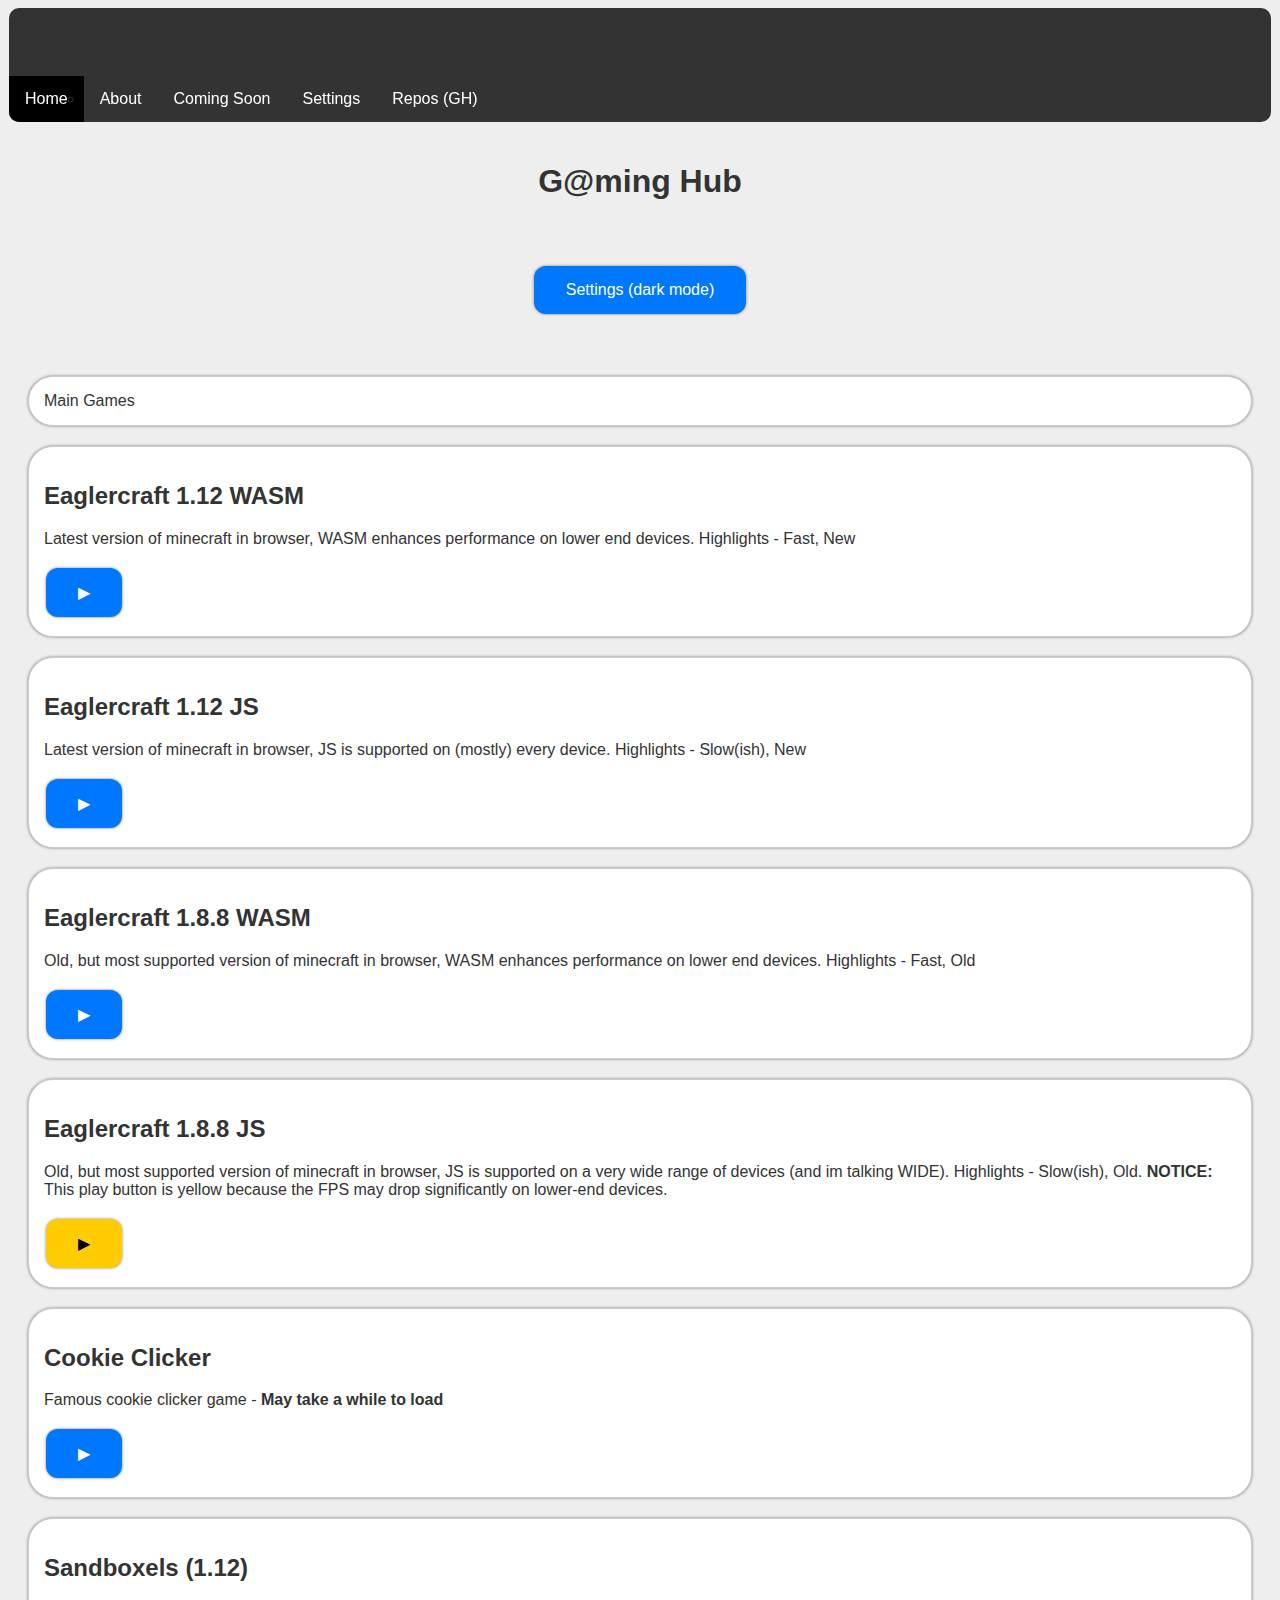
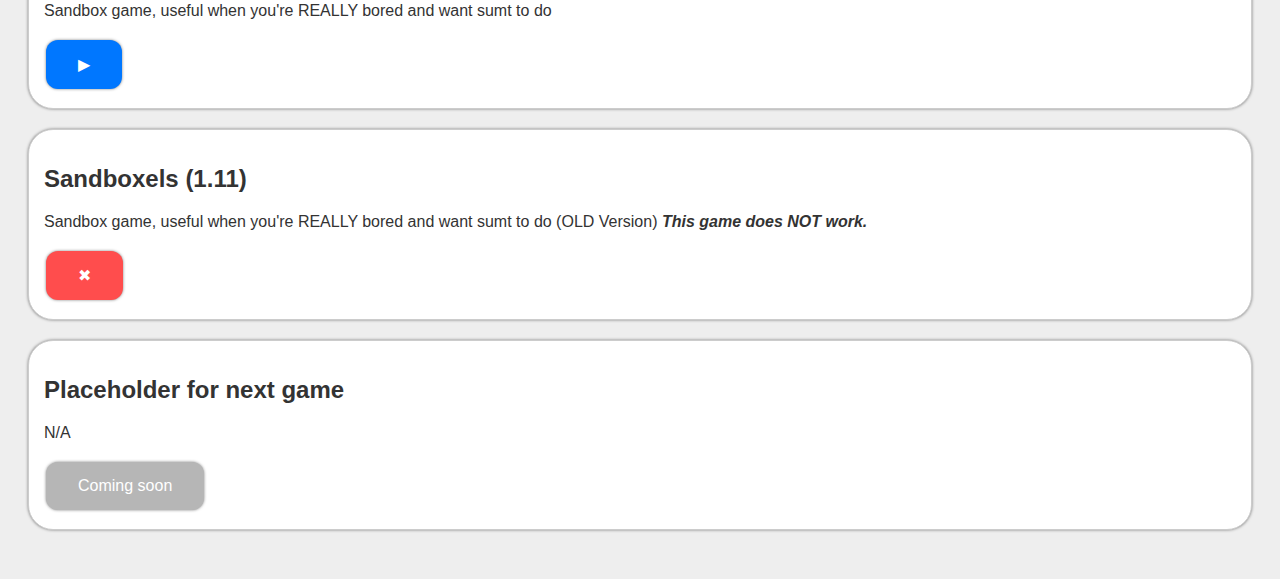
<file: index.html>
<!DOCTYPE html>
<html lang="en">
<head>
  <meta charset="UTF-8">
  <meta name="viewport" content="width=device-width, initial-scale=1">
  <link rel="stylesheet" href="https://cdnjs.cloudflare.com/ajax/libs/font-awesome/4.7.0/css/font-awesome.min.css">
  <link rel="preconnect" href="https://fonts.googleapis.com">
  <link rel="preconnect" href="https://fonts.gstatic.com" crossorigin>
  <link href="https://fonts.googleapis.com/css2?family=Montserrat:ital,wght@0,100..900;1,100..900&family=Poppins:wght@100..900&display=swap" rel="stylesheet">
  <link rel="stylesheet" href="CSS.css">
  <title>G@ming Hub - Home</title>
  <link rel="icon" href="icon.png" type="image/x-icon">
  <script src="script.js"></script>
</head>
  <body>
<style>
  body {
    overflow-x: hidden;
  }
</style>
<div class="sidebar">
  <ul>
    <h2 class="sidebar-title">Navigation
    </h2>
    <li class="active"><a href="index.html">Home</a></li>
    <li><a href="about.html">About</a></li>
    <li><a href="cs.html">Coming Soon</a></li>
    <li><a href="settings.html">Settings</a></li>
    <li><a href="reposongit.html">Repos (GH)</a></li>
  </ul>
</div>
<div class="with-sidebar">
  <h1 class="header">G@ming Hub</h1>
  <h3 class="header"><button onclick="location.href='settings.html'" class="gbtn">Settings (dark mode)</button></h3>
  <main>
<article class="btn">Main Games</article>
    <article class="btn">
      <h2>Eaglercraft 1.12 WASM</h2>
      <p>Latest version of minecraft in browser, WASM enhances performance on lower end devices. Highlights - Fast, New</p>
      <button onclick="location.href='Games/EaglerCrafts/1.12 WASM.html'" class="gbtn">▶</button>
    </article>
    <article class="btn">
      <h2>Eaglercraft 1.12 JS</h2>
      <p>Latest version of minecraft in browser, JS is supported on (mostly) every device. Highlights - Slow(ish), New</p>
      <button onclick="location.href='Games/EaglerCrafts/1.12 JS.html'" class="gbtn">▶</button>
    </article>
    <article class="btn">
      <h2>Eaglercraft 1.8.8 WASM</h2>
      <p>Old, but most supported version of minecraft in browser, WASM enhances performance on lower end devices. Highlights - Fast, Old</p>
      <button onclick="location.href='Games/EaglerCrafts/1.8.8 WASM.html'" class="gbtn">▶</button>
    </article>
    <article class="btn">
      <h2>Eaglercraft 1.8.8 JS</h2>
      <p>Old, but most supported version of minecraft in browser, JS is supported on a very wide range of devices (and im talking WIDE). Highlights - Slow(ish), Old. <b>NOTICE:</b> This play button is yellow because the FPS may drop significantly on lower-end devices.</p>
      <button  onclick="location.href='Games/EaglerCrafts/1.8.8 JS.html'" class="gbtnw">▶</button>
    </article>
    <article class="btn">
      <h2>Cookie Clicker</h2>
      <p>Famous cookie clicker game - <b>May take a while to load</b></p>
      <button onclick="location.href='Games/Cookie Clicker/index.html'" class="gbtn">▶</button>
    </article>
    <article class="btn">
      <h2>Sandboxels (1.12)</h2>
      <p>Sandbox game, useful when you're REALLY bored and want sumt to do</p>
      <button onclick="location.href='Games/sandboxels (1.12)/index.html'" class="gbtn">▶</button>
    </article>
    <article class="btn">
      <h2>Sandboxels (1.11)</h2>
      <p>Sandbox game, useful when you're REALLY bored and want sumt to do (OLD Version) <b><i>This game does NOT work.</i></b></p>
      <button class="gbtnerr">✖</button>
    </article>
    <article class="btn">
      <h2>Placeholder for next game</h2>
      <p>N/A</p>
      <button class="gbtnd">Coming soon</button>
    </article>
  </main>
</div>
<ul>
  </main>
</div>
</body>
</html>
</file>
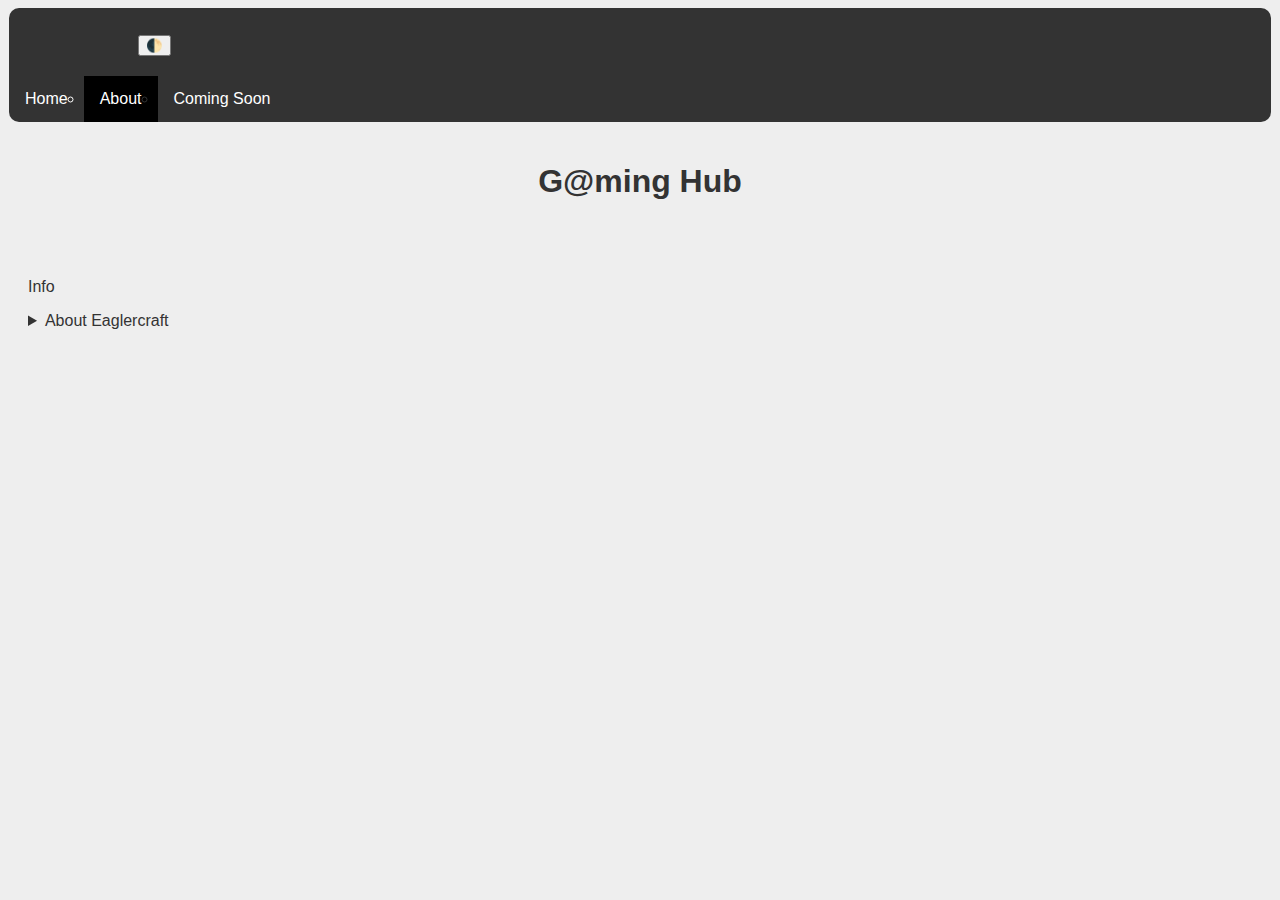
<file: about.html>
<!DOCTYPE html>
<html lang="en">
<head>
  <meta charset="UTF-8">
  <meta name="viewport" content="width=device-width, initial-scale=1">
  <link rel="stylesheet" href="https://cdnjs.cloudflare.com/ajax/libs/font-awesome/4.7.0/css/font-awesome.min.css">
  <link rel="preconnect" href="https://fonts.googleapis.com">
  <link rel="preconnect" href="https://fonts.gstatic.com" crossorigin>
  <link href="https://fonts.googleapis.com/css2?family=Montserrat:ital,wght@0,100..900;1,100..900&family=Poppins:wght@100..900&display=swap" rel="stylesheet">
  <link rel="stylesheet" href="CSS.css">
  <title>About Page</title>
  <link rel="icon" href="icon.png" type="image/x-icon">
  <script src="script.js"></script>
</head>
  <body>
<style>
  body {
    overflow-x: hidden;
  }
</style>
<div class="sidebar">
  <ul>
    <h2 class="sidebar-title">Navigation
      <button class="sidebar-toggle" onclick="myFunction()" title="Toggle dark mode">🌓</button>
    </h2>
    <li><a href="index.html">Home</a></li>
    <li class="active"><a href="about.html">About</a></li>
    <li><a href="cs.html">Coming Soon</a></li>
  </ul>
</div>
<div class="with-sidebar">
  </style>
</head>
<body>
  <h1 class="header">G@ming Hub</h1>
<div>
  <main>
    <p class="tf">Info<Details><summary>About Eaglercraft</summary><p>Eaglercraft is a Minecraft client that allows you to play Minecraft in your browser using WebAssembly (WASM) or JavaScript (JS). It aims to provide a seamless gaming experience on various devices, including low-end ones. <b>Versions we have:</b>1.8.8, 1.12, A1.2.6, b1.3, b1.7.3 and Indev.</p></Details></p>
  </main>
</div>
</body>
</html>
</file>
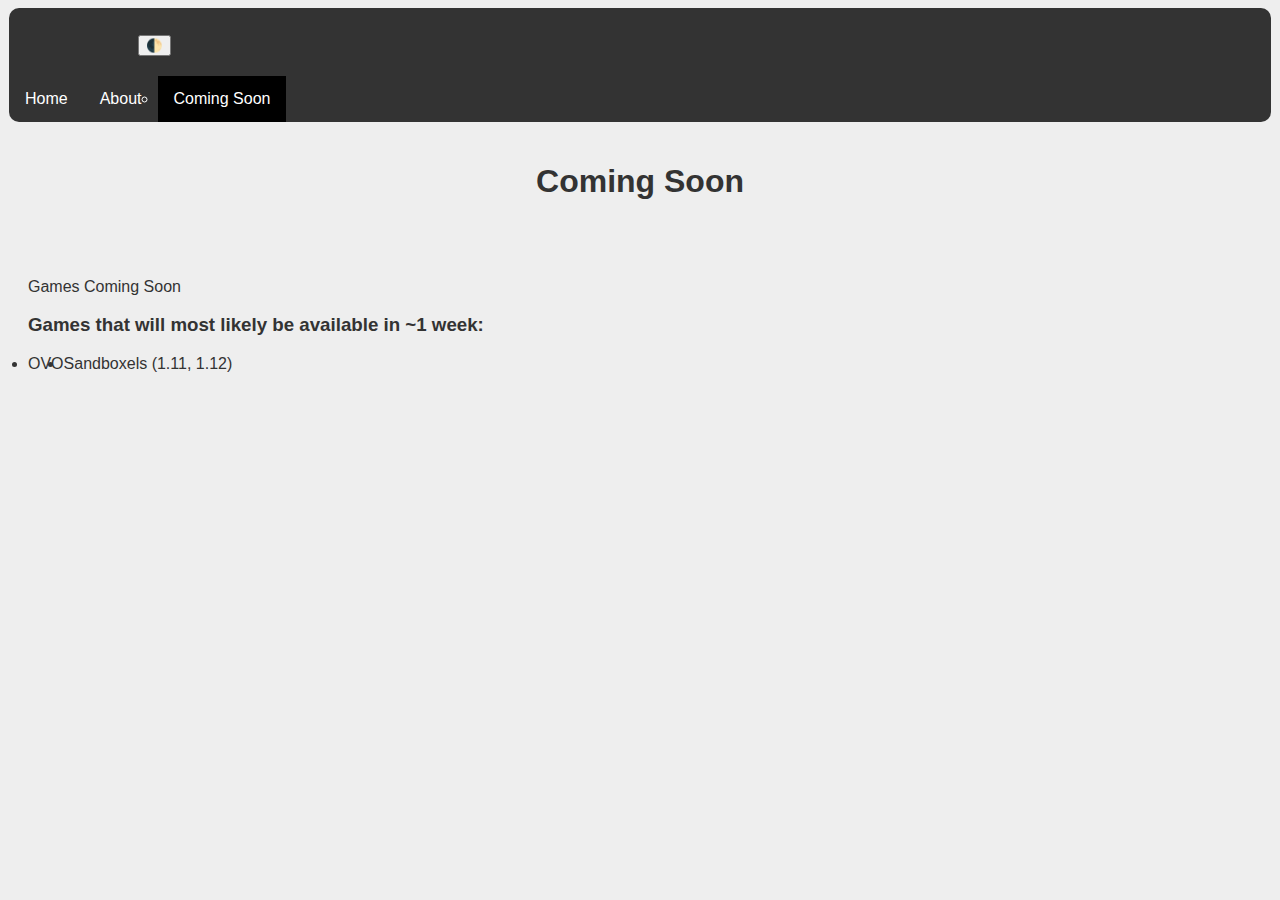
<file: cs.html>
<!DOCTYPE html>
<html lang="en">
<head>
  <meta charset="UTF-8">
  <meta name="viewport" content="width=device-width, initial-scale=1">
  <link rel="stylesheet" href="https://cdnjs.cloudflare.com/ajax/libs/font-awesome/4.7.0/css/font-awesome.min.css">
  <link rel="preconnect" href="https://fonts.googleapis.com">
  <link rel="preconnect" href="https://fonts.gstatic.com" crossorigin>
  <link href="https://fonts.googleapis.com/css2?family=Montserrat:ital,wght@0,100..900;1,100..900&family=Poppins:wght@100..900&display=swap" rel="stylesheet">
  <link rel="stylesheet" href="CSS.css">
  <title>G@ming Hub - Coming Soon</title>
  <link rel="icon" href="icon.png" type="image/x-icon">
  <script src="script.js"></script>
</head>
  <body>
<style>
  body {
    overflow-x: hidden;
  }
</style>
<div class="sidebar">
  <ul>
    <h2 class="sidebar-title">Navigation
      <button class="sidebar-toggle" onclick="myFunction()" title="Toggle dark mode">🌓</button>
    </h2>
    <li><a href="index.html">Home</a></li>
    <li><a href="about.html">About</a></li>
    <li class="active"><a href="cs.html">Coming Soon</a></li>
  </ul>
</div>
<div class="with-sidebar">
  </style>
</head>
<body>
  <h1 class="header">Coming Soon</h1>
<div>
  <main>
    <p class="tf">Games Coming Soon</p>
    <h3>Games that will most likely be available in ~1 week:</h3>
      <div><li>OVO</li></div>
      <div><li>Sandboxels (1.11, 1.12)</li></div>
  </main>
</div>
</body>
</html>
</file>
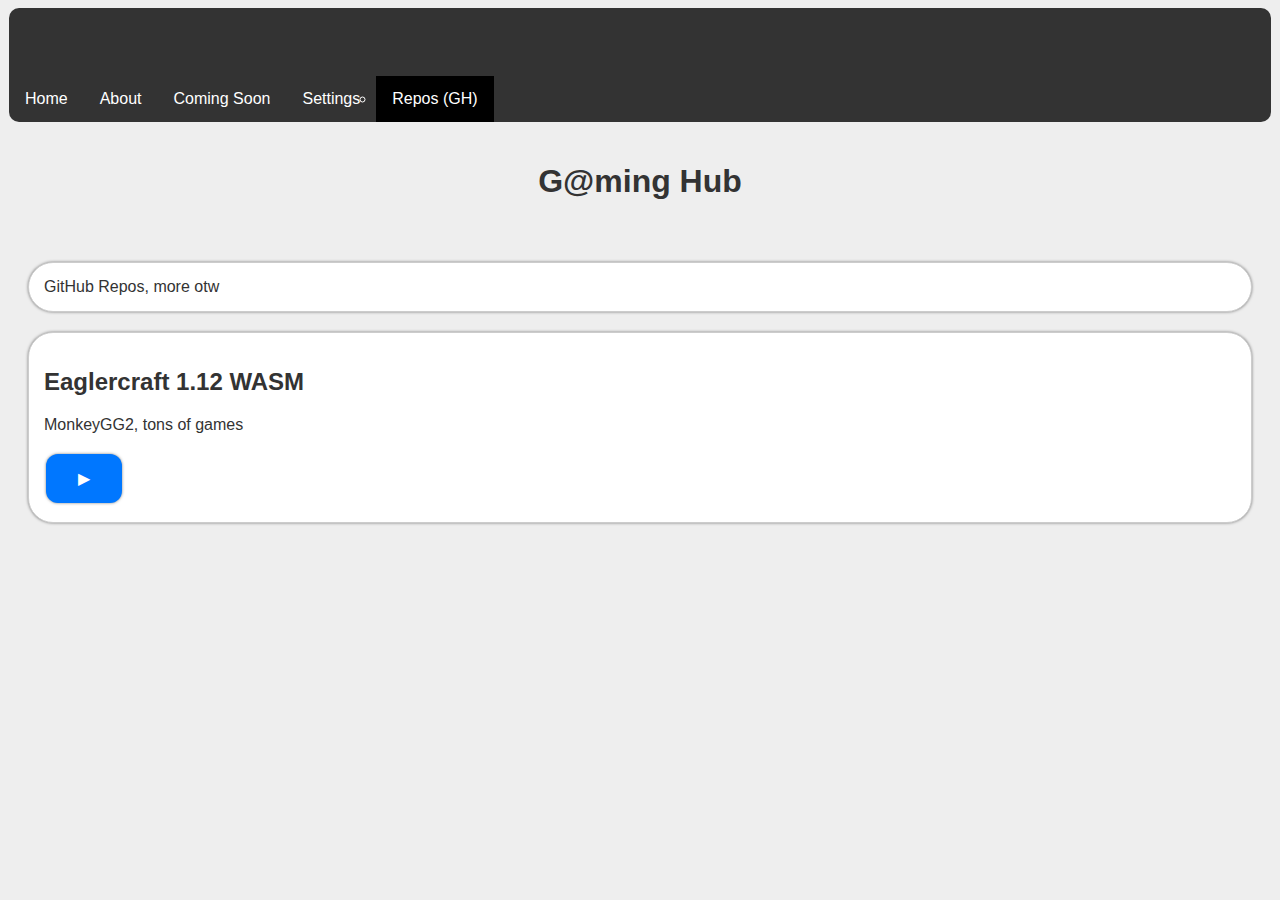
<file: reposongit.html>
<!DOCTYPE html>
<html lang="en">
<head>
  <meta charset="UTF-8">
  <meta name="viewport" content="width=device-width, initial-scale=1">
  <link rel="stylesheet" href="https://cdnjs.cloudflare.com/ajax/libs/font-awesome/4.7.0/css/font-awesome.min.css">
  <link rel="preconnect" href="https://fonts.googleapis.com">
  <link rel="preconnect" href="https://fonts.gstatic.com" crossorigin>
  <link href="https://fonts.googleapis.com/css2?family=Montserrat:ital,wght@0,100..900;1,100..900&family=Poppins:wght@100..900&display=swap" rel="stylesheet">
  <link rel="stylesheet" href="CSS.css">
  <title>About Page</title>
  <link rel="icon" href="icon.png" type="image/x-icon">
  <script src="script.js"></script>
</head>
  <body>
<style>
  body {
    overflow-x: hidden;
  }
</style>
<div class="sidebar">
  <ul>
    <h2 class="sidebar-title">Navigation
    </h2>
    <li><a href="index.html">Home</a></li>
    <li><a href="about.html">About</a></li>
    <li><a href="cs.html">Coming Soon</a></li>
    <li><a href="settings.html">Settings</a></li>
    <li class="active"><a href="reposongit.html">Repos (GH)</a></li>
  </ul>
</div>
<div class="with-sidebar">
  </style>
</head>
<body>
  <h1 class="header">G@ming Hub</h1>
<div>
  <main>
    <article class="btn">GitHub Repos, more otw</h3></article>
    <article class="btn">
      <h2>Eaglercraft 1.12 WASM</h2>
      <p>MonkeyGG2, tons of games</p>
      <button onclick="location.href='https://spoutog.github.io/schoology.github.io/'" class="gbtn">▶</button>
    </article>
  </main>
</div>
</body>
</html>
</file>
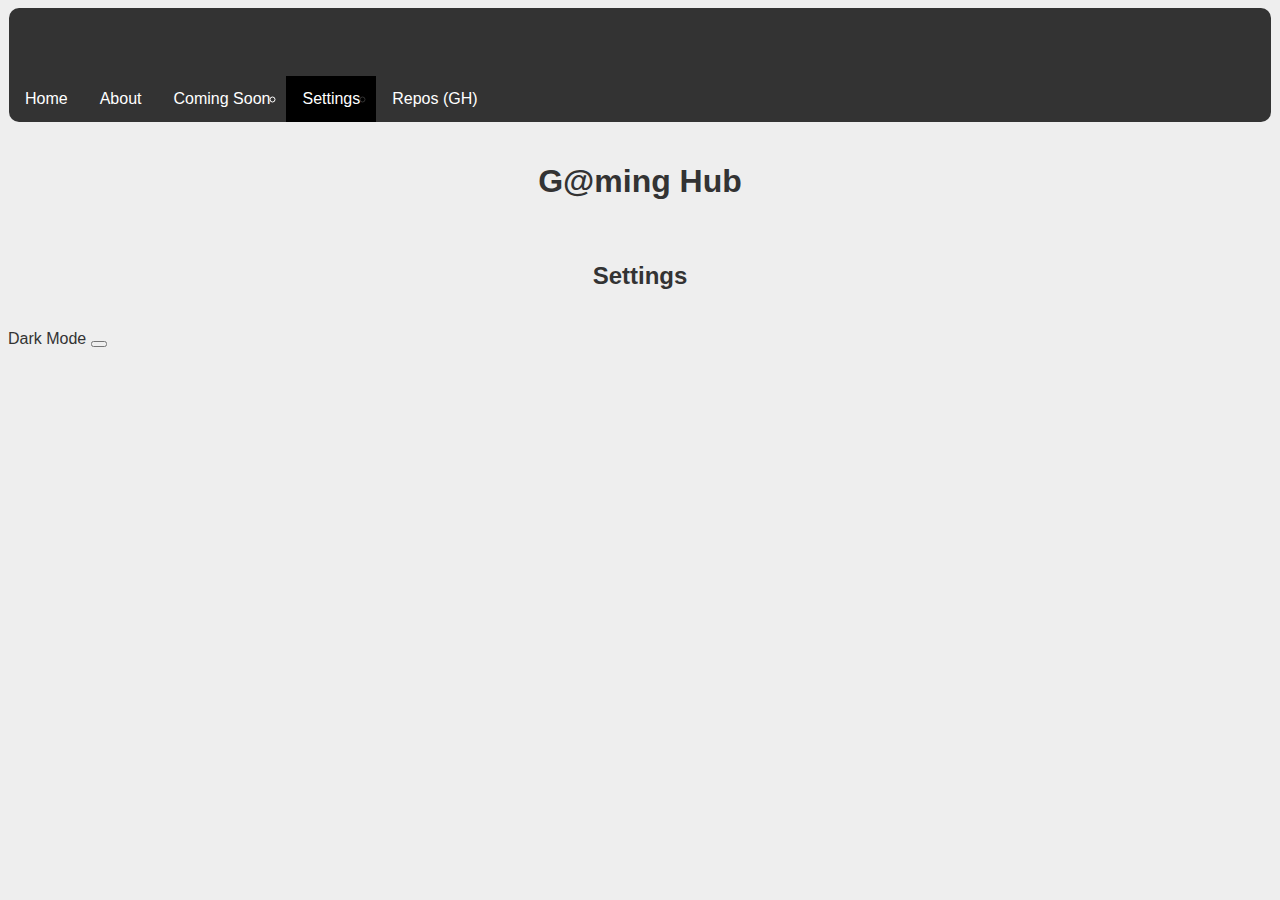
<file: settings.html>
<!DOCTYPE html>
<html lang="en">
<head>
  <meta charset="UTF-8">
  <meta name="viewport" content="width=device-width, initial-scale=1">
  <link rel="stylesheet" href="https://cdnjs.cloudflare.com/ajax/libs/font-awesome/4.7.0/css/font-awesome.min.css">
  <link rel="preconnect" href="https://fonts.googleapis.com">
  <link rel="preconnect" href="https://fonts.gstatic.com" crossorigin>
  <link href="https://fonts.googleapis.com/css2?family=Montserrat:ital,wght@0,100..900;1,100..900&family=Poppins:wght@100..900&display=swap" rel="stylesheet">
  <link rel="stylesheet" href="CSS.css">
  <title>G@ming Hub - Settings</title>
  <link rel="icon" href="icon.png" type="image/x-icon">
  <script src="script.js"></script>
</head>
<body>
</script>
</head>
  <body>
<style>
  body {
    overflow-x: hidden;
  }
  </style>
  <div class="sidebar">
  <ul>
    <h2 class="sidebar-title">Navigation
    </h2>
    <li><a href="index.html">Home</a></li>
    <li><a href="about.html">About</a></li>
    <li><a href="cs.html">Coming Soon</a></li>
    <li class="active"><a href="settings.html">Settings</a></li>
    <li><a href="reposongit.html">Repos (GH)</a></li>
  </ul>
</div>
<div class="with-sidebar">
  <h1 class="header">G@ming Hub</h1>
  <div class="settings-panel">
    <h2 class="header">Settings</h2>
    <div class="setting-row">
      <span class="setting-label">Dark Mode</span>
      <button class="setting-toggle" id="toggle-dark" aria-checked="false" role="switch" tabindex="0">
        <span class="toggle-knob"></span>
      </button>
    </div>

      </button>
    </div>
  </div>
</div>
<script>
  // Dark mode toggle sync
  const darkBtn = document.getElementById('toggle-dark');
  function setDarkToggle(state) {
    darkBtn.setAttribute('aria-checked', state ? 'true' : 'false');
    if (state) {
      darkBtn.classList.add('active');
    } else {
      darkBtn.classList.remove('active');
    }
  }
  function updateDarkFromBody() {
    setDarkToggle(document.body.classList.contains('dark-mode'));
  }
  if (darkBtn) {
    updateDarkFromBody();
    darkBtn.addEventListener('click', function() {
      myFunction();
      updateDarkFromBody();
    });
    darkBtn.addEventListener('keydown', function(e) {
      if (e.key === ' ' || e.key === 'Enter') {
        myFunction();
        updateDarkFromBody();
      }
    });
    window.addEventListener('DOMContentLoaded', updateDarkFromBody);
  }

  // Reduce motion toggle
  const motionBtn = document.getElementById('toggle-motion');
  function setMotionToggle(state) {
    motionBtn.setAttribute('aria-checked', state ? 'true' : 'false');
    if (state) {
      motionBtn.classList.add('active');
    } else {
      motionBtn.classList.remove('active');
    }
  }
  function applyReduceMotion(state) {
    if (state) {
      document.body.classList.add('reduce-motion');
      localStorage.setItem('reduceMotion', 'enabled');
    } else {
      document.body.classList.remove('reduce-motion');
      localStorage.setItem('reduceMotion', 'disabled');
    }
    setMotionToggle(state);
  }
  if (motionBtn) {
    // On load
    const reduceMotion = localStorage.getItem('reduceMotion') === 'enabled';
    applyReduceMotion(reduceMotion);
    motionBtn.addEventListener('click', function() {
      applyReduceMotion(!document.body.classList.contains('reduce-motion'));
    });
    motionBtn.addEventListener('keydown', function(e) {
      if (e.key === ' ' || e.key === 'Enter') {
        applyReduceMotion(!document.body.classList.contains('reduce-motion'));
      }
    });
  }
  // Optionally, add a CSS rule for reduced motion
  if (!document.getElementById('reduce-motion-style')) {
    const style = document.createElement('style');
    style.id = 'reduce-motion-style';
    style.innerHTML = '.reduce-motion *, .reduce-motion { transition: none !important; animation: none !important; }';
    document.head.appendChild(style);
  }
</script>
</body>
</html>
</file>
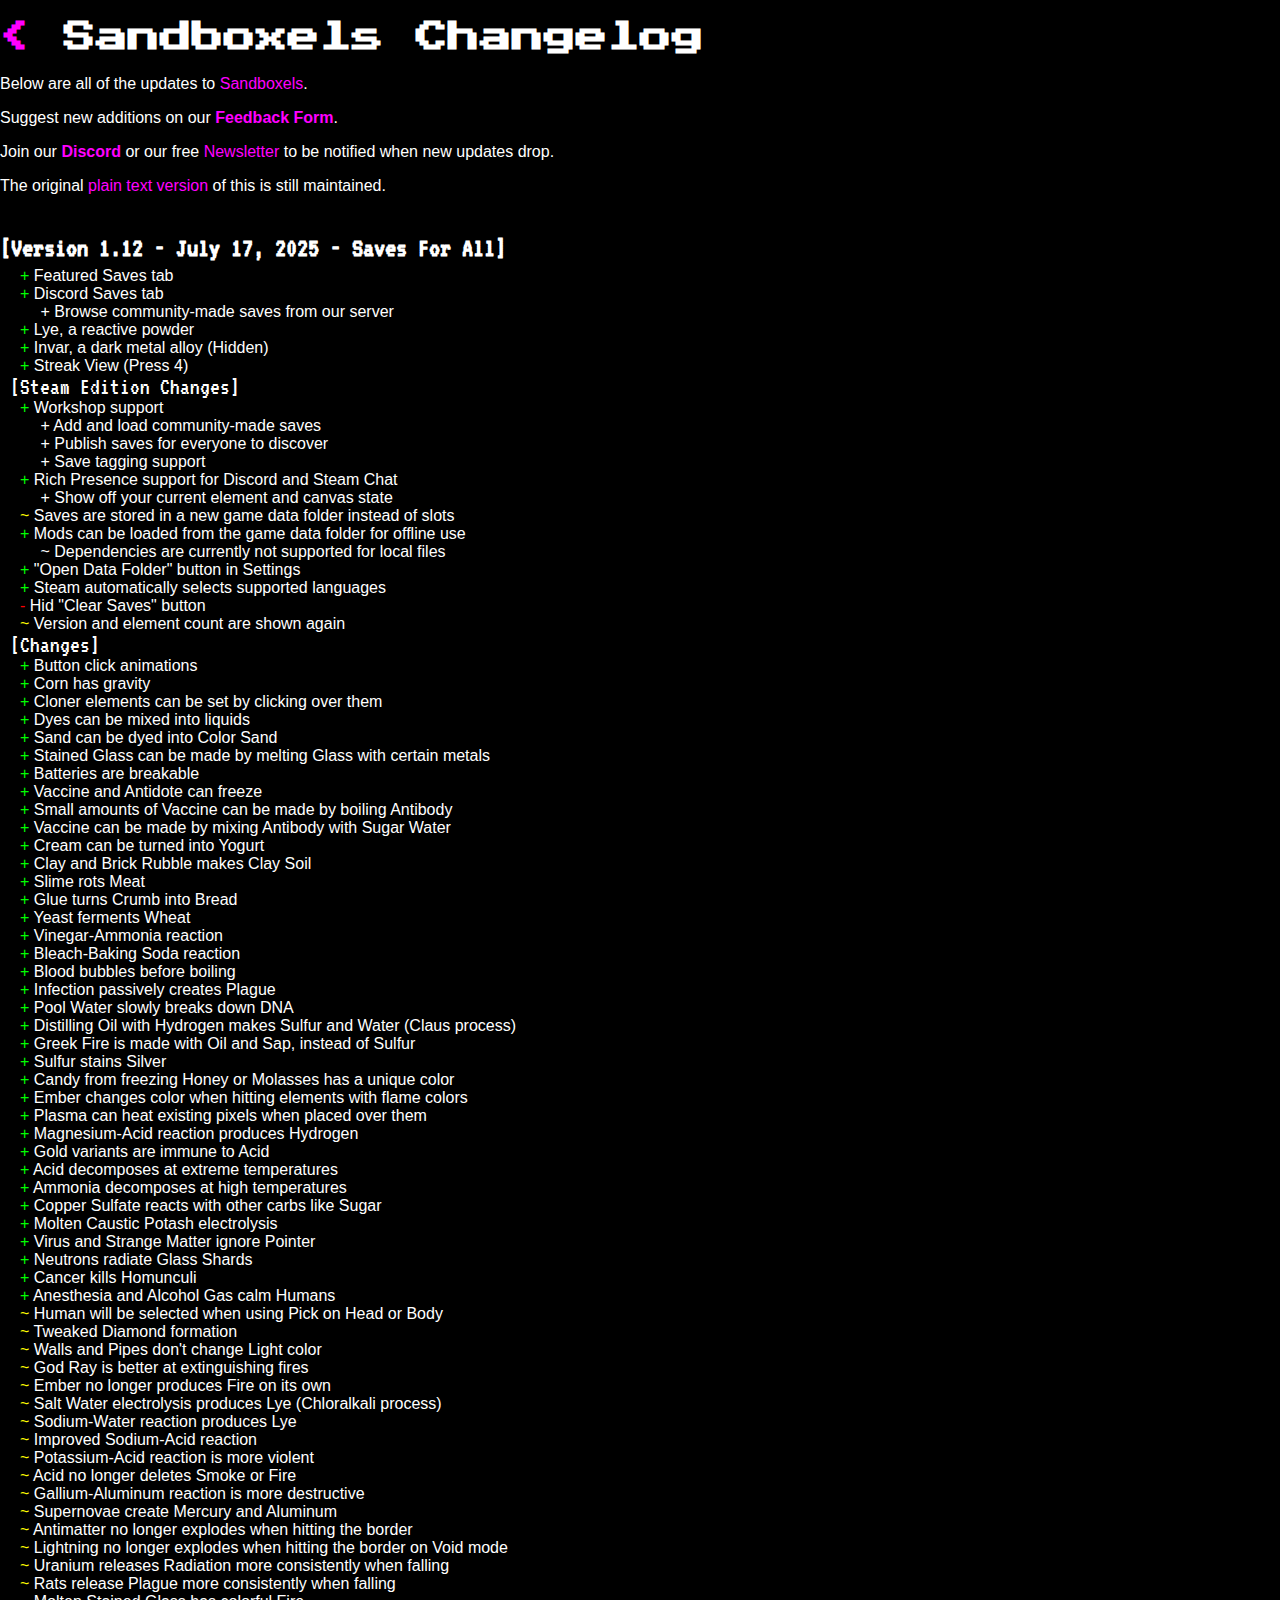
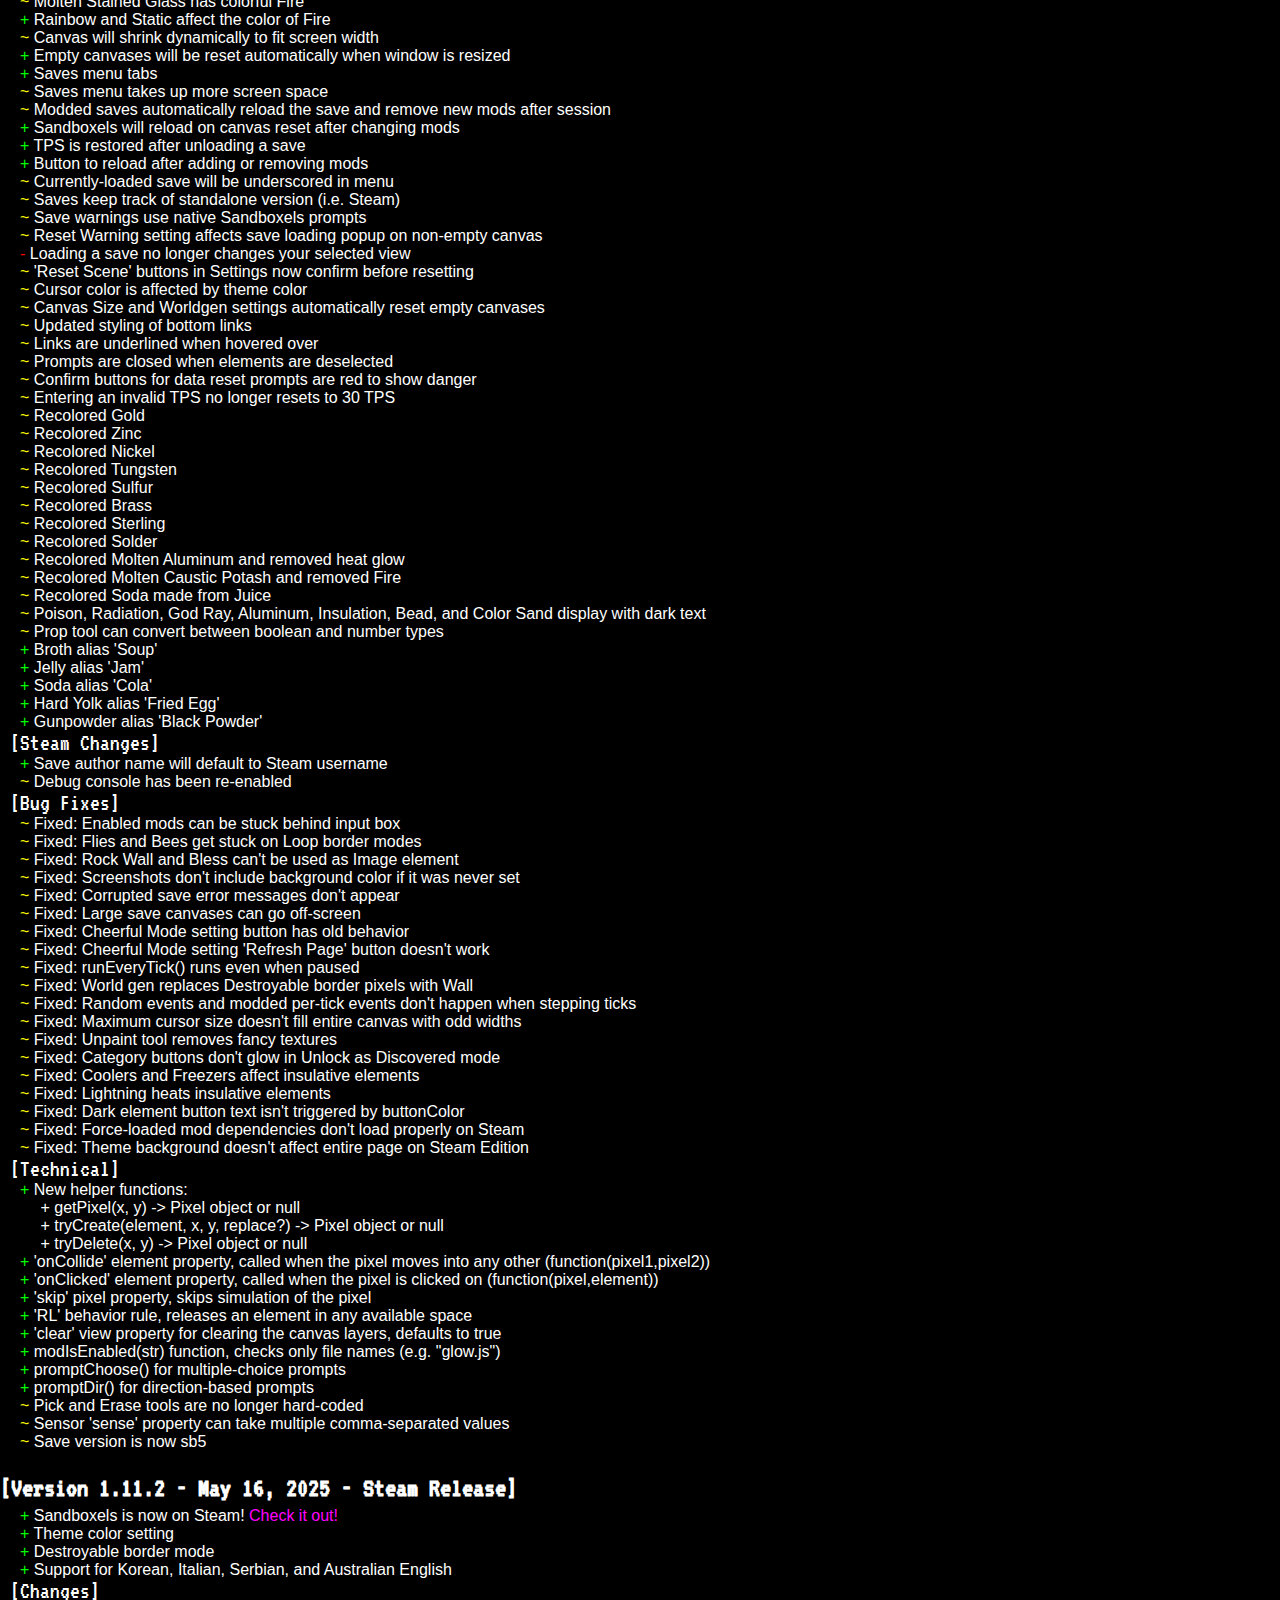
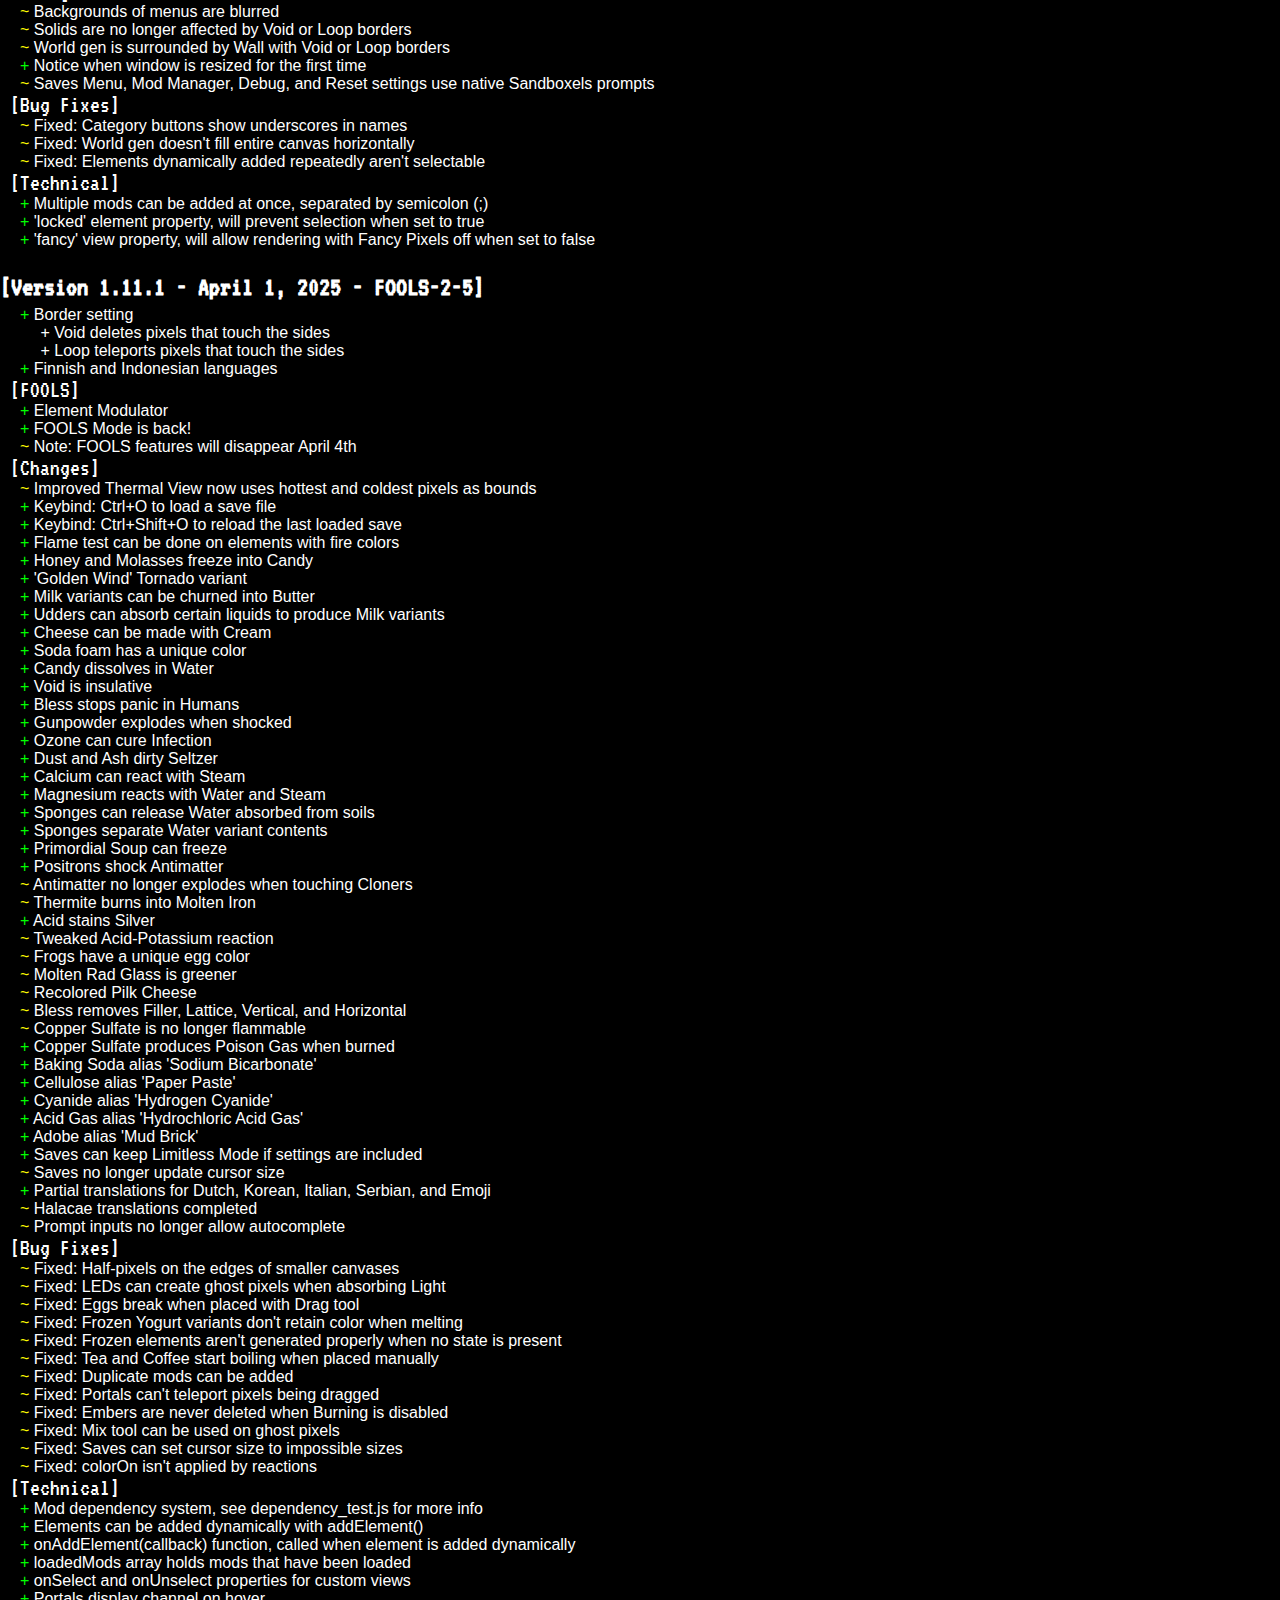
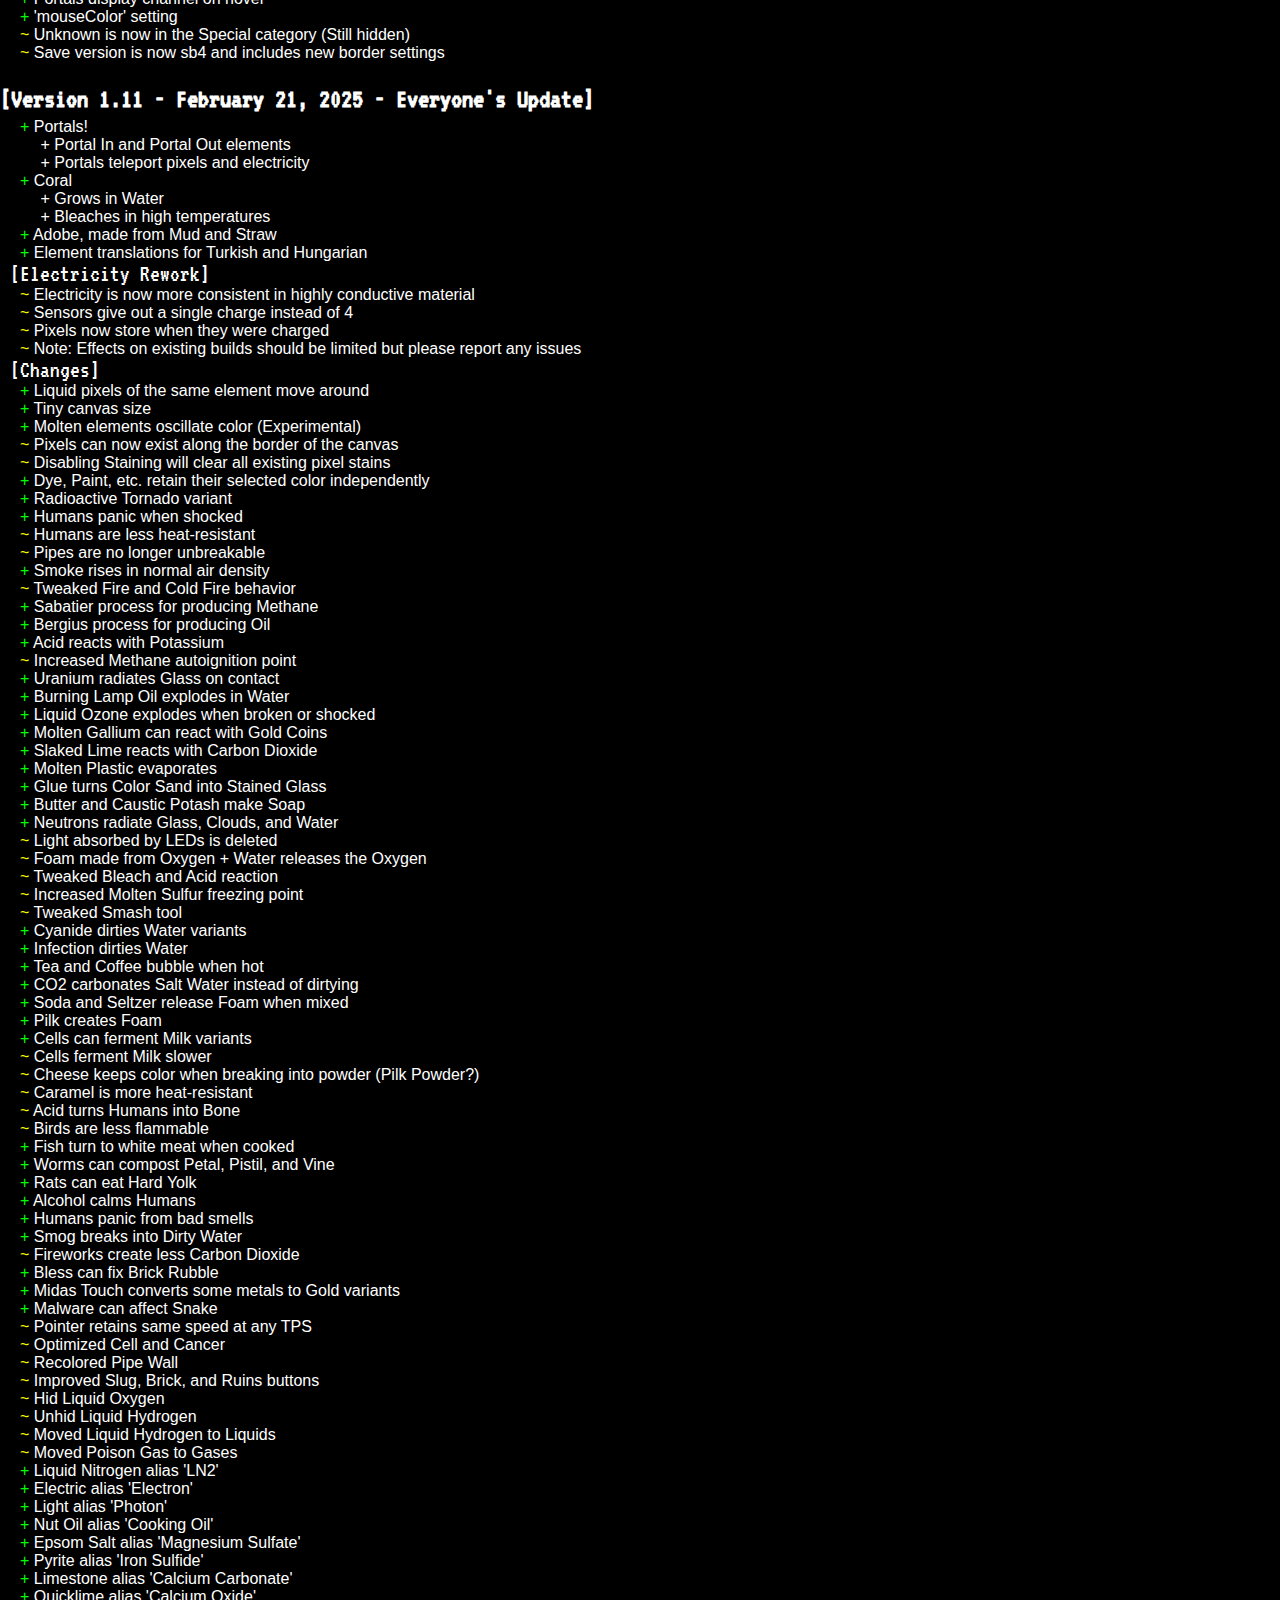
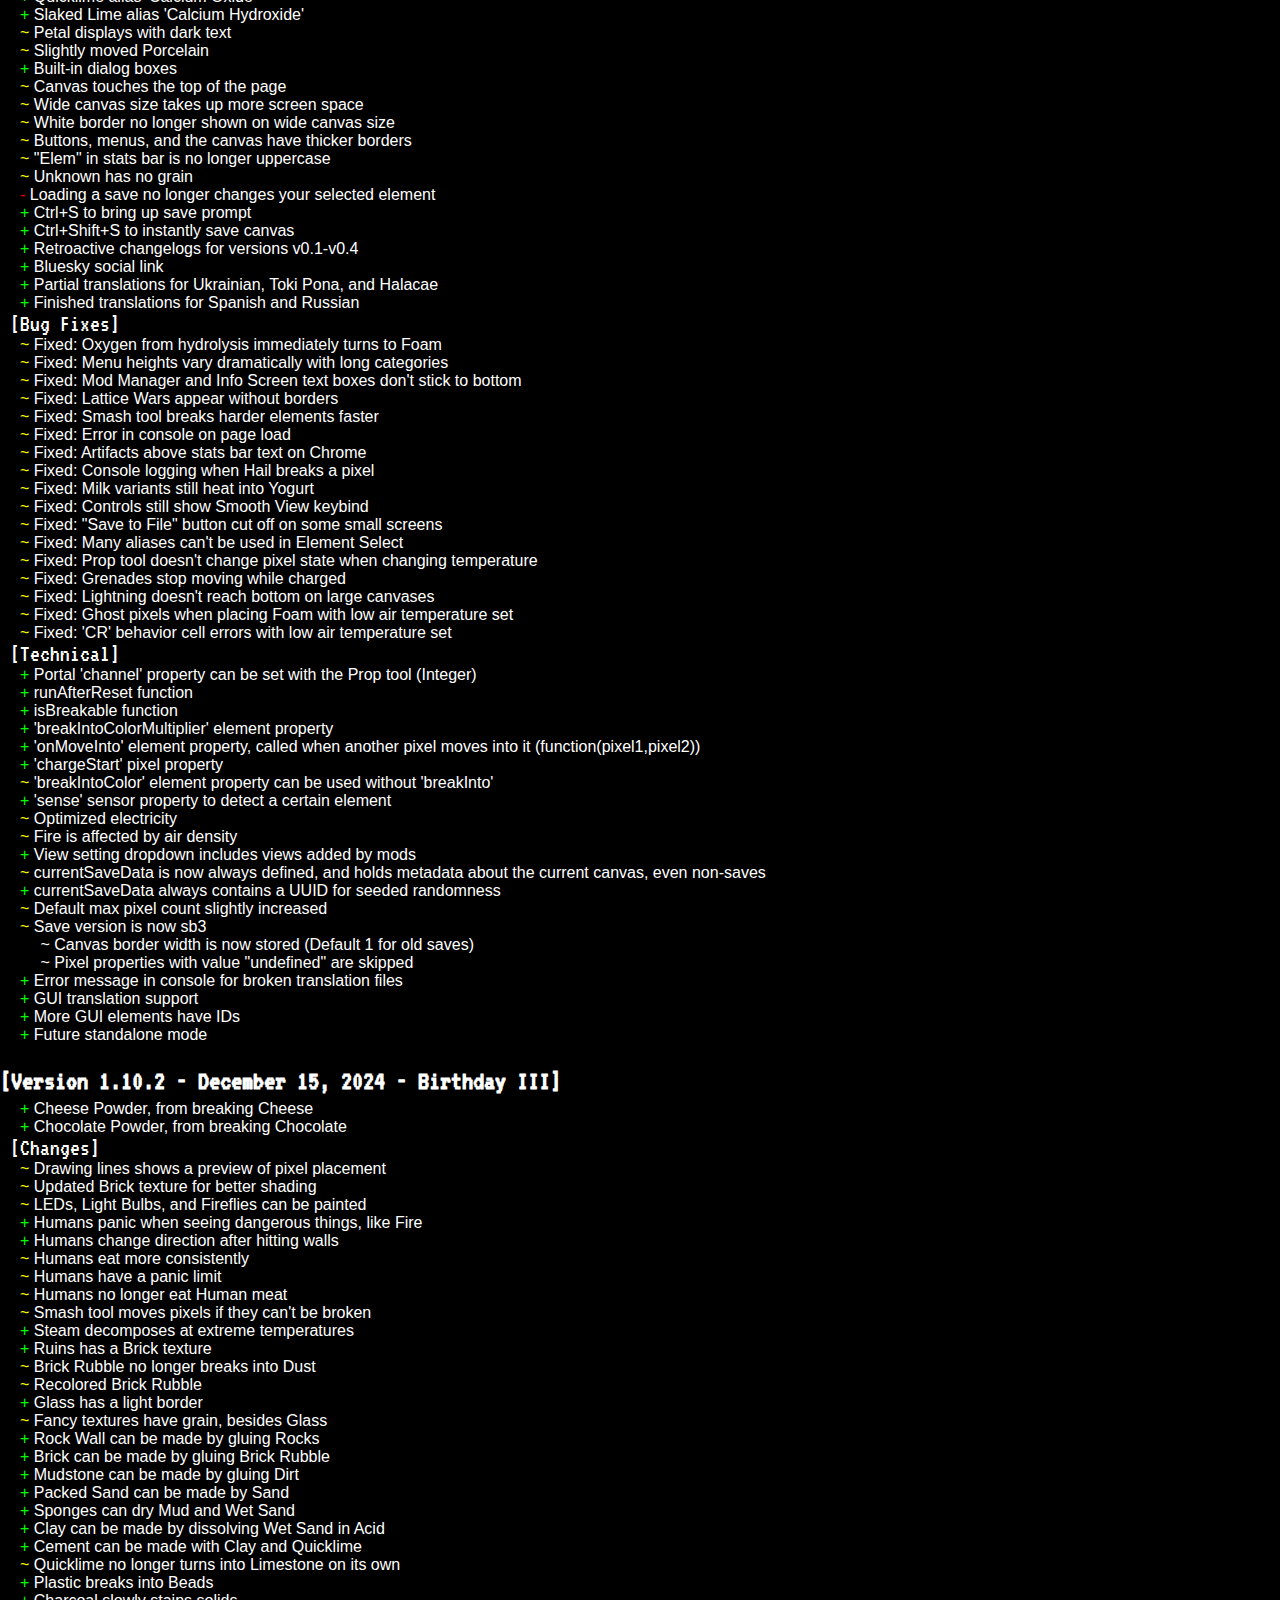
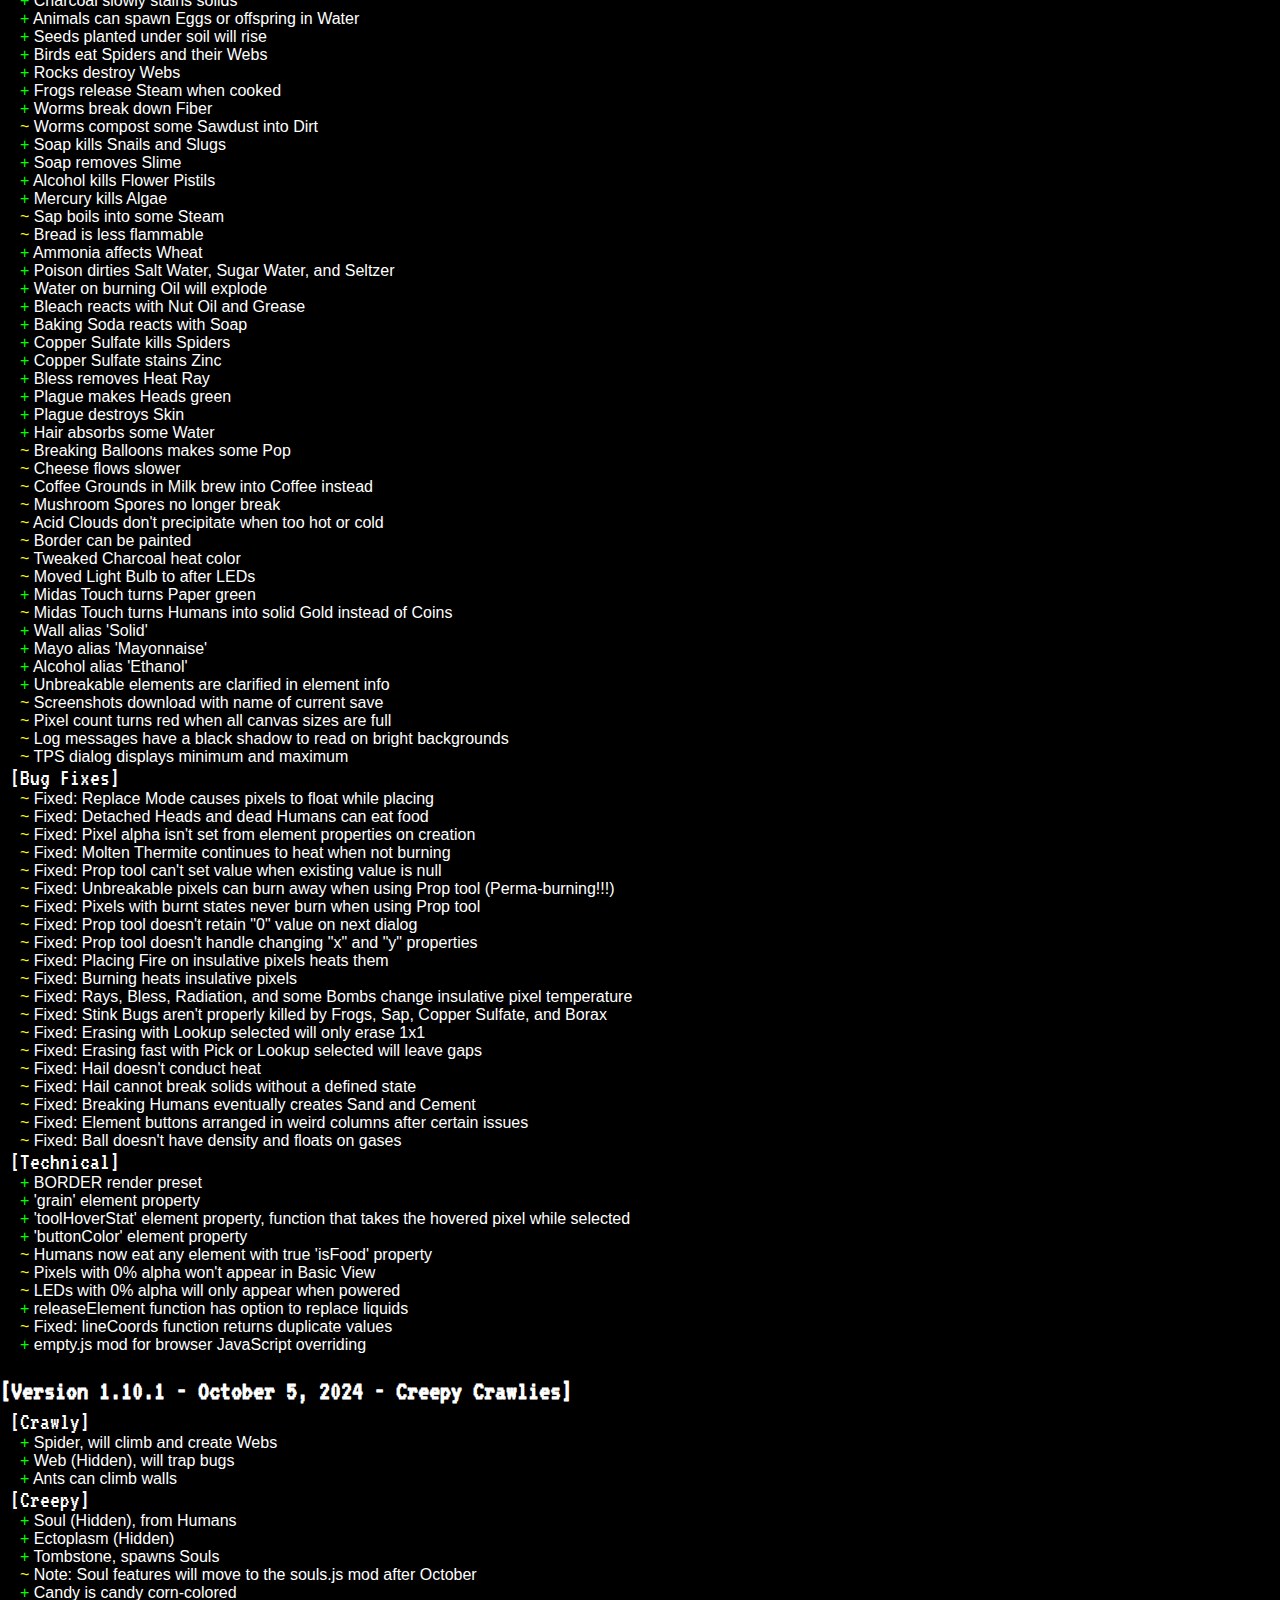
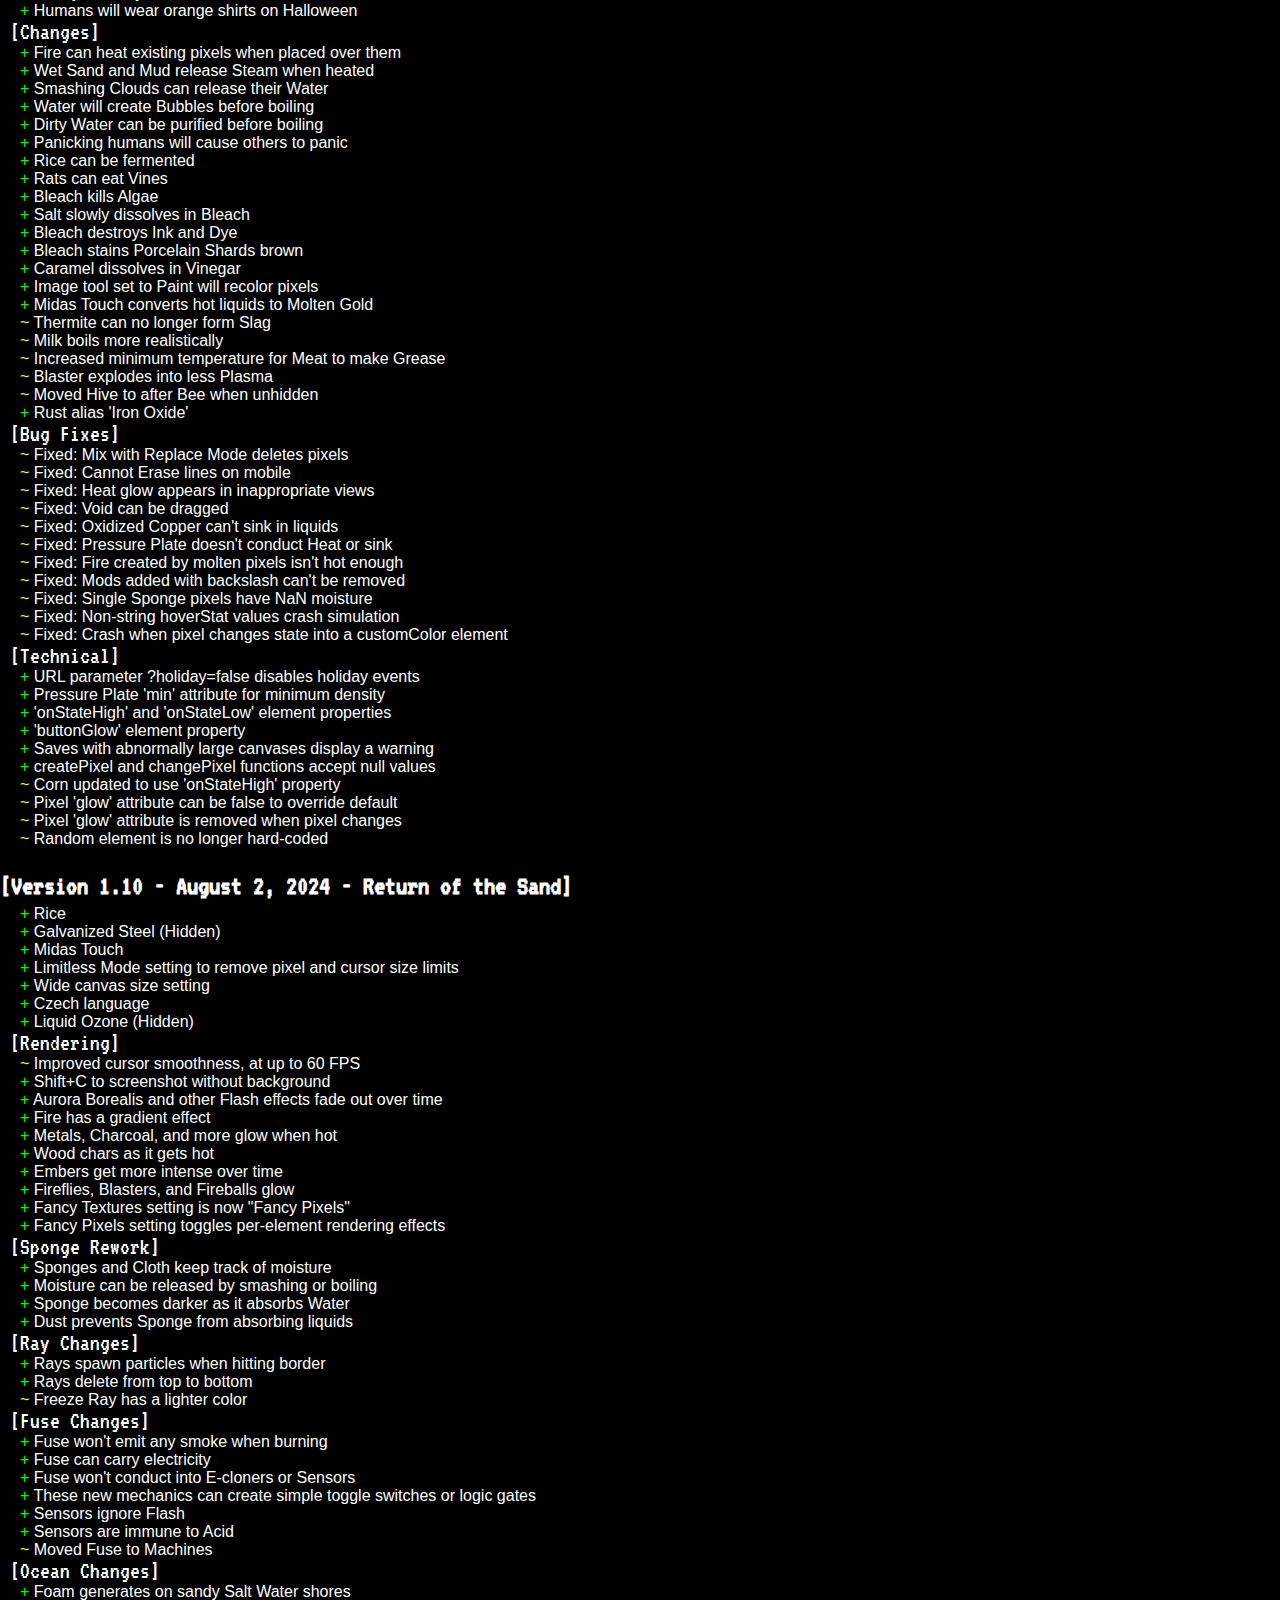
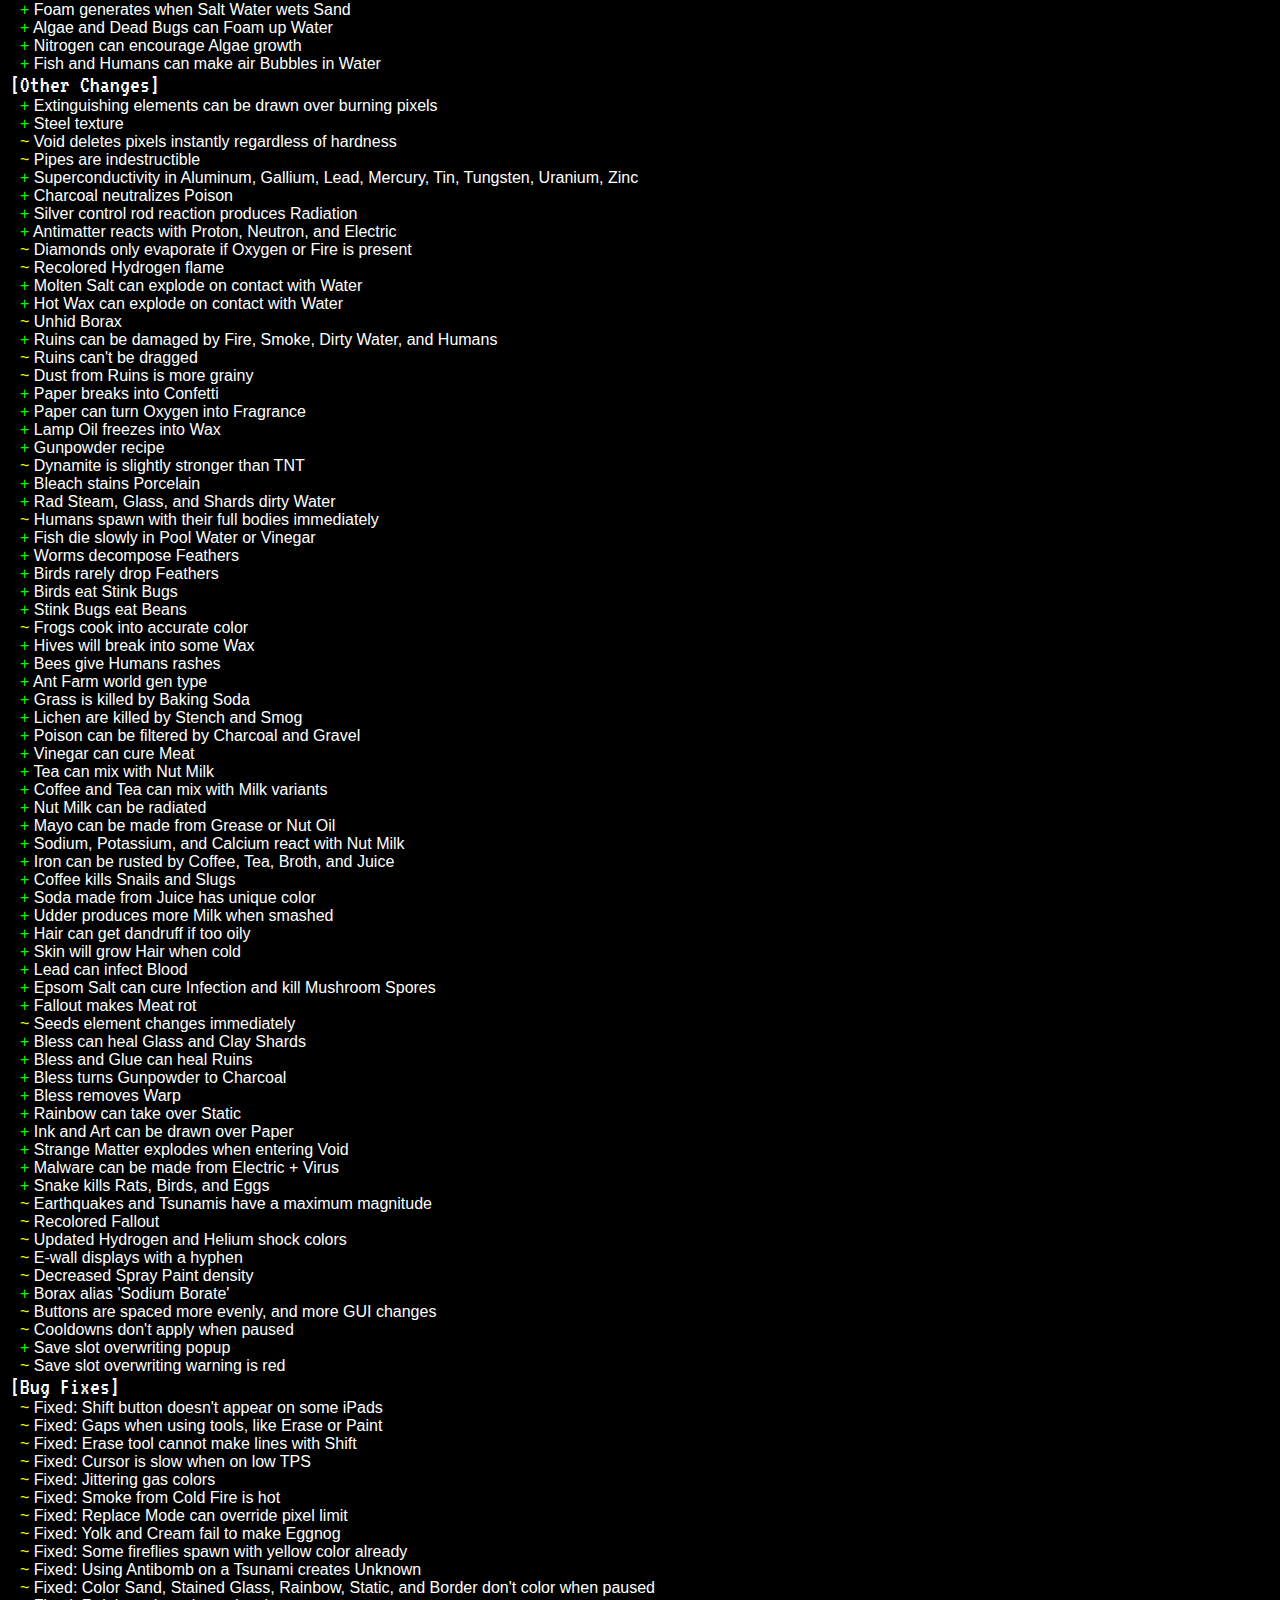
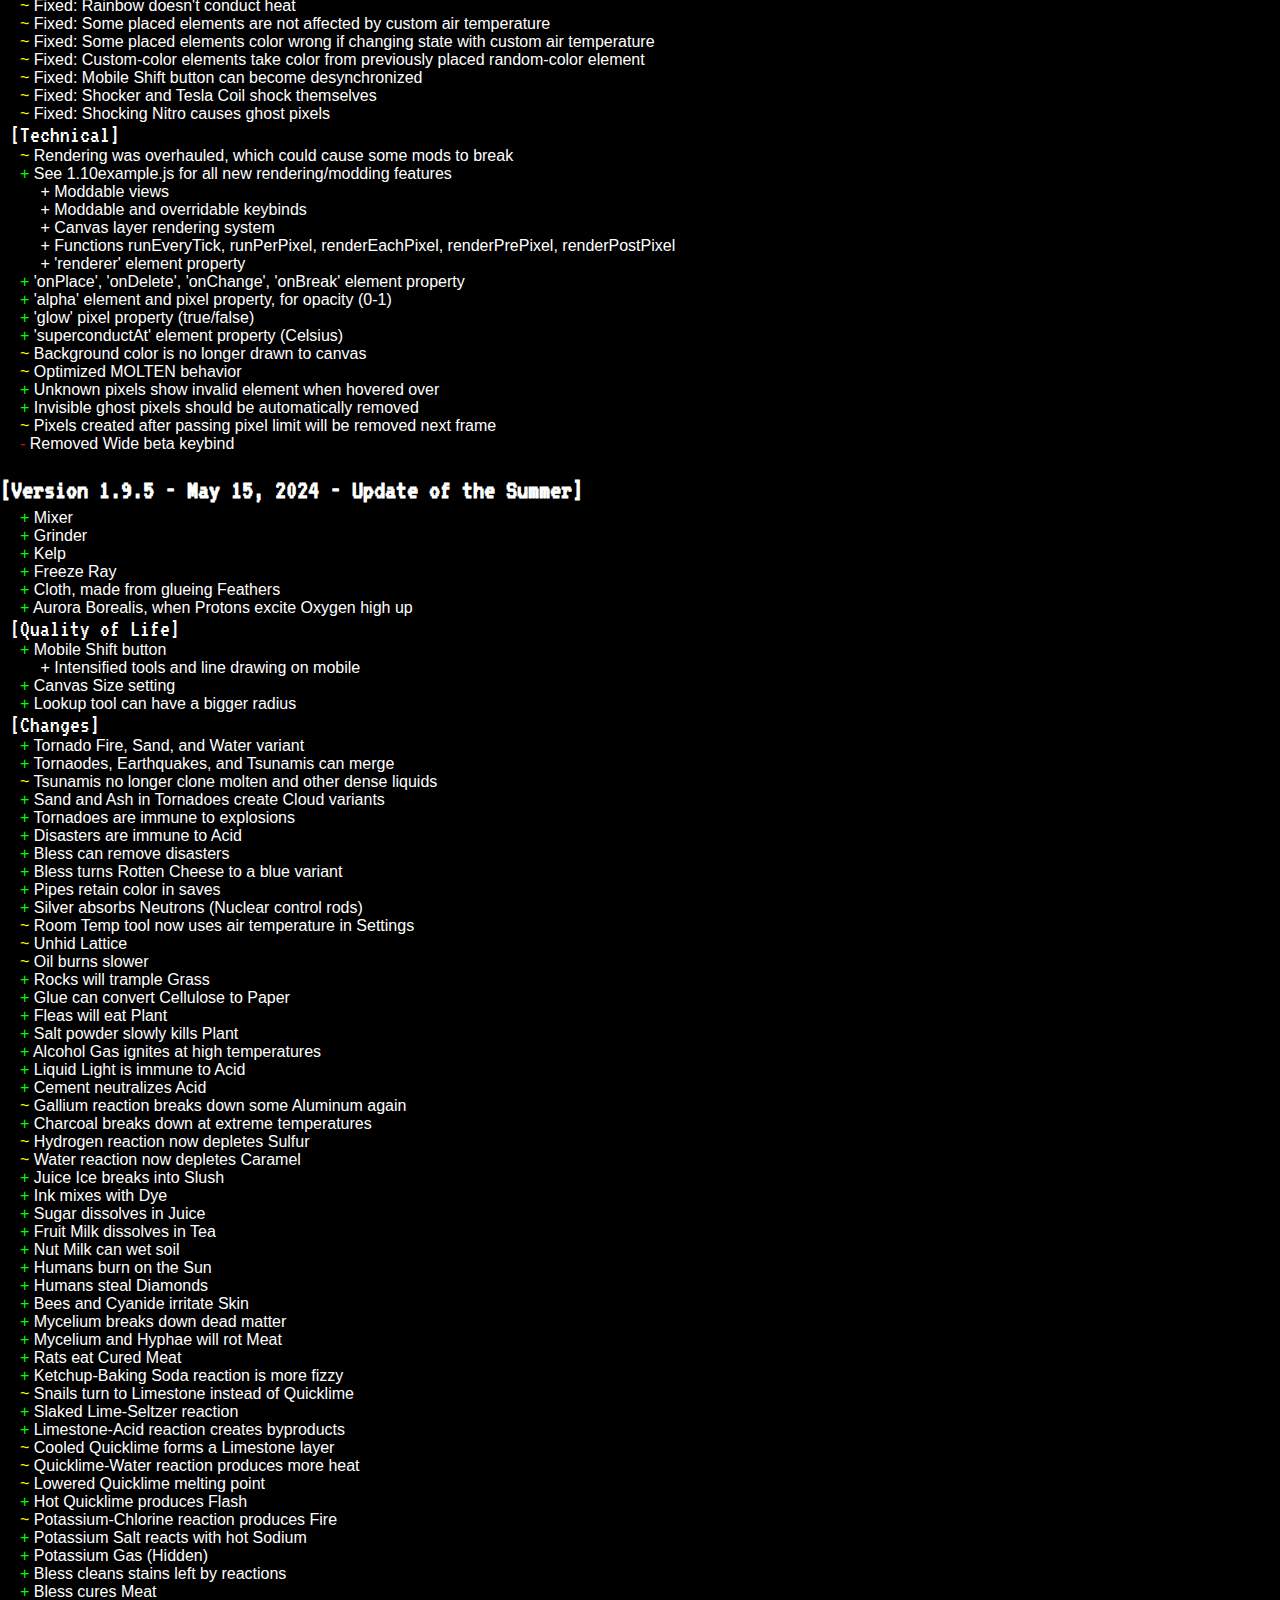
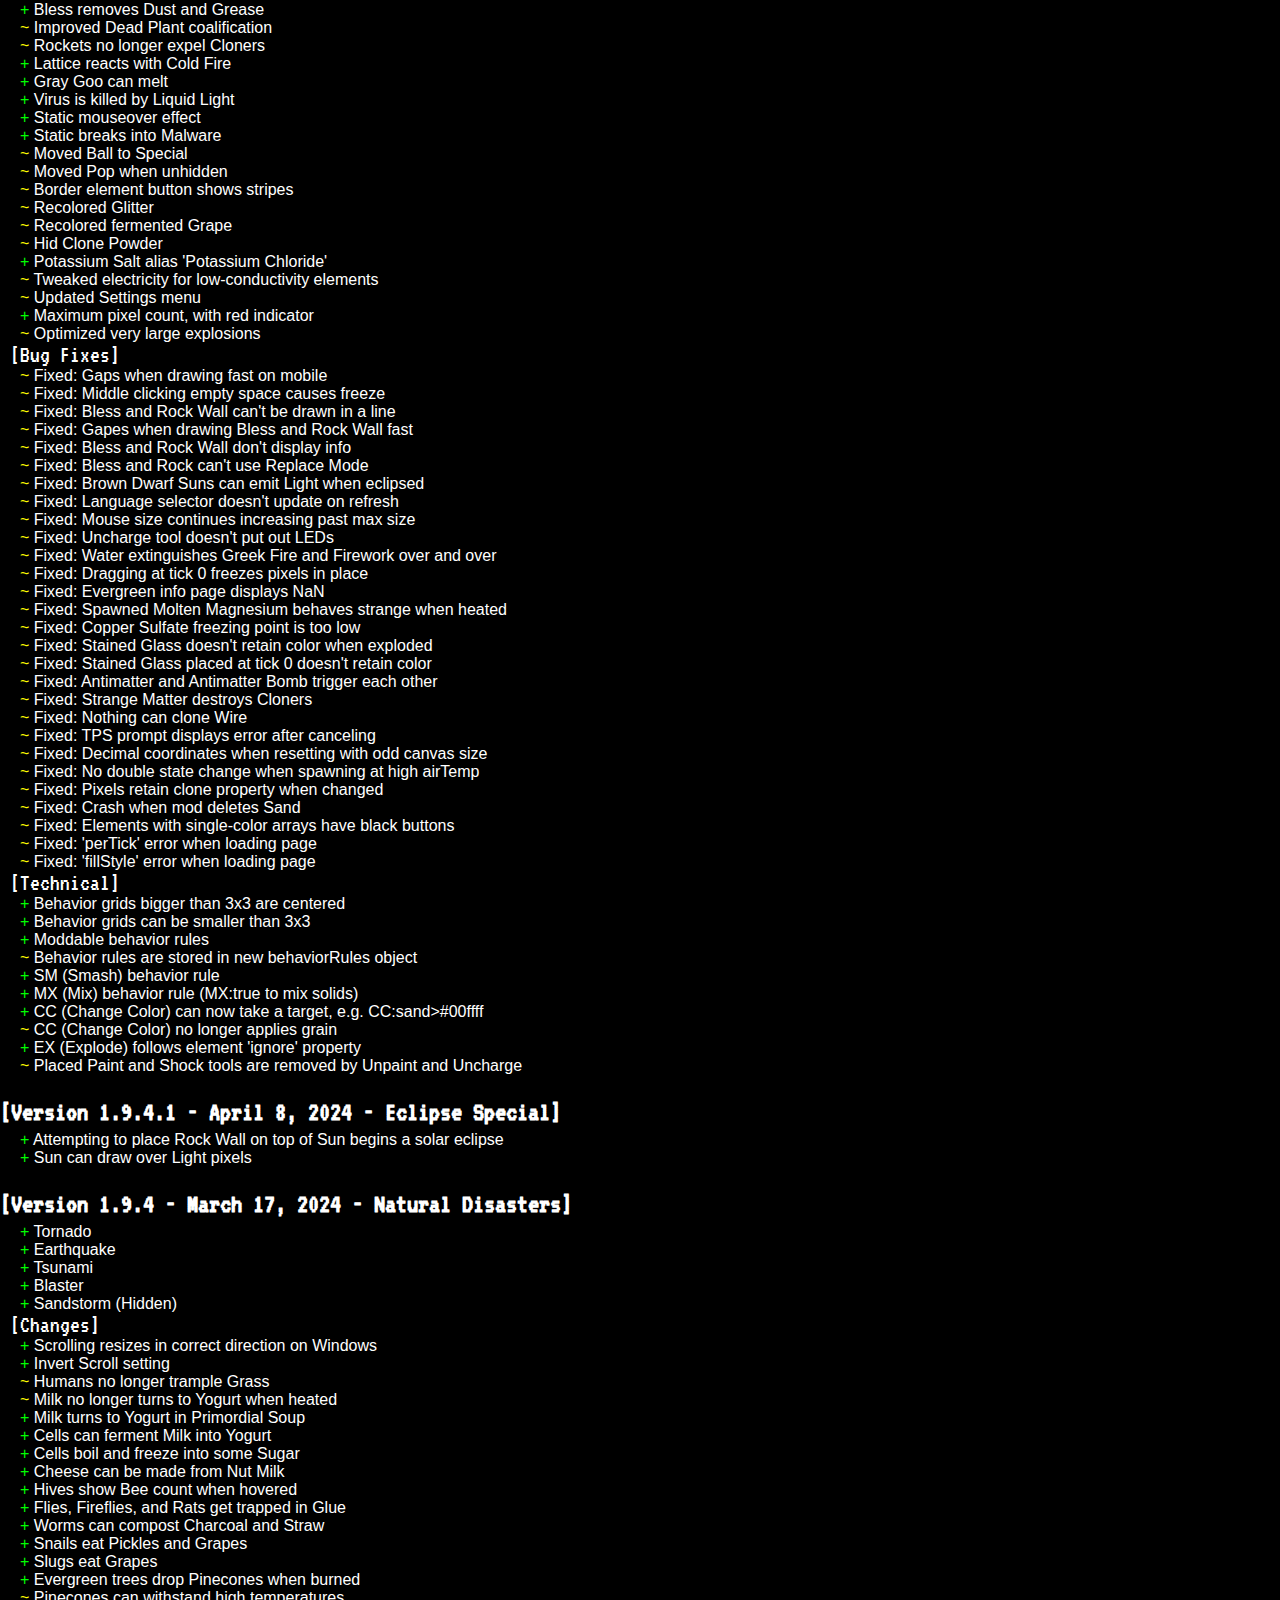
<file: Games/sandboxels (1.12)/changelog.html>
<!DOCTYPE html>
<html lang="en">

<head>
    <meta charset="utf-8">
    <title>Sandboxels Changelog</title>
    <meta name="description" content="Latest updates to the free falling-sand browser game.">
    <meta name="keywords" content="falling sand, elements, pixel art, simulator, powder">
    <meta name="author" content="R74n">
    <meta name="copyright" content="R74n">
    <meta name="viewport" content="width=device-width, initial-scale=1">
    <meta name="robots" content="all">
    <link rel="canonical" href="https://sandboxels.r74n.com/changelog" id="canonicalLink"/>

    <!--Favicons-->
    <link rel="apple-touch-icon" sizes="180x180" href="icons/apple-touch-icon.png?v=2">
    <link rel="icon" type="image/png" sizes="32x32" href="icons/favicon-32x32.png?v=2">
    <link rel="icon" type="image/png" sizes="16x16" href="icons/favicon-16x16.png?v=2">
    <link rel="manifest" href="manifest.json">
    <link rel="mask-icon" href="icons/safari-pinned-tab.svg?v=2" color="#2167ff">
    <link rel="shortcut icon" href="icons/favicon.ico?v=2">
    <meta name="msapplication-TileColor" content="#e6d577">
    <meta name="theme-color" content="#000000">

    <!--OpenGraph-->
    <meta property="og:locale" content="en_US">
    <meta property="og:type" content="website">
    <meta property="og:title" content="Sandboxels Changelog">
    <meta property="og:description" content="Latest updates to the free falling-sand browser game.">
	<meta property="og:url" content="https://sandboxels.r74n.com/changelog">
	<meta property="og:site_name" content="Sandboxels">
	<meta property="og:image" content="https://sandboxels.r74n.com/icons/cover-3840x1240px-text.png">
	<meta property="og:image:width" content="3840">
	<meta property="og:image:height" content="1240">
	<meta property="og:image:type" content="image/png">
	<meta property="og:image:alt" content="Magma falling into Water, forming Steam and Basalt. Pixel art style.">

    <!--Twitter-->
    <meta name="twitter:card" content="summary_large_image">
    <meta name="twitter:title" content="Sandboxels Changelog">
    <meta name="twitter:description" content="Latest updates to the free falling-sand browser game.">
    <meta name="twitter:site:id" content="1436857621827530753">
	<meta name="twitter:image" content="https://sandboxels.r74n.com/icons/cover-3840x1240px-text.png">
	<meta name="twitter:image:alt" content="Magma falling into Water, forming Steam and Basalt. Pixel art style.">
	<meta name="twitter:creator:id" content="1436857621827530753">

    <link rel="stylesheet" type="text/css" href="style.css?nocache=3">
    <style>
        /* on mobile, make h1 fit on one line */
        @media only screen and (max-width: 800px) {
            h1 {
                font-size: 1em;
            }
        }
        #changelog {

            font-family: Arial, Helvetica, sans-serif
        }
        h2 {
            margin-bottom: 5px;
            display: inline-block;
            font-family: 'VT323';
            font-size: 1.75em
        }
        ul {
            margin: 0;
            padding: 0;
            list-style-type: none;
        }
        li {
            margin-left: 20px;
            margin-top: 0;
            margin-bottom: 0;
            padding: 0;
        }
        li.ad::before {
            content: "+";
            color: #00ff00;
        }
        li.ch::before {
            content: "~";
            color: #ffff00;
        }
        li.rm::before {
            content: "-";
            color: #ff0000;
        }
        li.update-section {
            font-size: 1.5em;
            margin-left: 10px;
            font-family: 'VT323';
        }
        #intro {
            font-family: Arial, Helvetica, sans-serif;
        }
        .indent {
            display: inline-block;
            width: 1em;
        }
    </style>
</head>

<body>
<h1><a href="https://sandboxels.R74n.com" class="backbutton">&lt;</a> Sandboxels Changelog</h1>

</ul>
<div id="changelog">

<div id="intro">
<p>Below are all of the updates to <a href="https://sandboxels.R74n.com/">Sandboxels</a>.</p>
<p>Suggest new additions on our <strong><a href="https://sandboxels.R74n.com/feedback" target="_blank">Feedback Form</a></strong>.</p>
<p>Join our <strong><a href="https://discord.gg/ejUc6YPQuS" target="_blank">Discord</a></strong> or our free <a href="https://news.R74n.com/subscribe">Newsletter</a> to be notified when new updates drop.</p>
<p>The original <a href="https://sandboxels.R74n.com/changelog.txt">plain text version</a> of this is still maintained.</p>
</div>

<h2 id="1.12">[Version 1.12 - July 17, 2025 - Saves For All]</h2>
<ul>
<li>+ Featured Saves tab</li>
<li>+ Discord Saves tab</li>
<li>    + Browse community-made saves from our server</li>
<li>+ Lye, a reactive powder</li>
<li>+ Invar, a dark metal alloy (Hidden)</li>
<li>+ Streak View (Press 4)</li>
<li>[Steam Edition Changes]</li>
<li>+ Workshop support</li>
<li>    + Add and load community-made saves</li>
<li>    + Publish saves for everyone to discover</li>
<li>    + Save tagging support</li>
<li>+ Rich Presence support for Discord and Steam Chat</li>
<li>    + Show off your current element and canvas state</li>
<li>~ Saves are stored in a new game data folder instead of slots</li>
<li>+ Mods can be loaded from the game data folder for offline use</li>
<li>    ~ Dependencies are currently not supported for local files</li>
<li>+ "Open Data Folder" button in Settings</li>
<li>+ Steam automatically selects supported languages</li>
<li>- Hid "Clear Saves" button</li>
<li>~ Version and element count are shown again</li>
<li>[Changes]</li>
<li>+ Button click animations</li>
<li>+ Corn has gravity</li>
<li>+ Cloner elements can be set by clicking over them</li>
<li>+ Dyes can be mixed into liquids</li>
<li>+ Sand can be dyed into Color Sand</li>
<li>+ Stained Glass can be made by melting Glass with certain metals</li>
<li>+ Batteries are breakable</li>
<li>+ Vaccine and Antidote can freeze</li>
<li>+ Small amounts of Vaccine can be made by boiling Antibody</li>
<li>+ Vaccine can be made by mixing Antibody with Sugar Water</li>
<li>+ Cream can be turned into Yogurt</li>
<li>+ Clay and Brick Rubble makes Clay Soil</li>
<li>+ Slime rots Meat</li>
<li>+ Glue turns Crumb into Bread</li>
<li>+ Yeast ferments Wheat</li>
<li>+ Vinegar-Ammonia reaction</li>
<li>+ Bleach-Baking Soda reaction</li>
<li>+ Blood bubbles before boiling</li>
<li>+ Infection passively creates Plague</li>
<li>+ Pool Water slowly breaks down DNA</li>
<li>+ Distilling Oil with Hydrogen makes Sulfur and Water (Claus process)</li>
<li>+ Greek Fire is made with Oil and Sap, instead of Sulfur</li>
<li>+ Sulfur stains Silver</li>
<li>+ Candy from freezing Honey or Molasses has a unique color</li>
<li>+ Ember changes color when hitting elements with flame colors</li>
<li>+ Plasma can heat existing pixels when placed over them</li>
<li>+ Magnesium-Acid reaction produces Hydrogen</li>
<li>+ Gold variants are immune to Acid</li>
<li>+ Acid decomposes at extreme temperatures</li>
<li>+ Ammonia decomposes at high temperatures</li>
<li>+ Copper Sulfate reacts with other carbs like Sugar</li>
<li>+ Molten Caustic Potash electrolysis</li>
<li>+ Virus and Strange Matter ignore Pointer</li>
<li>+ Neutrons radiate Glass Shards</li>
<li>+ Cancer kills Homunculi</li>
<li>+ Anesthesia and Alcohol Gas calm Humans</li>
<li>~ Human will be selected when using Pick on Head or Body</li>
<li>~ Tweaked Diamond formation</li>
<li>~ Walls and Pipes don't change Light color</li>
<li>~ God Ray is better at extinguishing fires</li>
<li>~ Ember no longer produces Fire on its own</li>
<li>~ Salt Water electrolysis produces Lye (Chloralkali process)</li>
<li>~ Sodium-Water reaction produces Lye</li>
<li>~ Improved Sodium-Acid reaction</li>
<li>~ Potassium-Acid reaction is more violent</li>
<li>~ Acid no longer deletes Smoke or Fire</li>
<li>~ Gallium-Aluminum reaction is more destructive</li>
<li>~ Supernovae create Mercury and Aluminum</li>
<li>~ Antimatter no longer explodes when hitting the border</li>
<li>~ Lightning no longer explodes when hitting the border on Void mode</li>
<li>~ Uranium releases Radiation more consistently when falling</li>
<li>~ Rats release Plague more consistently when falling</li>
<li>~ Molten Stained Glass has colorful Fire</li>
<li>+ Rainbow and Static affect the color of Fire</li>
<li>~ Canvas will shrink dynamically to fit screen width</li>
<li>+ Empty canvases will be reset automatically when window is resized</li>
<li>+ Saves menu tabs</li>
<li>~ Saves menu takes up more screen space</li>
<li>~ Modded saves automatically reload the save and remove new mods after session</li>
<li>+ Sandboxels will reload on canvas reset after changing mods</li>
<li>+ TPS is restored after unloading a save</li>
<li>+ Button to reload after adding or removing mods</li>
<li>~ Currently-loaded save will be underscored in menu</li>
<li>~ Saves keep track of standalone version (i.e. Steam)</li>
<li>~ Save warnings use native Sandboxels prompts</li>
<li>~ Reset Warning setting affects save loading popup on non-empty canvas</li>
<li>- Loading a save no longer changes your selected view</li>
<li>~ 'Reset Scene' buttons in Settings now confirm before resetting</li>
<li>~ Cursor color is affected by theme color</li>
<li>~ Canvas Size and Worldgen settings automatically reset empty canvases</li>
<li>~ Updated styling of bottom links</li>
<li>~ Links are underlined when hovered over</li>
<li>~ Prompts are closed when elements are deselected</li>
<li>~ Confirm buttons for data reset prompts are red to show danger</li>
<li>~ Entering an invalid TPS no longer resets to 30 TPS</li>
<li>~ Recolored Gold</li>
<li>~ Recolored Zinc</li>
<li>~ Recolored Nickel</li>
<li>~ Recolored Tungsten</li>
<li>~ Recolored Sulfur</li>
<li>~ Recolored Brass</li>
<li>~ Recolored Sterling</li>
<li>~ Recolored Solder</li>
<li>~ Recolored Molten Aluminum and removed heat glow</li>
<li>~ Recolored Molten Caustic Potash and removed Fire</li>
<li>~ Recolored Soda made from Juice</li>
<li>~ Poison, Radiation, God Ray, Aluminum, Insulation, Bead, and Color Sand display with dark text</li>
<li>~ Prop tool can convert between boolean and number types</li>
<li>+ Broth alias 'Soup'</li>
<li>+ Jelly alias 'Jam'</li>
<li>+ Soda alias 'Cola'</li>
<li>+ Hard Yolk alias 'Fried Egg'</li>
<li>+ Gunpowder alias 'Black Powder'</li>
<li>[Steam Changes]</li>
<li>+ Save author name will default to Steam username</li>
<li>~ Debug console has been re-enabled</li>
<li>[Bug Fixes]</li>
<li>~ Fixed: Enabled mods can be stuck behind input box</li>
<li>~ Fixed: Flies and Bees get stuck on Loop border modes</li>
<li>~ Fixed: Rock Wall and Bless can't be used as Image element</li>
<li>~ Fixed: Screenshots don't include background color if it was never set</li>
<li>~ Fixed: Corrupted save error messages don't appear</li>
<li>~ Fixed: Large save canvases can go off-screen</li>
<li>~ Fixed: Cheerful Mode setting button has old behavior</li>
<li>~ Fixed: Cheerful Mode setting 'Refresh Page' button doesn't work</li>
<li>~ Fixed: runEveryTick() runs even when paused</li>
<li>~ Fixed: World gen replaces Destroyable border pixels with Wall</li>
<li>~ Fixed: Random events and modded per-tick events don't happen when stepping ticks</li>
<li>~ Fixed: Maximum cursor size doesn't fill entire canvas with odd widths</li>
<li>~ Fixed: Unpaint tool removes fancy textures</li>
<li>~ Fixed: Category buttons don't glow in Unlock as Discovered mode</li>
<li>~ Fixed: Coolers and Freezers affect insulative elements</li>
<li>~ Fixed: Lightning heats insulative elements</li>
<li>~ Fixed: Dark element button text isn't triggered by buttonColor</li>
<li>~ Fixed: Force-loaded mod dependencies don't load properly on Steam</li>
<li>~ Fixed: Theme background doesn't affect entire page on Steam Edition</li>
<li>[Technical]</li>
<li>+ New helper functions:</li>
<li>    + getPixel(x, y) -> Pixel object or null</li>
<li>    + tryCreate(element, x, y, replace?) -> Pixel object or null</li>
<li>    + tryDelete(x, y) -> Pixel object or null</li>
<li>+ 'onCollide' element property, called when the pixel moves into any other (function(pixel1,pixel2))</li>
<li>+ 'onClicked' element property, called when the pixel is clicked on (function(pixel,element))</li>
<li>+ 'skip' pixel property, skips simulation of the pixel</li>
<li>+ 'RL' behavior rule, releases an element in any available space</li>
<li>+ 'clear' view property for clearing the canvas layers, defaults to true</li>
<li>+ modIsEnabled(str) function, checks only file names (e.g. "glow.js")</li>
<li>+ promptChoose() for multiple-choice prompts</li>
<li>+ promptDir() for direction-based prompts</li>
<li>~ Pick and Erase tools are no longer hard-coded</li>
<li>~ Sensor 'sense' property can take multiple comma-separated values</li>
<li>~ Save version is now sb5</li>
</ul>

<h2 id="1.11.2">[Version 1.11.2 - May 16, 2025 - Steam Release]</h2>
<ul>
<li>+ Sandboxels is now on Steam! <a href="https://store.steampowered.com/app/3664820/Sandboxels/" target="_blank">Check it out!</a></li>
<li>+ Theme color setting</li>
<li>+ Destroyable border mode</li>
<li>+ Support for Korean, Italian, Serbian, and Australian English</li>
<li>[Changes]</li>
<li>~ Backgrounds of menus are blurred</li>
<li>~ Solids are no longer affected by Void or Loop borders</li>
<li>~ World gen is surrounded by Wall with Void or Loop borders</li>
<li>+ Notice when window is resized for the first time</li>
<li>~ Saves Menu, Mod Manager, Debug, and Reset settings use native Sandboxels prompts</li>
<li>[Bug Fixes]</li>
<li>~ Fixed: Category buttons show underscores in names</li>
<li>~ Fixed: World gen doesn't fill entire canvas horizontally</li>
<li>~ Fixed: Elements dynamically added repeatedly aren't selectable</li>
<li>[Technical]</li>
<li>+ Multiple mods can be added at once, separated by semicolon (;)</li>
<li>+ 'locked' element property, will prevent selection when set to true</li>
<li>+ 'fancy' view property, will allow rendering with Fancy Pixels off when set to false</li>
</ul>

<h2 id="1.11.1">[Version 1.11.1 - April 1, 2025 - FOOLS-2-5]</h2>
<ul>
<li>+ Border setting</li>
<li>    + Void deletes pixels that touch the sides</li>
<li>    + Loop teleports pixels that touch the sides</li>
<li>+ Finnish and Indonesian languages</li>
<li>[FOOLS]</li>
<li>+ Element Modulator</li>
<li>+ FOOLS Mode is back!</li>
<li>~ Note: FOOLS features will disappear April 4th</li>
<li>[Changes]</li>
<li>~ Improved Thermal View now uses hottest and coldest pixels as bounds</li>
<li>+ Keybind: Ctrl+O to load a save file</li>
<li>+ Keybind: Ctrl+Shift+O to reload the last loaded save</li>
<li>+ Flame test can be done on elements with fire colors</li>
<li>+ Honey and Molasses freeze into Candy</li>
<li>+ 'Golden Wind' Tornado variant</li>
<li>+ Milk variants can be churned into Butter</li>
<li>+ Udders can absorb certain liquids to produce Milk variants</li>
<li>+ Cheese can be made with Cream</li>
<li>+ Soda foam has a unique color</li>
<li>+ Candy dissolves in Water</li>
<li>+ Void is insulative</li>
<li>+ Bless stops panic in Humans</li>
<li>+ Gunpowder explodes when shocked</li>
<li>+ Ozone can cure Infection</li>
<li>+ Dust and Ash dirty Seltzer</li>
<li>+ Calcium can react with Steam</li>
<li>+ Magnesium reacts with Water and Steam</li>
<li>+ Sponges can release Water absorbed from soils</li>
<li>+ Sponges separate Water variant contents</li>
<li>+ Primordial Soup can freeze</li>
<li>+ Positrons shock Antimatter</li>
<li>~ Antimatter no longer explodes when touching Cloners</li>
<li>~ Thermite burns into Molten Iron</li>
<li>+ Acid stains Silver</li>
<li>~ Tweaked Acid-Potassium reaction</li>
<li>~ Frogs have a unique egg color</li>
<li>~ Molten Rad Glass is greener</li>
<li>~ Recolored Pilk Cheese</li>
<li>~ Bless removes Filler, Lattice, Vertical, and Horizontal</li>
<li>~ Copper Sulfate is no longer flammable</li>
<li>+ Copper Sulfate produces Poison Gas when burned</li>
<li>+ Baking Soda alias 'Sodium Bicarbonate'</li>
<li>+ Cellulose alias 'Paper Paste'</li>
<li>+ Cyanide alias 'Hydrogen Cyanide'</li>
<li>+ Acid Gas alias 'Hydrochloric Acid Gas'</li>
<li>+ Adobe alias 'Mud Brick'</li>
<li>+ Saves can keep Limitless Mode if settings are included</li>
<li>~ Saves no longer update cursor size</li>
<li>+ Partial translations for Dutch, Korean, Italian, Serbian, and Emoji</li>
<li>~ Halacae translations completed</li>
<li>~ Prompt inputs no longer allow autocomplete</li>
<li>[Bug Fixes]</li>
<li>~ Fixed: Half-pixels on the edges of smaller canvases</li>
<li>~ Fixed: LEDs can create ghost pixels when absorbing Light</li>
<li>~ Fixed: Eggs break when placed with Drag tool</li>
<li>~ Fixed: Frozen Yogurt variants don't retain color when melting</li>
<li>~ Fixed: Frozen elements aren't generated properly when no state is present</li>
<li>~ Fixed: Tea and Coffee start boiling when placed manually</li>
<li>~ Fixed: Duplicate mods can be added</li>
<li>~ Fixed: Portals can't teleport pixels being dragged</li>
<li>~ Fixed: Embers are never deleted when Burning is disabled</li>
<li>~ Fixed: Mix tool can be used on ghost pixels</li>
<li>~ Fixed: Saves can set cursor size to impossible sizes</li>
<li>~ Fixed: colorOn isn't applied by reactions</li>
<li>[Technical]</li>
<li>+ Mod dependency system, see dependency_test.js for more info</li>
<li>+ Elements can be added dynamically with addElement()</li>
<li>+ onAddElement(callback) function, called when element is added dynamically</li>
<li>+ loadedMods array holds mods that have been loaded</li>
<li>+ onSelect and onUnselect properties for custom views</li>
<li>+ Portals display channel on hover</li>
<li>+ 'mouseColor' setting</li>
<li>~ Unknown is now in the Special category (Still hidden)</li>
<li>~ Save version is now sb4 and includes new border settings</li>
</ul>

<h2 id="1.11">[Version 1.11 - February 21, 2025 - Everyone's Update]</h2>
<ul>
<li>+ Portals!</li>
<li>    + Portal In and Portal Out elements</li>
<li>    + Portals teleport pixels and electricity</li>
<li>+ Coral</li>
<li>    + Grows in Water</li>
<li>    + Bleaches in high temperatures</li>
<li>+ Adobe, made from Mud and Straw</li>
<li>+ Element translations for Turkish and Hungarian</li>
<li>[Electricity Rework]</li>
<li>~ Electricity is now more consistent in highly conductive material</li>
<li>~ Sensors give out a single charge instead of 4</li>
<li>~ Pixels now store when they were charged</li>
<li>~ Note: Effects on existing builds should be limited but please report any issues</li>
<li>[Changes]</li>
<li>+ Liquid pixels of the same element move around</li>
<li>+ Tiny canvas size</li>
<li>+ Molten elements oscillate color (Experimental)</li>
<li>~ Pixels can now exist along the border of the canvas</li>
<li>~ Disabling Staining will clear all existing pixel stains</li>
<li>+ Dye, Paint, etc. retain their selected color independently</li>
<li>+ Radioactive Tornado variant</li>
<li>+ Humans panic when shocked</li>
<li>~ Humans are less heat-resistant</li>
<li>~ Pipes are no longer unbreakable</li>
<li>+ Smoke rises in normal air density</li>
<li>~ Tweaked Fire and Cold Fire behavior</li>
<li>+ Sabatier process for producing Methane</li>
<li>+ Bergius process for producing Oil</li>
<li>+ Acid reacts with Potassium</li>
<li>~ Increased Methane autoignition point</li>
<li>+ Uranium radiates Glass on contact</li>
<li>+ Burning Lamp Oil explodes in Water</li>
<li>+ Liquid Ozone explodes when broken or shocked</li>
<li>+ Molten Gallium can react with Gold Coins</li>
<li>+ Slaked Lime reacts with Carbon Dioxide</li>
<li>+ Molten Plastic evaporates</li>
<li>+ Glue turns Color Sand into Stained Glass</li>
<li>+ Butter and Caustic Potash make Soap</li>
<li>+ Neutrons radiate Glass, Clouds, and Water</li>
<li>~ Light absorbed by LEDs is deleted</li>
<li>~ Foam made from Oxygen + Water releases the Oxygen</li>
<li>~ Tweaked Bleach and Acid reaction</li>
<li>~ Increased Molten Sulfur freezing point</li>
<li>~ Tweaked Smash tool</li>
<li>+ Cyanide dirties Water variants</li>
<li>+ Infection dirties Water</li>
<li>+ Tea and Coffee bubble when hot</li>
<li>+ CO2 carbonates Salt Water instead of dirtying</li>
<li>+ Soda and Seltzer release Foam when mixed</li>
<li>+ Pilk creates Foam</li>
<li>+ Cells can ferment Milk variants</li>
<li>~ Cells ferment Milk slower</li>
<li>~ Cheese keeps color when breaking into powder (Pilk Powder?)</li>
<li>~ Caramel is more heat-resistant</li>
<li>~ Acid turns Humans into Bone</li>
<li>~ Birds are less flammable</li>
<li>+ Fish turn to white meat when cooked</li>
<li>+ Worms can compost Petal, Pistil, and Vine</li>
<li>+ Rats can eat Hard Yolk</li>
<li>+ Alcohol calms Humans</li>
<li>+ Humans panic from bad smells</li>
<li>+ Smog breaks into Dirty Water</li>
<li>~ Fireworks create less Carbon Dioxide</li>
<li>+ Bless can fix Brick Rubble</li>
<li>+ Midas Touch converts some metals to Gold variants</li>
<li>+ Malware can affect Snake</li>
<li>~ Pointer retains same speed at any TPS</li>
<li>~ Optimized Cell and Cancer</li>
<li>~ Recolored Pipe Wall</li>
<li>~ Improved Slug, Brick, and Ruins buttons</li>
<li>~ Hid Liquid Oxygen</li>
<li>~ Unhid Liquid Hydrogen</li>
<li>~ Moved Liquid Hydrogen to Liquids</li>
<li>~ Moved Poison Gas to Gases</li>
<li>+ Liquid Nitrogen alias 'LN2'</li>
<li>+ Electric alias 'Electron'</li>
<li>+ Light alias 'Photon'</li>
<li>+ Nut Oil alias 'Cooking Oil'</li>
<li>+ Epsom Salt alias 'Magnesium Sulfate'</li>
<li>+ Pyrite alias 'Iron Sulfide'</li>
<li>+ Limestone alias 'Calcium Carbonate'</li>
<li>+ Quicklime alias 'Calcium Oxide'</li>
<li>+ Slaked Lime alias 'Calcium Hydroxide'</li>
<li>~ Petal displays with dark text</li>
<li>~ Slightly moved Porcelain</li>
<li>+ Built-in dialog boxes</li>
<li>~ Canvas touches the top of the page</li>
<li>~ Wide canvas size takes up more screen space</li>
<li>~ White border no longer shown on wide canvas size</li>
<li>~ Buttons, menus, and the canvas have thicker borders</li>
<li>~ "Elem" in stats bar is no longer uppercase</li>
<li>~ Unknown has no grain</li>
<li>- Loading a save no longer changes your selected element</li>
<li>+ Ctrl+S to bring up save prompt</li>
<li>+ Ctrl+Shift+S to instantly save canvas</li>
<li>+ Retroactive changelogs for versions v0.1-v0.4</li>
<li>+ Bluesky social link</li>
<li>+ Partial translations for Ukrainian, Toki Pona, and Halacae</li>
<li>+ Finished translations for Spanish and Russian</li>
<li>[Bug Fixes]</li>
<li>~ Fixed: Oxygen from hydrolysis immediately turns to Foam</li>
<li>~ Fixed: Menu heights vary dramatically with long categories</li>
<li>~ Fixed: Mod Manager and Info Screen text boxes don't stick to bottom</li>
<li>~ Fixed: Lattice Wars appear without borders</li>
<li>~ Fixed: Smash tool breaks harder elements faster</li>
<li>~ Fixed: Error in console on page load</li>
<li>~ Fixed: Artifacts above stats bar text on Chrome</li>
<li>~ Fixed: Console logging when Hail breaks a pixel</li>
<li>~ Fixed: Milk variants still heat into Yogurt</li>
<li>~ Fixed: Controls still show Smooth View keybind</li>
<li>~ Fixed: "Save to File" button cut off on some small screens</li>
<li>~ Fixed: Many aliases can't be used in Element Select</li>
<li>~ Fixed: Prop tool doesn't change pixel state when changing temperature</li>
<li>~ Fixed: Grenades stop moving while charged</li>
<li>~ Fixed: Lightning doesn't reach bottom on large canvases</li>
<li>~ Fixed: Ghost pixels when placing Foam with low air temperature set</li>
<li>~ Fixed: 'CR' behavior cell errors with low air temperature set</li>
<li>[Technical]</li>
<li>+ Portal 'channel' property can be set with the Prop tool (Integer)</li>
<li>+ runAfterReset function</li>
<li>+ isBreakable function</li>
<li>+ 'breakIntoColorMultiplier' element property</li>
<li>+ 'onMoveInto' element property, called when another pixel moves into it (function(pixel1,pixel2))</li>
<li>+ 'chargeStart' pixel property</li>
<li>~ 'breakIntoColor' element property can be used without 'breakInto'</li>
<li>+ 'sense' sensor property to detect a certain element</li>
<li>~ Optimized electricity</li>
<li>~ Fire is affected by air density</li>
<li>+ View setting dropdown includes views added by mods</li>
<li>~ currentSaveData is now always defined, and holds metadata about the current canvas, even non-saves</li>
<li>+ currentSaveData always contains a UUID for seeded randomness</li>
<li>~ Default max pixel count slightly increased</li>
<li>~ Save version is now sb3</li>
<li>    ~ Canvas border width is now stored (Default 1 for old saves)</li>
<li>    ~ Pixel properties with value "undefined" are skipped</li>
<li>+ Error message in console for broken translation files</li>
<li>+ GUI translation support</li>
<li>+ More GUI elements have IDs</li>
<li>+ Future standalone mode</li>
</ul>

<h2 id="1.10.2">[Version 1.10.2 - December 15, 2024 - Birthday III]</h2>
<ul>
<li>+ Cheese Powder, from breaking Cheese</li>
<li>+ Chocolate Powder, from breaking Chocolate</li>
<li>[Changes]</li>
<li>~ Drawing lines shows a preview of pixel placement</li>
<li>~ Updated Brick texture for better shading</li>
<li>~ LEDs, Light Bulbs, and Fireflies can be painted</li>
<li>+ Humans panic when seeing dangerous things, like Fire</li>
<li>+ Humans change direction after hitting walls</li>
<li>~ Humans eat more consistently</li>
<li>~ Humans have a panic limit</li>
<li>~ Humans no longer eat Human meat</li>
<li>~ Smash tool moves pixels if they can't be broken</li>
<li>+ Steam decomposes at extreme temperatures</li>
<li>+ Ruins has a Brick texture</li>
<li>~ Brick Rubble no longer breaks into Dust</li>
<li>~ Recolored Brick Rubble</li>
<li>+ Glass has a light border</li>
<li>~ Fancy textures have grain, besides Glass</li>
<li>+ Rock Wall can be made by gluing Rocks</li>
<li>+ Brick can be made by gluing Brick Rubble</li>
<li>+ Mudstone can be made by gluing Dirt</li>
<li>+ Packed Sand can be made by Sand</li>
<li>+ Sponges can dry Mud and Wet Sand</li>
<li>+ Clay can be made by dissolving Wet Sand in Acid</li>
<li>+ Cement can be made with Clay and Quicklime</li>
<li>~ Quicklime no longer turns into Limestone on its own</li>
<li>+ Plastic breaks into Beads</li>
<li>+ Charcoal slowly stains solids</li>
<li>+ Animals can spawn Eggs or offspring in Water</li>
<li>+ Seeds planted under soil will rise</li>
<li>+ Birds eat Spiders and their Webs</li>
<li>+ Rocks destroy Webs</li>
<li>+ Frogs release Steam when cooked</li>
<li>+ Worms break down Fiber</li>
<li>~ Worms compost some Sawdust into Dirt</li>
<li>+ Soap kills Snails and Slugs</li>
<li>+ Soap removes Slime</li>
<li>+ Alcohol kills Flower Pistils</li>
<li>+ Mercury kills Algae</li>
<li>~ Sap boils into some Steam</li>
<li>~ Bread is less flammable</li>
<li>+ Ammonia affects Wheat</li>
<li>+ Poison dirties Salt Water, Sugar Water, and Seltzer</li>
<li>+ Water on burning Oil will explode</li>
<li>+ Bleach reacts with Nut Oil and Grease</li>
<li>+ Baking Soda reacts with Soap</li>
<li>+ Copper Sulfate kills Spiders</li>
<li>+ Copper Sulfate stains Zinc</li>
<li>+ Bless removes Heat Ray</li>
<li>+ Plague makes Heads green</li>
<li>+ Plague destroys Skin</li>
<li>+ Hair absorbs some Water</li>
<li>~ Breaking Balloons makes some Pop</li>
<li>~ Cheese flows slower</li>
<li>~ Coffee Grounds in Milk brew into Coffee instead</li>
<li>~ Mushroom Spores no longer break</li>
<li>~ Acid Clouds don't precipitate when too hot or cold</li>
<li>~ Border can be painted</li>
<li>~ Tweaked Charcoal heat color</li>
<li>~ Moved Light Bulb to after LEDs</li>
<li>+ Midas Touch turns Paper green</li>
<li>~ Midas Touch turns Humans into solid Gold instead of Coins</li>
<li>+ Wall alias 'Solid'</li>
<li>+ Mayo alias 'Mayonnaise'</li>
<li>+ Alcohol alias 'Ethanol'</li>
<li>+ Unbreakable elements are clarified in element info</li>
<li>~ Screenshots download with name of current save</li>
<li>~ Pixel count turns red when all canvas sizes are full</li>
<li>~ Log messages have a black shadow to read on bright backgrounds</li>
<li>~ TPS dialog displays minimum and maximum</li>
<li>[Bug Fixes]</li>
<li>~ Fixed: Replace Mode causes pixels to float while placing</li>
<li>~ Fixed: Detached Heads and dead Humans can eat food</li>
<li>~ Fixed: Pixel alpha isn't set from element properties on creation</li>
<li>~ Fixed: Molten Thermite continues to heat when not burning</li>
<li>~ Fixed: Prop tool can't set value when existing value is null</li>
<li>~ Fixed: Unbreakable pixels can burn away when using Prop tool (Perma-burning!!!)</li>
<li>~ Fixed: Pixels with burnt states never burn when using Prop tool</li>
<li>~ Fixed: Prop tool doesn't retain "0" value on next dialog</li>
<li>~ Fixed: Prop tool doesn't handle changing "x" and "y" properties</li>
<li>~ Fixed: Placing Fire on insulative pixels heats them</li>
<li>~ Fixed: Burning heats insulative pixels</li>
<li>~ Fixed: Rays, Bless, Radiation, and some Bombs change insulative pixel temperature</li>
<li>~ Fixed: Stink Bugs aren't properly killed by Frogs, Sap, Copper Sulfate, and Borax</li>
<li>~ Fixed: Erasing with Lookup selected will only erase 1x1</li>
<li>~ Fixed: Erasing fast with Pick or Lookup selected will leave gaps</li>
<li>~ Fixed: Hail doesn't conduct heat</li>
<li>~ Fixed: Hail cannot break solids without a defined state</li>
<li>~ Fixed: Breaking Humans eventually creates Sand and Cement</li>
<li>~ Fixed: Element buttons arranged in weird columns after certain issues</li>
<li>~ Fixed: Ball doesn't have density and floats on gases</li>
<li>[Technical]</li>
<li>+ BORDER render preset</li>
<li>+ 'grain' element property</li>
<li>+ 'toolHoverStat' element property, function that takes the hovered pixel while selected</li>
<li>+ 'buttonColor' element property</li>
<li>~ Humans now eat any element with true 'isFood' property</li>
<li>~ Pixels with 0% alpha won't appear in Basic View</li>
<li>~ LEDs with 0% alpha will only appear when powered</li>
<li>+ releaseElement function has option to replace liquids</li>
<li>~ Fixed: lineCoords function returns duplicate values</li>
<li>+ empty.js mod for browser JavaScript overriding</li>
</ul>

<h2 id="1.10.1">[Version 1.10.1 - October 5, 2024 - Creepy Crawlies]</h2>
<ul>
<li>[Crawly]</li>
<li>+ Spider, will climb and create Webs</li>
<li>+ Web (Hidden), will trap bugs</li>
<li>+ Ants can climb walls</li>
<li>[Creepy]</li>
<li>+ Soul (Hidden), from Humans</li>
<li>+ Ectoplasm (Hidden)</li>
<li>+ Tombstone, spawns Souls</li>
<li>~ Note: Soul features will move to the souls.js mod after October</li>
<li>+ Candy is candy corn-colored</li>
<li>+ Humans will wear orange shirts on Halloween</li>
<li>[Changes]</li>
<li>+ Fire can heat existing pixels when placed over them</li>
<li>+ Wet Sand and Mud release Steam when heated</li>
<li>+ Smashing Clouds can release their Water</li>
<li>+ Water will create Bubbles before boiling</li>
<li>+ Dirty Water can be purified before boiling</li>
<li>+ Panicking humans will cause others to panic</li>
<li>+ Rice can be fermented</li>
<li>+ Rats can eat Vines</li>
<li>+ Bleach kills Algae</li>
<li>+ Salt slowly dissolves in Bleach</li>
<li>+ Bleach destroys Ink and Dye</li>
<li>+ Bleach stains Porcelain Shards brown</li>
<li>+ Caramel dissolves in Vinegar</li>
<li>+ Image tool set to Paint will recolor pixels</li>
<li>+ Midas Touch converts hot liquids to Molten Gold</li>
<li>~ Thermite can no longer form Slag</li>
<li>~ Milk boils more realistically</li>
<li>~ Increased minimum temperature for Meat to make Grease</li>
<li>~ Blaster explodes into less Plasma</li>
<li>~ Moved Hive to after Bee when unhidden</li>
<li>+ Rust alias 'Iron Oxide'</li>
<li>[Bug Fixes]</li>
<li>~ Fixed: Mix with Replace Mode deletes pixels</li>
<li>~ Fixed: Cannot Erase lines on mobile</li>
<li>~ Fixed: Heat glow appears in inappropriate views</li>
<li>~ Fixed: Void can be dragged</li>
<li>~ Fixed: Oxidized Copper can't sink in liquids</li>
<li>~ Fixed: Pressure Plate doesn't conduct Heat or sink</li>
<li>~ Fixed: Fire created by molten pixels isn't hot enough</li>
<li>~ Fixed: Mods added with backslash can't be removed</li>
<li>~ Fixed: Single Sponge pixels have NaN moisture</li>
<li>~ Fixed: Non-string hoverStat values crash simulation</li>
<li>~ Fixed: Crash when pixel changes state into a customColor element</li>
<li>[Technical]</li>
<li>+ URL parameter ?holiday=false disables holiday events</li>
<li>+ Pressure Plate 'min' attribute for minimum density</li>
<li>+ 'onStateHigh' and 'onStateLow' element properties</li>
<li>+ 'buttonGlow' element property</li>
<li>+ Saves with abnormally large canvases display a warning</li>
<li>+ createPixel and changePixel functions accept null values</li>
<li>~ Corn updated to use 'onStateHigh' property</li>
<li>~ Pixel 'glow' attribute can be false to override default</li>
<li>~ Pixel 'glow' attribute is removed when pixel changes</li>
<li>~ Random element is no longer hard-coded</li>
</ul>

<h2 id="1.10">[Version 1.10 - August 2, 2024 - Return of the Sand]</h2>
<ul>
<li>+ Rice</li>
<li>+ Galvanized Steel (Hidden)</li>
<li>+ Midas Touch</li>
<li>+ Limitless Mode setting to remove pixel and cursor size limits</li>
<li>+ Wide canvas size setting</li>
<li>+ Czech language</li>
<li>+ Liquid Ozone (Hidden)</li>
<li>[Rendering]</li>
<li>~ Improved cursor smoothness, at up to 60 FPS</li>
<li>+ Shift+C to screenshot without background</li>
<li>+ Aurora Borealis and other Flash effects fade out over time</li>
<li>+ Fire has a gradient effect</li>
<li>+ Metals, Charcoal, and more glow when hot</li>
<li>+ Wood chars as it gets hot</li>
<li>+ Embers get more intense over time</li>
<li>+ Fireflies, Blasters, and Fireballs glow</li>
<li>+ Fancy Textures setting is now "Fancy Pixels"</li>
<li>+ Fancy Pixels setting toggles per-element rendering effects</li>
<li>[Sponge Rework]</li>
<li>+ Sponges and Cloth keep track of moisture</li>
<li>+ Moisture can be released by smashing or boiling</li>
<li>+ Sponge becomes darker as it absorbs Water</li>
<li>+ Dust prevents Sponge from absorbing liquids</li>
<li>[Ray Changes]</li>
<li>+ Rays spawn particles when hitting border</li>
<li>+ Rays delete from top to bottom</li>
<li>~ Freeze Ray has a lighter color</li>
<li>[Fuse Changes]</li>
<li>+ Fuse won't emit any smoke when burning</li>
<li>+ Fuse can carry electricity</li>
<li>+ Fuse won't conduct into E-cloners or Sensors</li>
<li>+ These new mechanics can create simple toggle switches or logic gates</li>
<li>+ Sensors ignore Flash</li>
<li>+ Sensors are immune to Acid</li>
<li>~ Moved Fuse to Machines</li>
<li>[Ocean Changes]</li>
<li>+ Foam generates on sandy Salt Water shores</li>
<li>+ Foam generates when Salt Water wets Sand</li>
<li>+ Algae and Dead Bugs can Foam up Water</li>
<li>+ Nitrogen can encourage Algae growth</li>
<li>+ Fish and Humans can make air Bubbles in Water</li>
<li>[Other Changes]</li>
<li>+ Extinguishing elements can be drawn over burning pixels</li>
<li>+ Steel texture</li>
<li>~ Void deletes pixels instantly regardless of hardness</li>
<li>~ Pipes are indestructible</li>
<li>+ Superconductivity in Aluminum, Gallium, Lead, Mercury, Tin, Tungsten, Uranium, Zinc</li>
<li>+ Charcoal neutralizes Poison</li>
<li>+ Silver control rod reaction produces Radiation</li>
<li>+ Antimatter reacts with Proton, Neutron, and Electric</li>
<li>~ Diamonds only evaporate if Oxygen or Fire is present</li>
<li>~ Recolored Hydrogen flame</li>
<li>+ Molten Salt can explode on contact with Water</li>
<li>+ Hot Wax can explode on contact with Water</li>
<li>~ Unhid Borax</li>
<li>+ Ruins can be damaged by Fire, Smoke, Dirty Water, and Humans</li>
<li>~ Ruins can't be dragged</li>
<li>~ Dust from Ruins is more grainy</li>
<li>+ Paper breaks into Confetti</li>
<li>+ Paper can turn Oxygen into Fragrance</li>
<li>+ Lamp Oil freezes into Wax</li>
<li>+ Gunpowder recipe</li>
<li>~ Dynamite is slightly stronger than TNT</li>
<li>+ Bleach stains Porcelain</li>
<li>+ Rad Steam, Glass, and Shards dirty Water</li>
<li>~ Humans spawn with their full bodies immediately</li>
<li>+ Fish die slowly in Pool Water or Vinegar</li>
<li>+ Worms decompose Feathers</li>
<li>+ Birds rarely drop Feathers</li>
<li>+ Birds eat Stink Bugs</li>
<li>+ Stink Bugs eat Beans</li>
<li>~ Frogs cook into accurate color</li>
<li>+ Hives will break into some Wax</li>
<li>+ Bees give Humans rashes</li>
<li>+ Ant Farm world gen type</li>
<li>+ Grass is killed by Baking Soda</li>
<li>+ Lichen are killed by Stench and Smog</li>
<li>+ Poison can be filtered by Charcoal and Gravel</li>
<li>+ Vinegar can cure Meat</li>
<li>+ Tea can mix with Nut Milk</li>
<li>+ Coffee and Tea can mix with Milk variants</li>
<li>+ Nut Milk can be radiated</li>
<li>+ Mayo can be made from Grease or Nut Oil</li>
<li>+ Sodium, Potassium, and Calcium react with Nut Milk</li>
<li>+ Iron can be rusted by Coffee, Tea, Broth, and Juice</li>
<li>+ Coffee kills Snails and Slugs</li>
<li>+ Soda made from Juice has unique color</li>
<li>+ Udder produces more Milk when smashed</li>
<li>+ Hair can get dandruff if too oily</li>
<li>+ Skin will grow Hair when cold</li>
<li>+ Lead can infect Blood</li>
<li>+ Epsom Salt can cure Infection and kill Mushroom Spores</li>
<li>+ Fallout makes Meat rot</li>
<li>~ Seeds element changes immediately</li>
<li>+ Bless can heal Glass and Clay Shards</li>
<li>+ Bless and Glue can heal Ruins</li>
<li>+ Bless turns Gunpowder to Charcoal</li>
<li>+ Bless removes Warp</li>
<li>+ Rainbow can take over Static</li>
<li>+ Ink and Art can be drawn over Paper</li>
<li>+ Strange Matter explodes when entering Void</li>
<li>+ Malware can be made from Electric + Virus</li>
<li>+ Snake kills Rats, Birds, and Eggs</li>
<li>~ Earthquakes and Tsunamis have a maximum magnitude</li>
<li>~ Recolored Fallout</li>
<li>~ Updated Hydrogen and Helium shock colors</li>
<li>~ E-wall displays with a hyphen</li>
<li>~ Decreased Spray Paint density</li>
<li>+ Borax alias 'Sodium Borate'</li>
<li>~ Buttons are spaced more evenly, and more GUI changes</li>
<li>~ Cooldowns don't apply when paused</li>
<li>+ Save slot overwriting popup</li>
<li>~ Save slot overwriting warning is red</li>
<li>[Bug Fixes]</li>
<li>~ Fixed: Shift button doesn't appear on some iPads</li>
<li>~ Fixed: Gaps when using tools, like Erase or Paint</li>
<li>~ Fixed: Erase tool cannot make lines with Shift</li>
<li>~ Fixed: Cursor is slow when on low TPS</li>
<li>~ Fixed: Jittering gas colors</li>
<li>~ Fixed: Smoke from Cold Fire is hot</li>
<li>~ Fixed: Replace Mode can override pixel limit</li>
<li>~ Fixed: Yolk and Cream fail to make Eggnog</li>
<li>~ Fixed: Some fireflies spawn with yellow color already</li>
<li>~ Fixed: Using Antibomb on a Tsunami creates Unknown</li>
<li>~ Fixed: Color Sand, Stained Glass, Rainbow, Static, and Border don't color when paused</li>
<li>~ Fixed: Rainbow doesn't conduct heat</li>
<li>~ Fixed: Some placed elements are not affected by custom air temperature</li>
<li>~ Fixed: Some placed elements color wrong if changing state with custom air temperature</li>
<li>~ Fixed: Custom-color elements take color from previously placed random-color element</li>
<li>~ Fixed: Mobile Shift button can become desynchronized</li>
<li>~ Fixed: Shocker and Tesla Coil shock themselves</li>
<li>~ Fixed: Shocking Nitro causes ghost pixels</li>
<li>[Technical]</li>
<li>~ Rendering was overhauled, which could cause some mods to break</li>
<li>+ See 1.10example.js for all new rendering/modding features</li>
<li>    + Moddable views</li>
<li>    + Moddable and overridable keybinds</li>
<li>    + Canvas layer rendering system</li>
<li>    + Functions runEveryTick, runPerPixel, renderEachPixel, renderPrePixel, renderPostPixel</li>
<li>    + 'renderer' element property</li>
<li>+ 'onPlace', 'onDelete', 'onChange', 'onBreak' element property</li>
<li>+ 'alpha' element and pixel property, for opacity (0-1)</li>
<li>+ 'glow' pixel property (true/false)</li>
<li>+ 'superconductAt' element property (Celsius)</li>
<li>~ Background color is no longer drawn to canvas</li>
<li>~ Optimized MOLTEN behavior</li>
<li>+ Unknown pixels show invalid element when hovered over</li>
<li>+ Invisible ghost pixels should be automatically removed</li>
<li>~ Pixels created after passing pixel limit will be removed next frame</li>
<li>- Removed Wide beta keybind</li>

<h2 id="1.9.5">[Version 1.9.5 - May 15, 2024 - Update of the Summer]</h2>
<ul>
<li>+ Mixer</li>
<li>+ Grinder</li>
<li>+ Kelp</li>
<li>+ Freeze Ray</li>
<li>+ Cloth, made from glueing Feathers</li>
<li>+ Aurora Borealis, when Protons excite Oxygen high up</li>
<li>[Quality of Life]</li>
<li>+ Mobile Shift button</li>
<li>    + Intensified tools and line drawing on mobile</li>
<li>+ Canvas Size setting</li>
<li>+ Lookup tool can have a bigger radius</li>
<li>[Changes]</li>
<li>+ Tornado Fire, Sand, and Water variant</li>
<li>+ Tornaodes, Earthquakes, and Tsunamis can merge</li>
<li>~ Tsunamis no longer clone molten and other dense liquids</li>
<li>+ Sand and Ash in Tornadoes create Cloud variants</li>
<li>+ Tornadoes are immune to explosions</li>
<li>+ Disasters are immune to Acid</li>
<li>+ Bless can remove disasters</li>
<li>+ Bless turns Rotten Cheese to a blue variant</li>
<li>+ Pipes retain color in saves</li>
<li>+ Silver absorbs Neutrons (Nuclear control rods)</li>
<li>~ Room Temp tool now uses air temperature in Settings</li>
<li>~ Unhid Lattice</li>
<li>~ Oil burns slower</li>
<li>+ Rocks will trample Grass</li>
<li>+ Glue can convert Cellulose to Paper</li>
<li>+ Fleas will eat Plant</li>
<li>+ Salt powder slowly kills Plant</li>
<li>+ Alcohol Gas ignites at high temperatures</li>
<li>+ Liquid Light is immune to Acid</li>
<li>+ Cement neutralizes Acid</li>
<li>~ Gallium reaction breaks down some Aluminum again</li>
<li>+ Charcoal breaks down at extreme temperatures</li>
<li>~ Hydrogen reaction now depletes Sulfur</li>
<li>~ Water reaction now depletes Caramel</li>
<li>+ Juice Ice breaks into Slush</li>
<li>+ Ink mixes with Dye</li>
<li>+ Sugar dissolves in Juice</li>
<li>+ Fruit Milk dissolves in Tea</li>
<li>+ Nut Milk can wet soil</li>
<li>+ Humans burn on the Sun</li>
<li>+ Humans steal Diamonds</li>
<li>+ Bees and Cyanide irritate Skin</li>
<li>+ Mycelium breaks down dead matter</li>
<li>+ Mycelium and Hyphae will rot Meat</li>
<li>+ Rats eat Cured Meat</li>
<li>+ Ketchup-Baking Soda reaction is more fizzy</li>
<li>~ Snails turn to Limestone instead of Quicklime</li>
<li>+ Slaked Lime-Seltzer reaction</li>
<li>+ Limestone-Acid reaction creates byproducts</li>
<li>~ Cooled Quicklime forms a Limestone layer</li>
<li>~ Quicklime-Water reaction produces more heat</li>
<li>~ Lowered Quicklime melting point</li>
<li>+ Hot Quicklime produces Flash</li>
<li>~ Potassium-Chlorine reaction produces Fire</li>
<li>+ Potassium Salt reacts with hot Sodium</li>
<li>+ Potassium Gas (Hidden)</li>
<li>+ Bless cleans stains left by reactions</li>
<li>+ Bless cures Meat</li>
<li>+ Bless removes Dust and Grease</li>
<li>~ Improved Dead Plant coalification</li>
<li>~ Rockets no longer expel Cloners</li>
<li>+ Lattice reacts with Cold Fire</li>
<li>+ Gray Goo can melt</li>
<li>+ Virus is killed by Liquid Light</li>
<li>+ Static mouseover effect</li>
<li>+ Static breaks into Malware</li>
<li>~ Moved Ball to Special</li>
<li>~ Moved Pop when unhidden</li>
<li>~ Border element button shows stripes</li>
<li>~ Recolored Glitter</li>
<li>~ Recolored fermented Grape</li>
<li>~ Hid Clone Powder</li>
<li>+ Potassium Salt alias 'Potassium Chloride'</li>
<li>~ Tweaked electricity for low-conductivity elements</li>
<li>~ Updated Settings menu</li>
<li>+ Maximum pixel count, with red indicator</li>
<li>~ Optimized very large explosions</li>
<li>[Bug Fixes]</li>
<li>~ Fixed: Gaps when drawing fast on mobile</li>
<li>~ Fixed: Middle clicking empty space causes freeze</li>
<li>~ Fixed: Bless and Rock Wall can't be drawn in a line</li>
<li>~ Fixed: Gapes when drawing Bless and Rock Wall fast</li>
<li>~ Fixed: Bless and Rock Wall don't display info</li>
<li>~ Fixed: Bless and Rock can't use Replace Mode</li>
<li>~ Fixed: Brown Dwarf Suns can emit Light when eclipsed</li>
<li>~ Fixed: Language selector doesn't update on refresh</li>
<li>~ Fixed: Mouse size continues increasing past max size</li>
<li>~ Fixed: Uncharge tool doesn't put out LEDs</li>
<li>~ Fixed: Water extinguishes Greek Fire and Firework over and over</li>
<li>~ Fixed: Dragging at tick 0 freezes pixels in place</li>
<li>~ Fixed: Evergreen info page displays NaN</li>
<li>~ Fixed: Spawned Molten Magnesium behaves strange when heated</li>
<li>~ Fixed: Copper Sulfate freezing point is too low</li>
<li>~ Fixed: Stained Glass doesn't retain color when exploded</li>
<li>~ Fixed: Stained Glass placed at tick 0 doesn't retain color</li>
<li>~ Fixed: Antimatter and Antimatter Bomb trigger each other</li>
<li>~ Fixed: Strange Matter destroys Cloners</li>
<li>~ Fixed: Nothing can clone Wire</li>
<li>~ Fixed: TPS prompt displays error after canceling</li>
<li>~ Fixed: Decimal coordinates when resetting with odd canvas size</li>
<li>~ Fixed: No double state change when spawning at high airTemp</li>
<li>~ Fixed: Pixels retain clone property when changed</li>
<li>~ Fixed: Crash when mod deletes Sand</li>
<li>~ Fixed: Elements with single-color arrays have black buttons</li>
<li>~ Fixed: 'perTick' error when loading page</li>
<li>~ Fixed: 'fillStyle' error when loading page</li>
<li>[Technical]</li>
<li>+ Behavior grids bigger than 3x3 are centered</li>
<li>+ Behavior grids can be smaller than 3x3</li>
<li>+ Moddable behavior rules</li>
<li>~ Behavior rules are stored in new behaviorRules object</li>
<li>+ SM (Smash) behavior rule</li>
<li>+ MX (Mix) behavior rule (MX:true to mix solids)</li>
<li>+ CC (Change Color) can now take a target, e.g. CC:sand>#00ffff</li>
<li>~ CC (Change Color) no longer applies grain</li>
<li>+ EX (Explode) follows element 'ignore' property</li>
<li>~ Placed Paint and Shock tools are removed by Unpaint and Uncharge</li>
</ul>

<h2 id="1.9.4.1">[Version 1.9.4.1 - April 8, 2024 - Eclipse Special]</h2>
<ul>
<li>+ Attempting to place Rock Wall on top of Sun begins a solar eclipse</li>
<li>+ Sun can draw over Light pixels</li>
</ul>

<h2 id="1.9.4">[Version 1.9.4 - March 17, 2024 - Natural Disasters]</h2>
<ul>
<li>+ Tornado</li>
<li>+ Earthquake</li>
<li>+ Tsunami</li>
<li>+ Blaster</li>
<li>+ Sandstorm (Hidden)</li>
<li>[Changes]</li>
<li>+ Scrolling resizes in correct direction on Windows</li>
<li>+ Invert Scroll setting</li>
<li>~ Humans no longer trample Grass</li>
<li>~ Milk no longer turns to Yogurt when heated</li>
<li>+ Milk turns to Yogurt in Primordial Soup</li>
<li>+ Cells can ferment Milk into Yogurt</li>
<li>+ Cells boil and freeze into some Sugar</li>
<li>+ Cheese can be made from Nut Milk</li>
<li>+ Hives show Bee count when hovered</li>
<li>+ Flies, Fireflies, and Rats get trapped in Glue</li>
<li>+ Worms can compost Charcoal and Straw</li>
<li>+ Snails eat Pickles and Grapes</li>
<li>+ Slugs eat Grapes</li>
<li>+ Evergreen trees drop Pinecones when burned</li>
<li>~ Pinecones can withstand high temperatures</li>
<li>+ Wheat dries and freezes into Straw</li>
<li>+ Straw breaks into Flour</li>
<li>+ Potato can be deep-fried</li>
<li>+ Water can explode in hot Nut Oil</li>
<li>+ Soda can disolve Eggs</li>
<li>+ Yeast ferments Mashed Potato</li>
<li>+ Potatoes can charge Zinc or Copper</li>
<li>+ Batteries explode when melted</li>
<li>+ Ammonia can spawn Algae in Water</li>
<li>+ Broth can extinguish small fires</li>
<li>+ Salt slowly dissolves in Caramel</li>
<li>+ Ketchup and Baking Soda reaction</li>
<li>+ Acid kills Plant and Tree Branch before dissolving it</li>
<li>+ Copper Sulfate kills Termites, Plant, Grass, Algae, and Mushrooms</li>
<li>+ Caustic Potash and Acid reaction</li>
<li>+ Nickel can resist Acid</li>
<li>+ Aluminum breaks into Metal Scrap</li>
<li>+ Thermite can be made from Metal Scrap</li>
<li>+ Gallium stains solids</li>
<li>+ Gold can alloy with AlGa</li>
<li>+ Electrum breaks into Gold Coins</li>
<li>+ Electrolysis on Salt Water produces Chlorine</li>
<li>+ Alcohol can purify Infection</li>
<li>+ Vaccine and Antibody can cure Rotten Meat and Cheese</li>
<li>+ Soap releases Fragrance when burned</li>
<li>+ Soap can be made from Milk</li>
<li>+ Paper is yellowed by Light and Oxygen</li>
<li>+ Plant is yellowed by Chlorine</li>
<li>+ Skin is darkened and reddened by Light</li>
<li>+ Skin will rash when exposed to irritants</li>
<li>+ Neutrons can react with Plant, Gunpowder, Yeast, and Firework</li>
<li>+ Positrons react violently with Electric</li>
<li>+ Light can kill Plague and Virus</li>
<li>~ Virus no longer eats Light or Loopy</li>
<li>~ Loopy ignores Cloners</li>
<li>~ Cancer is killed by Radiation faster</li>
<li>+ Cancer can be killed by Laser</li>
<li>~ Diamond is no longer indestructible, but still very strong</li>
<li>~ Diamonds will no longer form if Charcoal is too hot</li>
<li>~ Moved Bubble to Gases</li>
<li>+ Bubbles pop when cooled or heated</li>
<li>~ Tweaked Bleach and Vinegar reaction</li>
<li>~ Randomized Egg hatching rate</li>
<li>~ Cacti no longer grow arms at their base</li>
<li>+ Bamboo burns into Embers</li>
<li>+ Malware can hijack Loopy</li>
<li>+ Malware can misalign Lattice</li>
<li>+ Malware can break down Border</li>
<li>+ Rainbow breaks into Static</li>
<li>+ Bless revives Tree Branches from Saplings</li>
<li>+ Bless purifies Pilk</li>
<li>+ Bless removes Color Smoke and Spray Paint</li>
<li>+ Packed Snow breaks into Snow</li>
<li>+ Water can put out Antifire</li>
<li>~ Antifire ignores air density</li>
<li>~ Holding Shift can force mix dense ingredients into Batter</li>
<li>~ Gave unique colors to Supernova, NExplosion, and Pop</li>
<li>~ Recolored Molten Potassium and Molten Magnesium</li>
<li>~ Tweaked charged Hydrogen and Helium colors</li>
<li>~ Moved Ball to Special (For real this time)</li>
<li>~ Moved Perfume to Liquids</li>
<li>~ Moved Amber to Solids</li>
<li>~ Save names are truncated in save menu</li>
<li>+ Humans always save skin and shirt color in saves</li>
<li>+ Shift can be held when pressing -/+ buttons</li>
<li>+ Unpaint tool downgrades colorful element variants</li>
<li>+ Earthquakes and Tornadoes in random events</li>
<li>+ Magma alias 'Lava'</li>
<li>- Removed Smooth View (Try moreViews.js!)</li>
<li>[Bug Fixes]</li>
<li>~ Fixed: Evergreen and Lattice can be dragged</li>
<li>~ Fixed: Cellulose isn't considered a liquid</li>
<li>~ Fixed: Cellulose density too low</li>
<li>~ Fixed: Ketchup could result from recipes with Butter</li>
<li>~ Fixed: Accented element names capitalize incorrectly</li>
<li>~ Fixed: Virus can destroy invincible pixels</li>
<li>~ Fixed: E-cloner doesn't copy temperature</li>
<li>~ Fixed: Middle click begins scrolling on Windows</li>
<li>~ Fixed: Swapping to secondary element doesn't focus category</li>
<li>~ Fixed: Alcohol Gas has 110% flammability</li>
<li>~ Fixed: Acid Gas can destroy some Acid-resistant elements</li>
<li>~ Fixed: Certain Cactus pixel grows instantly</li>
<li>~ Fixed: Typo in Hydrogen and Sulfur reaction</li>
<li>~ Fixed: Antigas places at room temperature</li>
<li>~ Fixed: Hot Antifire burns indefinitely</li>
<li>~ Fixed: Melted Wax viscosity defined twice</li>
<li>~ Fixed: Flash lower state defined twice</li>
<li>~ Fixed: Ketchup boils into Vinegar, which immediately boils</li>
<li>~ Fixed: F11 doesn't toggle fullscreen (May need Shift)</li>
<li>~ Fixed: Water causes Ember to stop burning, etc.</li>
<li>~ Fixed: Bless can create everlasting Fire</li>
<li>~ Fixed: Spawning Liquid Propane causes pulse effect</li>
<li>~ Fixed: Stained Glass and Color Sand can't be painted</li>
<li>[Technical]</li>
<li>+ Prop tool accepts lowercase "-infinity"</li>
<li>~ Prop tool deselects on invalid input</li>
<li>+ onMouseDown() element property</li>
<li>+ hoverStat(pixel) element property for hover info, return string</li>
<li>+ stain1 and stain2 reaction property, accepts hex color code</li>
<li>+ Shift + W?</li>
</ul>

<h2 id="1.9.3">[Version 1.9.3 - February 2, 2024 - Mix & Munch]</h2>
<p><a href="https://news.r74n.com/p/sandboxels-v193-mix-and-munch-out">Read More on the Newsletter!</a></p>
<ul>
<li>+ Potassium</li>
<li>+ Magnesium</li>
<li>+ Antibomb</li>
<li>+ Nut Oil</li>
<li>+ Cured Meat, from mixing with Salt</li>
<li>+ Grease, from cooking Meat</li>
<li>+ <a href="https://sandboxels.r74n.com/translate">(BETA)</a> Support for British, German, French, Hungarian, Polish, Portuguese, Vietnamese, Chinese</li>
<li>[Chemistry]</li>
<li>+ Water and Foam can extinguish small fires (Outer pixels)</li>
<li>+ Hydrogen is explosive when burning</li>
<li>~ Improved Calcium-Water reaction</li>
<li>+ Calcium reacts with Water variants</li>
<li>~ Recolored Calcium</li>
<li>+ Calcium-Acid reaction</li>
<li>+ Calcium exposed to air turns to Quicklime</li>
<li>+ Quicklime is an insecticide</li>
<li>+ Limestone can break into Gravel</li>
<li>~ Many things no longer turn to raw Calcium</li>
<li>~ Tweaked Quicklime-Water rection</li>
<li>+ Oil distills into Propane, Plastic, and Lamp Oil at certain temperatures</li>
<li>+ Cells break down Oil into Methane</li>
<li>+ Propane Ice (Hidden)</li>
<li>~ Copper no longer oxidizes in Water</li>
<li>+ Soap recipe</li>
<li>+ Potassium Salt recipe</li>
<li>+ Glue can be made from Bones</li>
<li>+ Acid reacts with Zinc and Sugar</li>
<li>+ Blue and Rose Gold can break</li>
<li>~ Recolored Electrum for consistency with other Golds</li>
<li>~ Anesthesia requires heat for production</li>
<li>~ AlGa reaction creates proper amounts</li>
<li>~ Aluminum flame color</li>
<li>~ Foam deletes when frozen</li>
<li>+ Caustic Potash (Hidden)</li>
<li>[Life]</li>
<li>+ Evergreen breaks into Sap</li>
<li>+ Sap is flammable</li>
<li>+ Flowers have more color variety (Light & dark)</li>
<li>~ Spawned Petals are multicolor again</li>
<li>+ Pollen requires soil to germinate</li>
<li>+ Pollen will sometimes fail to germinate</li>
<li>~ Bees drop Pollen less often if plants are nearby</li>
<li>~ Bees lose their Pollen when dropping it</li>
<li>+ Bees warm Hive to at least 33°C</li>
<li>+ Ant Walls can be damaged by Fire</li>
<li>+ Rats can eat Worms, Ants, Frogs, Snails, and Slugs</li>
<li>+ Worms, Fish, and Grass die in Alcohol</li>
<li>~ Fish Eggs are colored black</li>
<li>~ Fish no longer eat Meat</li>
<li>~ Snails and Slugs no longer die in Salt Water</li>
<li>~ Snails consume Limestone slower</li>
<li>+ Humans eat Pickles and Sauce</li>
<li>~ Humans won't rot while being defibrillated</li>
<li>+ Cancer kills Grass</li>
<li>~ Ocean worldgen uses Salt Water</li>
<li>[Cooking]</li>
<li>~ Mixing Dough and Batter changes color without deleting ingredients</li>
<li>+ Yeast, Cream, Baking Soda, and Quicklime help Dough and Batter rise</li>
<li>+ Deep-fried color when cooking Dough or Batter in hot Nut Oil, Butter, or Grease</li>
<li>+ Cooking Nut Meat makes some Nut Oil</li>
<li>+ Dough can be made with Vinegar</li>
<li>+ Cheese can be made with Yogurt</li>
<li>+ Yeast can ferment Milk into Cheese</li>
<li>+ Honey, Caramel, and Molasses can sweeten Water</li>
<li>+ Mixing Honey and Sugar Water creates Wax</li>
<li>+ Coffee Pumpkin Spice color variant</li>
<li>~ Tea and Coffee spawn warm</li>
<li>~ Moved Cream slightly</li>
<li>~ Moved Rad Cloud and Rad Steam slightly</li>
<li>+ Fat (Hidden)</li>
<li>[Other]</li>
<li>+ Save menu includes Author and Description inputs</li>
<li>+ Save menu remembers your name for later</li>
<li>+ Save menu autofills info from current save</li>
<li>+ Some elements will forcefully save with color</li>
<li>~ Settings don't save when in a loaded save</li>
<li>+ Image tool works with Replace Mode</li>
<li>+ Image tool replaces pixels when holding Shift</li>
<li>+ Hidden count goes down in real time when unlocking</li>
<li>+ Clay Soil heats up into Brick</li>
<li>+ Clay and Dirt or Gravel makes Clay Soil</li>
<li>+ Clay freezes into Clay Soil</li>
<li>+ Nitro and Clay or TNT makes Dynamite</li>
<li>~ Dynamite must be broken or shocked to explode</li>
<li>~ Gunpowder is less powerful than Dynamite</li>
<li>+ Bubbles pop when broken</li>
<li>+ Soap removes Glue</li>
<li>~ Soap reactions are less instant</li>
<li>+ Mercury dirties Seltzer</li>
<li>+ Uranium dirties Slush</li>
<li>+ Uranium slowly melts Snow</li>
<li>+ Ozone pops Balloons</li>
<li>+ Greek Fire ignites on contact with Plasma</li>
<li>+ Bless removes Liquid Stench</li>
<li>+ Virus-infected pixels can be restored with Soap or Bless</li>
<li>+ Virus ignores Plasma</li>
<li>+ Malware can interrupt Virus restoration</li>
<li>~ Virus optimizations</li>
<li>+ Vertical and Horizontal can swap when given opposite energies</li>
<li>+ Heat Ray and God Ray have densities</li>
<li>+ Pyrite, Electrum, and Yogurt aliases</li>
<li>~ Hid Clay Shard</li>
<li>~ Moved Ball to Special</li>
<li>~ Updated Cheerful Mode description</li>
<li>- Removed Sticky Bomb, Cluster Bomb, Electro Bomb, and Water Bomb</li>
<li>    - Instead available in new classic_explosives.js mod</li>
<li>[Bug Fixes]</li>
<li>~ Fixed: Repairing with Glue duplicates material</li>
<li>~ Fixed: Painted Plant turns Light green</li>
<li>~ Fixed: Molten Sodium and Sodium Gas burn with too much Fire</li>
<li>~ Fixed: Melted and Rotten Cheese densities inconsistent</li>
<li>~ Fixed: Molasses boils into Sugar which immediately burns</li>
<li>~ Fixed: Single Dirty Water pixel turns infinite Snow to Slush</li>
<li>~ Fixed: Rad Steam doesn't form Rad Cloud when touching Cloud</li>
<li>~ Fixed: TPS accepts negative values</li>
<li>~ Fixed: Hive is draggable</li>
<li>~ Fixed: Nut Milk can't be mixed into Batter/Dough</li>
<li>[Technical]</li>
<li>+ Shift-Picking a pixel copies its properties</li>
<li>+ Z key swaps to secondary element</li>
<li>+ Backspace swaps to previous element</li>
<li>+ Prop tool supports NaN and lowercase Infinity values</li>
<li>~ Unhid Prop</li>
<li>+ 'extinguish' element property (true/false)</li>
<li>+ 'forceSaveColor' element property (true/false)</li>
<li>~ Custom element names and spaces are normalized in buttons</li>
</ul>

<h2 id="1.9.2">[Version 1.9.2 - January 9, 2024 - New Year New Use]</h2>
<ul>
<li>+ Purple Gold, made from Gold + Aluminum</li>
<li>+ Blue Gold, made from Gold + Gallium</li>
<li>+ Pickle</li>
<li>    + Some foods can be pickled with Vinegar</li>
<li>~ Solids will no longer Mix unless Shift is held</li>
<li>~ Revamped Rocket behavior</li>
<li>[Ants]</li>
<li>+ Ants can create underground tunnels</li>
<li>+ Ant Wall (Hidden)</li>
<li>+ Ants can climb diagonally</li>
<li>+ Ants can dig through Color Sand</li>
<li>[Bees]</li>
<li>+ Bees can create, enter, and move inside Hives</li>
<li>+ Hive (Hidden)</li>
<li>+ Hives produce and drip Honey when Bees pollinate</li>
<li>+ Bees can eat the Honey they produce</li>
<li>+ Each hive has a Queen, which expands and makes more Bees</li>
<li>[Changes]</li>
<li>+ Pipe Wall (Hidden)</li>
<li>    + Heat-resistant but breakable</li>
<li>+ Pipes remove non-solids when generating</li>
<li>+ Sensors can detect pixels inside Pipes</li>
<li>+ Malware hacks Cloners to create more of itself</li>
<li>+ Malware damages and scrambles Pipes</li>
<li>+ Malware causes Light Bulbs and Batteries to explode</li>
<li>+ Fireworks can be triggered with electricity</li>
<li>+ Shocking Gray Goo helps defeat it</li>
<li>+ EMP Bombs destroy Gray Goo</li>
<li>+ Broth can be made with Rotten Meat</li>
<li>+ Broth made from Dirty Water will be colored</li>
<li>+ Jelly can be made with Caramel</li>
<li>+ Jelly can be frozen</li>
<li>+ Flour and Melted Butter sauce recipe</li>
<li>+ Nut Milk can be added to Coffee</li>
<li>~ Milk now requires Shift to Mix into Butter</li>
<li>~ Coffee stains more often</li>
<li>+ Caramel can stain solids</li>
<li>+ Melting Rotten Cheese creates Stench</li>
<li>+ Stench can make Cheese rotten</li>
<li>+ Beans are flammable</li>
<li>+ Uranium can make Sugar Water and Seltzer dirty</li>
<li>+ Worms can move through Color Sand</li>
<li>+ Roots can grow through Color Sand</li>
<li>+ Cacti break into milky Sap</li>
<li>+ Poison can kill Homunculi</li>
<li>+ Oil can kill Ants and Bees</li>
<li>+ Chlorine, Dioxin, Fallout, and Neutrons can kill Humans</li>
<li>+ Bleach and Acid reaction creates Poison Gas</li>
<li>~ Acid no longer destroys Gold Coins or Silver</li>
<li>+ Tin pest occurs at low temperatures</li>
<li>+ Glass Shards change Light color</li>
<li>+ Antigas turns to Antifire when hot</li>
<li>+ Human shirts burn off before death</li>
<li>+ Humans can eat Jelly, Mayo, and Mashed Potato</li>
<li>~ Humans have a cooldown when on lowest cursor size</li>
<li>~ Fiber no longer falls diagonally</li>
<li>~ Nukes, H-Bombs, and Dirty Bombs no longer explode on upward contact</li>
<li>~ Tweaked Acid Gas density</li>
<li>~ Tweaked density for molten Calcium, Sodium, Aluminum, Nickel, Copper, Silver, Tin, Gold, Uranium</li>
<li>~ Tweaked Cheese density so it floats on Sauce</li>
<li>~ Moved Rocket to Weapons</li>
<li>~ Recolored Rocket</li>
<li>~ Recolored Rose Gold</li>
<li>~ Hid Cancer</li>
<li>+ Sauce Ice (Hidden)</li>
<li>+ H key will prevent canvas rendering</li>
<li>~ Social links are color-coded</li>
<li>[Bug Fixes]</li>
<li>~ Fixed: More than a 1x1 of Lattice ruins the effect</li>
<li>~ Fixed: Baked Batter can mix into Baked Batter</li>
<li>~ Fixed: Prop tool sometimes doesn't allow null values</li>
<li>~ Fixed: Pinecones glitch when growing through Water</li>
<li>~ Fixed: Stained Glass doesn't retain color when breaking</li>
<li>~ Fixed: Cursor flickers when stepping ticks</li>
<li>~ Fixed: Pointer flickering appearance</li>
<li>~ Fixed: Udder, Pointer, and Corn can be dragged</li>
<li>~ Fixed: Erasing while dragging causes ghost pixels</li>
<li>~ Fixed: Pixels behave strange when dragging through Pipe</li>
<li>~ Fixed: Superheated Sawdust when smashing Torch</li>
<li>~ Fixed: Bees create Flower Seeds from pollinating trees</li>
<li>[Technical]</li>
<li>~ Hid Prop tool</li>
<li>~ Optimizations</li>
<li>~ Heat, Cool, and Lookup no longer hard-coded</li>
<li>+ eListAdd(listName, itemList) function</li>
</ul>

<h2 id="1.9.1">[Version 1.9.1 - December 1, 2023 - Cozy Solstice]</h2>
<ul>
<li>+ Pipe</li>
<li>    1. Draw a line with Pipe, maybe while paused</li>
<li>    2. Wait for walls to form around it</li>
<li>    3. Erase an exit point and allow Pipe to generate</li>
<li>+ Mayo</li>
<li>+ Mulch</li>
<li>+ Porcelain Shard (Hidden)</li>
<li>+ Jelly (Hidden)</li>
<li>[Coffee]</li>
<li>+ Coffee Bean</li>
<li>+ Coffee Ground (Hidden)</li>
<li>+ Coffee (Hidden)</li>
<li>[Nuts]</li>
<li>+ Nuts</li>
<li>+ Nut Meat (Hidden, from crushing)</li>
<li>+ Nut Butter (Hidden, from cooking)</li>
<li>+ Nut Milk (Hidden, from soaking)</li>
<li>[Festivities]</li>
<li>+ Candy is candy cane-colored</li>
<li>+ Mashed Potato (Hidden)</li>
<li>+ Skin will warm itself up when cold</li>
<li>[Other Changes]</li>
<li>+ Roots grow through Grass</li>
<li>~ Saplings no longer turn to wood all at once</li>
<li>~ Tree Branches no longer grow when burning</li>
<li>~ Tree Branches, Plant, and Grass are less flammable</li>
<li>+ Soda deoxidizes Rust and Copper</li>
<li>+ Balloons pop near absolute zero</li>
<li>+ Balloons pop when touching Clouds</li>
<li>+ Humans can consume Tomatoes, Pumpkin Seeds, and Cream</li>
<li>+ Humans get gas when eating Beans</li>
<li>+ Humans can take Gold Coins</li>
<li>+ Skin spawns at average body temperature</li>
<li>~ Skin no longer heals wounds</li>
<li>+ Snails can eat Lettuce</li>
<li>+ Tadpoles and Evergreen can be smashed</li>
<li>~ Rats no longer eat Rotten Meat</li>
<li>+ Rats can drink Milk</li>
<li>+ Lichen convert Gravel and Rock Wall to Dirt</li>
<li>+ Yeast ferments Sugar Water and Soda</li>
<li>+ Caramel freezes into Candy much colder</li>
<li>+ Baked Batter breaks into Crumbs</li>
<li>+ Rotten Meat or Cheese and Flies remove Fragrance</li>
<li>+ Primordial Soup spawns at a warmer temperature</li>
<li>+ Ammonia affects Pumpkin Seeds, Herbs, and Tomatoes</li>
<li>+ Glue can fix shards</li>
<li>+ Salt makes Water colder</li>
<li>+ Water breaks down Confetti into Cellulose</li>
<li>+ Hydrogen burns into some Steam</li>
<li>+ Hydrogen fusion releases Neutrons</li>
<li>+ Anesthesia breaks down to Oxygen at high temperatures</li>
<li>+ Castner–Kellner process</li>
<li>+ Sodium and Mercury reaction shocks and releases heat</li>
<li>+ Sulfur burns into Stench</li>
<li>+ Sugar dissolves in Milk</li>
<li>+ Salt dissolves in Sauce and Melted Cheese</li>
<li>+ Juice can be radiated</li>
<li>+ Carbonating Juice makes Soda</li>
<li>+ Seltzer can dissolve Limestone over time</li>
<li>+ Water can weather Limestone into Sand</li>
<li>+ Vinegar slowly dissolves the shell of Eggs</li>
<li>+ Baking Soda releases CO₂ when heated</li>
<li>+ Tuff melts into Magma</li>
<li>+ E-cloner ignores Wire, Sensor, and Battery</li>
<li>+ Cloners ignore Wall</li>
<li>+ Incense recipe</li>
<li>~ Fragrance now dissipates over time</li>
<li>~ Oxygen spreads Fragrance and Stench slower</li>
<li>~ Molten Solder no longer makes Fire</li>
<li>~ Recolored Molten Solder</li>
<li>~ Recolored Gold Coin</li>
<li>+ Insulation won't mix unless Shift is held</li>
<li>+ LEDs can break into Glass Shards</li>
<li>+ Cloners display element on hover</li>
<li>+ Author name appears if present in loaded save</li>
<li>+ Pressing ; toggles Replace mode</li>
<li>+ Methane Ice</li>
<li>- Removed Molten Baking Soda</li>
<li>[Bug Fixes]</li>
<li>~ Fixed: Flicker when stepping frame</li>
<li>~ Fixed: Lamp Oil burns forever</li>
<li>~ Fixed: Mushroom Gills don't conduct heat</li>
<li>~ Fixed: Pumpkin, Stained Glass, Skin, Sponge, E-cloner can be dragged</li>
<li>~ Fixed: God Raying Gray Goo makes Rainbow</li>
<li>~ Fixed: Soda deletes Salt Water quickly</li>
<li>~ Fixed: Juice Ice darkens when melting</li>
<li>~ Fixed: Sand from Water weathering Tuff uses wrong color</li>
<li>~ Fixed: Hail doesn't apply color variants when breaking</li>
<li>~ Fixed: Confirmation appears when dropping save onto empty canvas</li>
<li>~ Fixed: Sauce density too high</li>
<li>~ Fixed: Hail is way too cold</li>
<li>~ Fixed: Humans continue panicking after extinguished</li>
<li>~ Fixed: Cloned pixels don't change state based on Cloner temperature</li>
<li>~ Fixed: Antifire doesn't react with Antifluid right</li>
<li>~ Fixed: Porcelain reforms immediately after breaking when hot</li>
<li>~ Fixed: Hot Bomb often melts itself</li>
<li>~ Fixed: Hard Yolk can't be mixed into Batter/Dough</li>
<li>[Technical]</li>
<li>+ Prop tool</li>
<li>+ Option for uncompressed raw save data</li>
<li>~ Save version is now sb2</li>
<li>    ~ New saves may not work in older versions</li>
<li>    ~ Old saves will work fine</li>
<li>    + Version handling system, warnings</li>
<li>+ Random will work when placed by cheating</li>
<li>~ FW_Ember no longer has a long name</li>
<li>+ runAfterAutogen function</li>
</ul>

<h2 id="1.9">[Version 1.9 - October 13, 2023 - Local Saves]</h2>
<ul>
<li>+ Local Saves</li>
<li>    + SAVES button</li>
<li>    + Save the scene to 1 of 12 slots</li>
<li>    + Save the scene to a file</li>
<li>    + Load a scene from a file</li>
<li>    + Saves include a ton of information, even your selected element!</li>
<li>    + Choose to include your settings or mods</li>
<li>    + Drag & Drop or Paste a save file</li>
<li>+ Pumpkin</li>
<li>    + Fireproof solid for carving activities</li>
<li>+ Pumpkin Seed</li>
<li>    + Will grow when planted on soil!</li>
<li>~ Thermal View now uses a more useful logarithmic scale</li>
<li>[Changes]</li>
<li>+ Resetting now adjusts canvas size if needed</li>
<li>+ Setting for dot in center of cursor</li>
<li>+ E-cloner can select an element while unpowered</li>
<li>+ E-cloner ignores Wires and E-walls</li>
<li>+ Grass can spread on Sand, Clay, and Mycelium</li>
<li>+ Tree roots can grow through Clay</li>
<li>~ Sap no longer mixes with Sawdust</li>
<li>+ Plant and Sauce remove Stench</li>
<li>+ Humans break Eggs, Grapes, and bugs when on top of them</li>
<li>+ Humans can trample Grass</li>
<li>+ Termites can eat Confetti, Straw, and Wheat</li>
<li>+ Fleas can eat Hair</li>
<li>+ Ants can eat Honey</li>
<li>+ Snails can eat Calcium, Limestone, and Paper</li>
<li>+ Worms can infect and swim in Blood</li>
<li>+ Worms are killed by Antibodies</li>
<li>+ Eggs die at high temperatures</li>
<li>+ Bugs will form Amber when touching Sap</li>
<li>~ Frogs and Fish burn slower</li>
<li>+ Uranium dirties Salt Water</li>
<li>+ Radiation can dirty Ice</li>
<li>+ Blood is infected by Rotten Meat and Rotten Cheese</li>
<li>+ Vinegar and Limestone reaction</li>
<li>+ Ketchup slowly deoxidizes Rust</li>
<li>~ Charcoal leaves behind Ash and less CO₂</li>
<li>~ C4 no longer explodes when burnt</li>
<li>+ C4 releases poisonous fumes when burnt</li>
<li>+ C4 burns longer, can be used as fuel</li>
<li>+ C4 explodes when broken</li>
<li>+ Fireworks ignite at high temperatures</li>
<li>+ Dye dissolves in Pool Water</li>
<li>+ Ink slowly dissolves in Water</li>
<li>+ Honey dissolves in Tea</li>
<li>+ Molten Salt conducts electricity</li>
<li>+ Hair can be made by radiating Skin</li>
<li>+ Skin can absorb Soap</li>
<li>+ Proton and Electric reaction generates heat</li>
<li>+ Positron and Electric reaction generates Light</li>
<li>+ Escape key resets to Normal View</li>
<li>~ Recolored Tuff</li>
<li>~ Recolored Blood</li>
<li>~ Selected element outline is more clear</li>
<li>~ Improved button readability</li>
<li>~ Improved canvas pixel sharpness</li>
<li>+ Pressing - or + button centers the cursor</li>
<li>~ Step button is now an arrow</li>
<li>+ Clear Saves setting</li>
<li>[Bug Fixes]</li>
<li>~ Fixed: Fireworks and Flash don't transfer heat</li>
<li>~ Fixed: Flash from Heat Ray is not hot</li>
<li>~ Fixed: Alcohol Gas density too high</li>
<li>~ Fixed: Pistil and Mushroom Gill can be dragged</li>
<li>~ Fixed: Herb can't be mixed in Batter or Dough</li>
<li>~ Fixed: Amber spawns at high temperature</li>
<li>~ Fixed: Heads can detach if Body moves during reaction</li>
<li>~ Fixed: Many Flour reactions make Gingerbread instead of Dough</li>
<li>~ Fixed: Ghost pixels when burning Plague, other deleting gases</li>
<li>~ Fixed: Color picker always appears when toggling GUI on (F1)</li>
<li>~ Fixed: Cooldowned elements can't be placed before 8th tick</li>
<li>~ Fixed: Frozen Fish break into Slime</li>
<li>[Technical]</li>
<li>+ logMessage() function</li>
<li>+ SOIL eList</li>
<li>+ generateSave() and loadSave() functions</li>
<li>+ resizeCanvas() and autoResizeCanvas() functions</li>
<li>+ sb1 save format</li>
<li>~ Browser dark color scheme for UI elements</li>
<li>~ Light, Laser, etc. use bx/by instead of vx/vy (velocity.js fix)</li>
</ul>

<h2 id="1.8.6">[Version 1.8.6 - August 21, 2023 - Reaction Overload]</h2>
<ul>
<li>+ Tomato</li>
<li>+ Sauce</li>
<li>+ Sensor - Detects movable pixels</li>
<li>+ Tuff - Formed from Ash and Magma</li>
<li>+ Clicking on an element again will deselect it</li>
<li>+ Sun world gen type</li>
<li>[Changes]</li>
<li>~ Moved Salt to Food category [Feedback?]</li>
<li>+ Supernovae create many more elements</li>
<li>+ Stench now dissipates over time</li>
<li>+ Humans can drink Soda</li>
<li>+ Worms turn Ash and Crumbs into some Dirt</li>
<li>+ Birds can eat Crumbs</li>
<li>+ Birds and Rats spawn at body temperature</li>
<li>+ Flies can eat Honey</li>
<li>+ Grapes can be crushed by Limestone</li>
<li>+ Grapes will stick to Vine on all sides</li>
<li>+ Some Vines can grow Grapes or Tomatoes</li>
<li>+ Ketchup can be radiated</li>
<li>+ Eggs will crack if Rocks land on them</li>
<li>+ Seeds element can spawn Cacti</li>
<li>+ Candy breaks into Sugar</li>
<li>+ Snails break into Calcium</li>
<li>+ Lichen and Pollen break into Dust</li>
<li>+ Fleas and Termites die when broken</li>
<li>+ All seeds can be broken or frozen</li>
<li>+ Mercury can turn to Gold when hit with Neutrons</li>
<li>+ Mercury kills Plant and Grass</li>
<li>+ Grass can photosynthesize</li>
<li>+ Yogurt color variants for milk variants</li>
<li>+ Foam freezes into Dry Ice</li>
<li>+ Steel and Bronze can oxidize</li>
<li>+ Brass can corrode on contact with Ammonia</li>
<li>+ Confetti slowly breaks down in Water</li>
<li>+ Pool Water, Steam, Primordial Soup, and Fire can oxidize things</li>
<li>+ Charcoal purifies Pool Water</li>
<li>+ Charcoal desaturates Alcohol</li>
<li>+ Dioxins are absorbed by Ash and soils</li>
<li>+ Dioxin, Lead, and Solder dirty Water</li>
<li>+ Baking Soda and Acid reaction</li>
<li>+ Calcium and Water reaction</li>
<li>+ Limestone releases some Carbon Dioxide when heated</li>
<li>+ Quicklime can be converted back to Limestone with CO₂</li>
<li>+ Slaked Lime with Milk can make Glue</li>
<li>+ Lamp Oil starts burning at 220°C</li>
<li>+ Lamp Oil breaks down Wax</li>
<li>+ Lasers can break into Light</li>
<li>~ Liquid Light dissipates much slower</li>
<li>+ Light hitting Oxygen high up can form Ozone</li>
<li>+ Ozone forms when Lightning hits a body of Water</li>
<li>+ Ozone can kill Cells, Cancer, Infection, Plague, and small animals</li>
<li>~ Ozone oxidizes things faster than Oxygen</li>
<li>+ Ozone removes Chlorine</li>
<li>+ Chlorine can damage Tree Branches, Roots, and Pistils</li>
<li>+ Chlorine and burning Oil reaction</li>
<li>+ Chlorine and Baking Soda reaction</li>
<li>+ Chlorine and Sodium reaction</li>
<li>+ Greek Fire ignites on contact with water</li>
<li>+ Greek Fire recipe</li>
<li>~ Greek Fire no longer is burning by default</li>
<li>+ Sand and Vinegar can put out Greek Fire</li>
<li>+ Greek Fire and Vinegar can wet soil</li>
<li>+ Vinegar and Sodium also produces Hydrogen</li>
<li>+ Vinegar boils into Carbon Dioxide and Methane</li>
<li>+ Methane and Propane can be ignited with electricity</li>
<li>+ Sodium and Water also produces Hydrogen</li>
<li>~ Tweaked Sodium and Water reaction</li>
<li>+ Sodium can react with Pool Water and Primordial Soup</li>
<li>+ Uranium radiates Primordial Soup slowly</li>
<li>+ Primordial Soup is killed by Soap, Alcohol, and Mercury</li>
<li>+ Fish and Worms can swim in Primordial Soup</li>
<li>+ Primordial Soup converts Blood to Antibodies</li>
<li>+ Bleach deletes Blood</li>
<li>+ Bleach turns Poison into a gas</li>
<li>+ Skin wound healing</li>
<li>+ Skin will sweat to regulate temperature</li>
<li>+ Skin will bleed on contact with Acid</li>
<li>+ Skin will convert Cells</li>
<li>~ Infection no longer turns Cells to Cancer</li>
<li>+ Skin can spread Cancer</li>
<li>+ Skin and Hair can be radiated</li>
<li>+ Skin and Hair can break into Dust</li>
<li>+ Hair can burn into some Stench</li>
<li>+ Hair can be poisoned</li>
<li>+ Antidote deleting Poison is more random</li>
<li>~ Cement is more random when hardening</li>
<li>+ Nitro explodes on smash</li>
<li>~ Ammonia and Methane reaction also makes Hydrogen and Water</li>
<li>~ Tweaked Lead color</li>
<li>+ Molten Metal Scrap</li>
<li>+ Ammonia Ice</li>
<li>+ Oxidized Copper alias Copper Carbonate</li>
<li>+ Oil alias Petroleum</li>
<li>+ Alcohol, Cement, Concrete, and Cloners display with dark text</li>
<li>+ JavaScript disabled message</li>
<li>+ Unmixable elements specified in info page</li>
<li>~ Tweaked Drag color</li>
<li>~ Reordered Machines category</li>
<li>~ Randomized social link at bottom</li>
<li>[Bug Fixes]</li>
<li>~ Fixed: Mods don't show in Mod Manager and can't be removed after crash</li>
<li>~ Fixed: Scroll disabled on fullscreen</li>
<li>~ Fixed: Pixels float if Drag is unselected by middle click or E prompt</li>
<li>~ Fixed: Border and Rainbow can be moved by Drag</li>
<li>~ Fixed: Border can be destroyed by Strange Matter</li>
<li>~ Fixed: Tools can be placed with Image tool</li>
<li>~ Fixed: Heat Ray doesn't make single pixels change state</li>
<li>~ Fixed: Bless doesn't remove Poison Gas or Poison Ice</li>
<li>~ Fixed: Heads don't fall through gases</li>
<li>~ Fixed: Rotten Meat at abs zero creates living abs zero flies</li>
<li>~ Fixed: Charcoal dirties Salt Water</li>
<li>~ Fixed: Pistils don't conduct heat or spread burning</li>
<li>~ Fixed: Density too high for Poison Gas, Dioxin, Liquid Ammonia, and Gallium Gas</li>
<li>~ Fixed: Sodium Acetate foams forever</li>
<li>~ Fixed: Lettuce can't be mixed into Dough or Batter</li>
<li>[Technical]</li>
<li>+ Special Unknown element</li>
<li>&nbsp; &nbsp; &nbsp; Used when no element is selected</li>
<li>&nbsp; &nbsp; &nbsp; Replaces pixels created with invalid element</li>
<li>&nbsp; &nbsp; &nbsp; Will show the invalid element in Debug</li>
</ul>

<h2 id="1.8.5">[Version 1.8.5 - July 27, 2023]</h2>
<ul>
<li>+ Drag tool</li>
<li>+ Tree color variety (8 variants!)</li>
<li>~ Mobile UI improvements</li>
<li>+ Warp (Special)</li>
<li>+ Crumb (Hidden, from broken foods)</li>
<li>+ Skin (Solid)</li>
<li>+ Hair (Hidden)</li>
<li>[States]</li>
<li>+ Soda Ice (Hidden)</li>
<li>+ Bleach Ice (Hidden)</li>
<li>+ Frozen Vinegar (Hidden)</li>
<li>+ Amber (Hidden, frozen Sap)</li>
<li>+ Perfume (Hidden, liquid Fragrance)</li>
<li>+ Liquid Stench (Hidden)</li>
<li>[Changes]</li>
<li>+ Molten Dirt can solidify into some Rock</li>
<li>+ Tools have descriptions on info page</li>
<li>+ Oil dirties Water</li>
<li>+ Humans will panic and run when burning</li>
<li>+ Rad Shards and Molten Rad Glass can produce radiation</li>
<li>+ Light and Laser retain color when liquified</li>
<li>+ Slag can be formed with Dirt</li>
<li>+ Slag can break into Gravel</li>
<li>+ Corn breaks into Flour</li>
<li>+ Mushrooms can release Poison when broken</li>
<li>+ Poison and Antidote can wet soil</li>
<li>+ Juice can wet Flour</li>
<li>+ Blood can oxidize Iron and Copper</li>
<li>+ Fallout will infect Blood</li>
<li>+ Birds turn to white meat when cooked</li>
<li>+ Birds smash into Blood</li>
<li>+ Cacti can be killed by Vinegar, Bleach, Baking Soda, and Alcohol</li>
<li>+ Humans can be killed by Poison and Cyanide</li>
<li>+ Cells can be killed by Plague, Soap, Mercury, Chlorine, and Cyanide</li>
<li>+ Dioxin can kill Plants, Grass, Vines, Saplings, and Cacti</li>
<li>+ Vinegar can kill Frogs slowly</li>
<li>+ Vinegar can kill Grass</li>
<li>+ Algae dies at hot and cold temperatures</li>
<li>+ Dust will burn at high temperatures</li>
<li>+ Melted Wax will break down at high temperatures</li>
<li>+ Uranium conducts electricity</li>
<li>+ Unburn tool can put out Embers and Torches</li>
<li>+ Bless turns Static to Rainbow</li>
<li>+ Static conducts electricity</li>
<li>+ Grapes can turn Water into Juice</li>
<li>+ Primordial Soup can wet Clay Soil</li>
<li>+ Hydrogen produces heat during fusion</li>
<li>+ Helium, Hydrogen, and Mercury Gas glow when electrified</li>
<li>+ Cactus and Liquid Light random events</li>
<li>+ Cement can be made with Slaked Lime</li>
<li>~ Recolored Slaked Lime</li>
<li>~ Placing Petals or Mushroom Caps now picks a random color</li>
<li>~ Unhid Petal</li>
<li>~ Hid Root</li>
<li>~ Moved Bamboo to Solids</li>
<li>~ Moved Steel</li>
<li>~ Moved Melted Cheese, Butter, and Chocolate to States</li>
<li>~ Moved Liquid Hydrogen, Helium, and Neon to States</li>
<li>~ States category always appears last if unhidden</li>
<li>~ Humans rot more randomly</li>
<li>~ Bamboo Plant grows faster</li>
<li>~ Worms no longer break Eggs</li>
<li>~ Strange Matter can no longer travel through indestructible things</li>
<li>~ Strange Matter can no longer destroy Void</li>
<li>~ Tweaked Molten Uranium radiation rate</li>
<li>[Fixes]</li>
<li>~ Fixed: Alt-Tab locks Alt key</li>
<li>~ Fixed: Cacti break into Sap</li>
<li>~ Fixed: Cream deletes infinite Soda and Juice</li>
<li>~ Fixed: Null in info page error (e.g. tea)</li>
<li>~ Fixed: Unknown element in info page error (e.g. salt)</li>
<li>~ Fixed: Reactions, related, and aliases don't show up in tool info pages</li>
<li>~ Capitalization fixes</li>
<li>[Technical]</li>
<li>+ Element properties onSelect, onMouseUp, perTick, singleColor</li>
<li>~ Element property fireElement can accept null</li>
</ul>

<h2 id="1.8.4">[Version 1.8.4 - July 11, 2023]</h2>
<ul>
<li>+ Image placing<ul>
<li>+ Image tool in Special</li>
<li>+ Select any image from your computer</li>
<li>+ Place it on the canvas at any scale</li>
<li>+ Choose its element or disable smoothing in Settings</li>
<li>+ Burn it, blow it up, or make it a powder!</li>
<li>+ Paste or Drag-and-Drop images!</li></ul></li>
<li>[Stay tuned for bigger updates in the coming months!]</li>
<li>[Bug Fixes]</li>
<li>~ Fixed: Old browsers that don't support ECMAScript 2016 crash</li>
</ul>

<h2 id="1.8.3">[Version 1.8.3 - May 16, 2023 - Deserted Update]</h2>
<ul>
<li>+ Cactus</li>
<li>+ Fancy Changelog and Controls pages</li>
<li>+ Toggle Burning setting</li>
<li>+ Broth Ice (Hidden)</li>
<li>+ Rad Shard (Hidden)</li>
<li>+ Linked to our <a href="https://sandboxels.wiki.gg/" target="_blank" title="Official Sandboxels Wiki - wiki.gg">official Sandboxels Wiki</a> on wiki.gg</li>
<li>[Changes]</li>
<li>+ Cacti and Charcoal now spawn in Desert world gen</li>
<li>+ Petals will fall slowly if detached from flower</li>
<li>+ Pointer color can be customized</li>
<li>+ Bless grows Grass on Dirt</li>
<li>+ Frogs can somewhat swim</li>
<li>+ Pool Water can kill Frogs and Seeds</li>
<li>+ Pool Water will break down Blood and Poison</li>
<li>+ Cream releases Steam when boiling</li>
<li>+ Cream can wet soil</li>
<li>+ Popcorn pops when made from Corn</li>
<li>+ Melted Butter stains solids</li>
<li>+ Mushroom parts break into Mycelium</li>
<li>+ Eggs melting leaves behind Sulfur Gas</li>
<li>+ Eggs won't break when dropped on soft material</li>
<li>+ Bless turns Molten Lead to Molten Gold</li>
<li>+ Unique fire colors for Molten Copper, Lead, Zinc, Salt, and Calcium</li>
<li>+ Broth can be made from Bones and Mushroom parts</li>
<li>+ Unique Broth color for soups with Flowers, Potato, Rotten Meat, Cheese, Beans, Wheat, Algae</li>
<li>+ Milk and Cream can be churned to Butter</li>
<li>+ Rats can eat Eggnog</li>
<li>+ Fish eat Yolk and Cell</li>
<li>+ Ants can drink Juice</li>
<li>+ Soap kills bugs</li>
<li>+ Ozone kills Plant</li>
<li>+ Charcoal, Roots, Hyphae, and Amalgam conduct electricity</li>
<li>+ Rad Glass has a texture when placed manually</li>
<li>+ Rad Glass can be made with Fallout</li>
<li>+ LEDs melt into Gallium</li>
<li>+ Molten Calcium can burn</li>
<li>+ Salt alias 'Sodium Chloride'</li>
<li>+ Anesthesia alias 'Nitrous Oxide'</li>
<li>+ Anesthesia turns Clouds to Acid Clouds</li>
<li>+ Anesthesia depletes Ozone</li>
<li>+ Sulfur alias 'Sulphur'</li>
<li>+ TNT alias 'Trinitrotoluene'</li>
<li>+ DNA alias 'Deoxyribonucleic Acid'</li>
<li>+ DNA from Cancer appears corrupted</li>
<li>+ Potatoes can explode when radiated</li>
<li>+ Cellulose freezes into Paper</li>
<li>+ Bees can be crushed into Honey</li>
<li>+ Bamboo and Vines can convert Carbon Dioxide to Oxygen</li>
<li>+ Flour can be wet by Pool Water, Milk, Cream, Broth, Soda, Tea, Blood, Antibody, and Infection</li>
<li>+ Slag can be made with Smog, Pyrocumulus, Dioxin, and Poison Gas</li>
<li>+ Cream changes color when mixed with Milk variant ingredients</li>
<li>+ Radiation affects Aluminum, Pool Water, Soda, Broth, and Tea</li>
<li>+ Pistils can be broken</li>
<li>+ Sugar and Candy dissolve in Soda</li>
<li>+ Bleach and Yeast reaction generates heat</li>
<li>+ Bleach and Soap reaction</li>
<li>+ Bleach breaks down Antidote</li>
<li>+ Sponge creates Bubbles when absorbing Soap</li>
<li>~ Potatoes, Straw, Wheat, and Worms burn slower</li>
<li>~ Sap boils at a lower point</li>
<li>~ Strange Matter is now a liquid</li>
<li>~ Bless turns Soda into Seltzer</li>
<li>~ Cellulose burns less</li>
<li>~ Recolored Frozen Meat</li>
<li>~ Adjusted Sulfur Gas density</li>
<li>~ Adjusted Molten Gallium density</li>
<li>[Bug Fixes]</li>
<li>~ Fixed: Grape Juice and Potato Juice turns yellow when frozen</li>
<li>~ Fixed: Color-customizable elements don't show selector if hidden</li>
<li>~ Fixed: Foam created by other foam takes air temperature</li>
<li>[Technical]</li>
<li>+ Element property glow for gas effect (true/false)</li>
<li>+ LIGHTWEIGHT behavior preset</li>
<li>+ Reaction properties burning1 and burning2 requirement (true/false)</li>
<li>~ Seeds element now uses eLists.SEEDS</li>
</ul>

<h2 id="1.8.2">[Version 1.8.2 - May 12, 2023 - Very Necessary Update]</h2>
<ul>
<li>+ Lettuce</li>
<li>+ Liquid Light at absolute zero (Hidden)</li>
<li>+ Ice Cream (Frozen Milk)</li>
<li>+ Baked Potato (Hidden)</li>
<li>+ Bricks and Glass have a texture when placed</li>
<li>+ Clay Shard</li>
<li>+ Frozen Fish (Hidden, 25% chance)</li>
<li>~ Smash is now located on the toolbar</li>
<li>+ Press R to reset scene</li>
<li>+ Toggle buttons in Settings</li>
<li>+ Fancy Textures setting</li>
<li>+ Default View setting for mobile</li>
<li>+ Air Temp, Air Density, and Abs Zero settings</li>
<li>+ Mushrooms world gen type</li>
<li>[Changes]</li>
<li>~ Liquid Helium now has new superfluid behavior</li>
<li>~ Burning now stops below 0°C</li>
<li>~ Porcelain unhidden in Solids</li>
<li>~ Porcelain won't mix unless Shift is held</li>
<li>~ Optimized and buffed Strange Matter</li>
<li>+ Strange Matter ignores Fire and Smoke, can be destroyed by Antimatter</li>
<li>+ Bless warms pixels below -200°C</li>
<li>+ Humans will try to regulate their body temperature</li>
<li>+ Humans can eat food</li>
<li>+ Bones and Dead Plants can turn into fossil fuels under right conditions</li>
<li>+ Charcoal can turn into Diamonds under right conditions</li>
<li>+ Sugar and Milk can dissolve in Tea</li>
<li>+ Mixing Cement will reset the time until solidification</li>
<li>+ Termites can dig through soil</li>
<li>+ Potatoes can fall to the side</li>
<li>+ Potatoes break into Juice</li>
<li>+ Borax and Glue makes Slime</li>
<li>+ Incense gives off Smoke when burning</li>
<li>+ Herbs give off Fragrance when burnt</li>
<li>+ Flying Bugs and Birds can be crushed by falling Rocks</li>
<li>+ Fish can eat Broth, Slugs, Herbs, Lettuce, Dead Plants, Lichen, Yeast, Yogurt, and Tea</li>
<li>+ Snails, Algae, Gravel, and Charcoal can clean Broth and Tea</li>
<li>+ Worms can break down Lichen</li>
<li>+ Worms can eat Yolk</li>
<li>+ Gingerbread can be made with Flour and Sap or Caramel</li>
<li>+ Infection, Antibody, and Vaccine will wet soil</li>
<li>+ Radiation affects Milk variants</li>
<li>+ Malware messes with more machines</li>
<li>+ Copper Sulfate can be used as pesticide</li>
<li>+ Bubbles and Foam remove Stench</li>
<li>+ Bless can convert Lead to Gold</li>
<li>+ Tea can be made from Wheat</li>
<li>+ Uncharge tool converts Protons to Neutrons</li>
<li>+ Uncharge tool deletes Electric</li>
<li>+ Unburn tool converts Plasma to Smoke</li>
<li>+ <a href="https://github.com/R74nCom/sandboxels/" target="_blank">GitHub</a> linked in Mod Manager</li>
<li>~ Herbs burn slower</li>
<li>~ Tweaked Rad Glass color</li>
<li>~ Tweaked Dough color</li>
<li>~ Tweaked Lookup tool color to be like Glass</li>
<li>~ Pick, Mix, Shock, Mushroom Spore, Iron, and Gray Goo now have dark text</li>
<li>~ Settings menu is taller</li>
<li>~ Reset warning no longer appears if scene is empty</li>
<li>~ Ember cools into Ash</li>
<li>~ Firework Ember cools into Carbon Dioxide</li>
<li>~ Acid ignores Hydrogen</li>
<li>~ Renamed Nitroglycerin to Nitro</li>
<li>+ Frozen Nitro (Hidden)</li>
<li>+ Cream (Hidden)</li>
<li>[Bug Fixes]</li>
<li>~ Fixed: Background color setting input not syncing after refresh</li>
<li>~ Fixed: Pixels from Spout don't inherit temperature</li>
<li>~ Fixed: Stats bar makes GUI jumpy on mobile</li>
<li>~ Fixed: Sponge doesn't conduct heat</li>
<li>~ Fixed: Flies no longer electrocute</li>
<li>~ Fixed: Sun heat transfer dependent on phase</li>
<li>~ Fixed: Neutrons/Protons/Blessing Strange Matter can make ghost pixels</li>
<li>[Technical]</li>
<li>+ colorPattern and colorKey element properties (see Brick)</li>
<li>+ SUPERFLUID behavior preset</li>
<li>+ Absolute Zero is now controlled with global variable absoluteZero</li>
<li>+ fireElement element property accepts an array of elements</li>
<li>+ breakInto element property accepts null values</li>
<li>+ Uncharge tool supports reactions</li>
<li>+ stateLowColorMultiplier element attribute for Ice Cream</li>
<li>+ darkText element attribute for buttons (true/false)</li>
</ul>

<h2 id="1.8.1">[Version 1.8.1 - April 14, 2023 - Striking Detail]</h2>
<ul>
<li>+ Lightning (!!!)</li>
<li>+ Bless</li>
<li>+ Thunder Cloud</li>
<li>+ God Ray</li>
<li>+ Heat Ray</li>
<li>+ Rotten Cheese (Hidden)</li>
<li>+ Herb</li>
<li>+ Tea (Hidden)</li>
<li>+ Rime (Hidden)</li>
<li>+ Frozen Worm (Hidden)</li>
<li>+ Frozen Ink (Hidden)</li>
<li>+ Poison Ice (Hidden)</li>
<li>+ Rain world gen type</li>
<li>+ Changelog notification after new update</li>
<li>+ Version number shown below game</li>
<li>~ Improved load times</li>
<li>[Changes]</li>
<li>~ Reworked Vines</li>
<li>+ Vines hang from ceilings and walls</li>
<li>+ Vines spread naturally sideways, down, and on walls</li>
<li>+ Frogs can absorb harmful pollutants through their skin (Educational!)</li>
<li>+ Sun brown dwarf stage</li>
<li>+ Mercury can conduct electricity</li>
<li>+ Plant, Grass, and Vine break into Dead Plant</li>
<li>+ Insects break into Dead Bugs</li>
<li>+ Borax can kill insects</li>
<li>+ Ants, Frogs, Fish, and Birds can eat Dead Bugs</li>
<li>+ Ants and Flies can eat Cheese</li>
<li>+ Birds and Rats can eat Lichen</li>
<li>+ Fish can eat Tadpoles</li>
<li>+ Fish and Tadpoles can swim in Seltzer and Pool Water</li>
<li>+ Radiation can make Frogs young again</li>
<li>+ Worms can compost Dead Bugs</li>
<li>+ Worms can break down Mudstone, Permafrost, and Packed Sand</li>
<li>+ Worms can eat Sawdust, Tinder, Dust, and Rotten Meat</li>
<li>+ Worms can break down Eggs slowly</li>
<li>+ Eggs will die when frozen</li>
<li>+ Rats can eat Gingerbread, Yogurt, and Beans</li>
<li>+ Ammonia can kill Rats</li>
<li>+ Plants absorb Carbon Dioxide from Seltzer</li>
<li>+ Plants can clean Smog</li>
<li>+ Ice Nine can convert Rad Steam</li>
<li>+ Rad Steam can radiate Glass</li>
<li>+ Stench can be burned away by Fire</li>
<li>+ Soap cleans Smog and Stench</li>
<li>+ Soap dissolves in Water</li>
<li>+ Steam is a very bad electrical conductor</li>
<li>+ Juice can wet soils</li>
<li>+ Pool Water, Blood, Soda, and Milk can wet Clay Soil</li>
<li>+ Bubble, Steam, Foam, Acid, Primordial Soup, Vaccine, and Antidote can clean stains</li>
<li>+ Malware can damage Wires</li>
<li>+ Cancer can damage Plant</li>
<li>+ Cancer can spread to Bones</li>
<li>+ Bone Marrow can freeze and be poisoned</li>
<li>+ AlGa and Water reaction</li>
<li>+ Stink Bugs can be radiated</li>
<li>+ Info page shows decimal points if density is low</li>
<li>+ New random event element choices</li>
<li>+ More Bleach reactions</li>
<li>+ Neutral Acid can vaporize</li>
<li>+ Vinegar can kill Mushrooms and Pollen</li>
<li>+ Poison, Bleach, Seltzer, and Pool Water can kill Pollen</li>
<li>~ Fireflies will kill Frogs if eaten</li>
<li>~ Recolored Mycelium</li>
<li>~ Unhid Mycelium</li>
<li>~ Hid Positron</li>
<li>~ Moved Worm apart from insects</li>
<li>~ Moved Unpaint to Special</li>
<li>~ Flies no longer eat living plants</li>
<li>~ Worms no longer decompose growing plants</li>
<li>~ EMP Bomb is no longer limited to cursor size 1</li>
<li>~ Smog condensates into Dirty Water</li>
<li>~ Lowered Poison Gas condensation point</li>
<li>~ Acid will no longer destroy Chlorine</li>
<li>~ Cyanide is now a liquid at room temperature</li>
<li>~ Hid Cyanide</li>
<li>+ Cyanide Gas, Cyanide Ice (Hidden)</li>
<li>+ Neon Ice (Hidden)</li>
<li>+ Ball recipe</li>
<li>+ Rocket recipe</li>
<li>+ Armageddon recipe</li>
<li>+ Secret rare Ball Lightning</li>
<li>[Bug Fixes]</li>
<li>~ Fixed: Hardness does not resist explosion damage</li>
<li>~ Fixed: E button (Element Select) doesn't change active category</li>
<li>~ Fixed: Vines support themselves mid-air</li>
<li>~ Fixed: Grapes break into yellow Juice</li>
<li>~ Fixed: Game takes long to load on slow connections</li>
<li>~ Fixed: Cursor box becomes thicker after drawing line</li>
<li>~ Fixed: Flies make trees grow out of control</li>
<li>~ Fixed: Dough and batter eat each other when mixing</li>
<li>~ Fixed: Tadpoles, Slugs, Snails, Lichen, Dead Bugs, and Pollen drink all Pool Water</li>
<li>~ Fixed: Roots turn Pool Water into Fiber</li>
<li>~ Fixed: Cooldown not working when maximum cursor size is 1</li>
<li>~ Fixed: Worms turn Plant and Evergreen to Roots</li>
<li>[Technical]</li>
<li>~ Optimized gas rendering</li>
<li>~ Optimized fire somewhat</li>
<li>+ SP behavior cell now works with "ignore" element property</li>
<li>+ extraTempHigh and extraTempLow element properties (see Steam)</li>
<li>+ canPlace element property, for tools that can also be placed</li>
</ul>

<h2 id="1.8">[Version 1.8 - March 17, 2023 - Cooking Update]</h2>
<ul>
<li>+ Updated Donator list</li>
<li>+ Butter</li>
<li>+ Setting to disable reset warnings</li>
<li>+ EWall, conductive wall</li>
<li>+ Rock Wall</li>
<li>+ Sodium Gas</li>
<li>[Dough and Batter]</li>
<li>+ Batter, made from Flour and Yolk (Hidden)</li>
<li>+ Can be mixed with any food to create a unique dough/batter</li>
<li>+ Baked Batter (Hidden)</li>
<li>[Changes]</li>
<li>+ Bones can break into Bone Marrow</li>
<li>+ Acid dissolves Rocks into Sand</li>
<li>+ Pyrocumulus forms in Rad Clouds</li>
<li>+ Poison can kill Tree Branches</li>
<li>+ Different cheese colors from milk variants</li>
<li>+ Bleach and Yeast reaction</li>
<li>~ Plasma no longer charged by default</li>
<li>~ Sun, Stained Glass, Wires, Flash, and Explosions won't mix unless Shift is held</li>
<li>~ Unhid Yolk</li>
<li>~ Hid Cellulose</li>
<li>~ Reordered Food category</li>
<li>~ Tweaked Flour color</li>
<li>~ Sodium has a bright yellow flame</li>
<li>~ Sulfur Gas burns quickly</li>
<li>~ Poison can kill Mushrooms</li>
<li>~ Oxygen no longer flammable, but can be destroyed by fire</li>
<li>~ Hydrogen and Oxygen now need heat to combine</li>
<li>~ Milk from Udders comes out warm</li>
<li>- Removed Controls button as it is no longer needed</li>
<li>+ Added link to <a href="https://www.reddit.com/r/sandboxels" target="_blank">Reddit</a></li>
<li>[Bug Fixes]</li>
<li>~ Fixed: Heating trees causes odd growth patterns</li>
<li>~ Fixed: Sodium freezing point too low</li>
<li>~ Fixed: Molten Sodium missing reactions</li>
<li>~ Fixed: Melted Wax default temperature too low</li>
<li>~ Fixed: Inaccurate Mercury gas density</li>
<li>~ Fixed: Humans superconductive</li>
<li>~ Fixed: Canvas overflows on the right on mobile</li>
<li>[Technical]</li>
<li>+ onMix element attribute function(pixel1,pixel2)</li>
<li>+ isFood element attribute for Dough/Batter mixing</li>
<li>+ stateHighColorMultiplier element attribute for Batter</li>
</ul>

<h2 id="1.7.1">[Version 1.7.1 - January 8, 2023]</h2>
<ul>
<li>+ Walls and Glass aren't affected by Mix unless holding Shift</li>
<li>+ Beans</li>
<li>+ Sodium Acetate can melt</li>
<li>~ Popcorn hidden ;)</li>
</ul>

<h2 id="1.7">[Version 1.7 - December 15, 2022 - Anniversary Update]</h2>
<ul>
<li>+ Confetti</li>
<li>+ Party Popper</li>
<li>+ Balloon</li>
<li>+ Evergreen Trees</li>
<li>+ Pinecone, sapling equivalent</li>
<li>+ Evergreen (Hidden)</li>
<li>+ Gingerbread, a sturdy building material</li>
<li>+ Slush, made when snow mixes with water</li>
<li>+ Snow world gen type</li>
<li>+ Taiga world gen type</li>
<li>+ Tide Pool world gen type</li>
<li>+ New party-themed random events</li>
<li>+ Molten Ash</li>
<li>+ AlGa alloy (Hidden)</li>
<li>+ Eggnog (Hidden)</li>
<li>+ Pilk (Hidden)</li>
<li>+ Supporters list below game, donate to be added for life!</li>
<li>[Changes]</li>
<li>~ Snow more resilient to heat</li>
<li>~ Tweaked Ice color</li>
<li>~ Improved world gen for: Flower Field, Wheat Field, Forest, Jungle, Ocean</li>
<li>~ Dyanmite must now be triggered to explode</li>
<li>~ Plague now dissipates over time</li>
<li>~ Plague now dies at high temperatures</li>
<li>+ Snails and Slugs can now eat Dead Plant</li>
<li>+ Rats killed by Soap</li>
<li>+ Soap can damage Cancer</li>
<li>+ Cancer dirties Water</li>
<li>+ Cancer can now be frozen</li>
<li>+ Roots can freeze to death</li>
<li>+ Milk and variants can wet Dirt and Sand</li>
<li>+ Wet Sand can freeze</li>
<li>+ Cheerful Mode for when tragedy hits</li>
<li>- Removed Yolk random event</li>
<li>[Bug Fixes]</li>
<li>~ Fixed: Gallium freezing point too low</li>
<li>~ Fixed: Clouds getting stuck on each other</li>
<li>~ Fixed: Molten conductivity not being set properly</li>
<li>~ Fixed: Dead Bug button color not showing</li>
<li>[Technical]</li>
<li>+ "decor" world gen property, see "forest" or "tide_pool"</li>
</ul>

<h2 id="1.6.5">[Version 1.6.5 - November 16, 2022]</h2>
<ul>
<li>+ Radiated Glass</li>
<li>+ Gallium</li>
<li>~ Improved Baking Soda and Vinegar reaction</li>
<li>+ Fireflies sync up blinking over time</li>
<li>+ Bees can pollinate any plants that they touch</li>
<li>+ Added Sandboxels introduction and controls underneath game</li>
<li>+ Loading screen</li>
<li>[Bug Fixes]</li>
<li>~ Fixed: Yeast immediately killed by alcohol it ferments</li>
<li>[Technical]</li>
<li>~ Revamped CSS, report any bugs on the Discord</li>
<li>+ New "attr1" and "attr2" reaction property</li>
</ul>

<h2 id="1.6.4">[Version 1.6.4 - July 30, 2022]</h2>
<ul>
<li>+ Seeds and bombs have a short cooldown when on the lowest cursor size</li>
<li>+ Cloud (The normal, boring kind)</li>
<li>~ Tweaked cloud behavior</li>
<li>+ Positron</li>
<li>+ Strange Matter</li>
<li>+ Dead Bug (Hidden)</li>
<li>+ Pool Water (Hidden)</li>
<li>+ Poison Gas (Hidden) - Result of various lethal reactions</li>
<li>+ Ice forms of all Water and Blood variants</li>
<li>+ Flies are instantly electrocuted</li>
<li>+ Tadpoles are affected by Poison, Radiation, etc.</li>
<li>+ Flying insects will die from drowning</li>
<li>~ Adjusted Root flammability</li>
<li>~ Reduced Acid Gas's condensation point</li>
<li>~ Nerfed Yeast growth rate</li>
<li>~ Burning Bread makes a lot less ash</li>
<li>[Bug Fixes]</li>
<li>~ Fixed: Random events can blow up the Sun</li>
<li>~ Fixed: Clouds always start by moving right</li>
<li>~ Fixed: Acid Gas spawns at room temperature</li>
<li>~ Fixed: Some things immune to Acid aren't immune to Acid Gas</li>
<li>~ Fixed: Too much piling up of Rad Steam under Rad Clouds</li>
<li>[Technical]</li>
<li>+ "cooldown" element attribute, in ticks</li>
</ul>

<h2 id="1.6.3">[Version 1.6.3 - July 24, 2022 - Random Update]</h2>
<ul>
<li>+ Random Events! Enable in settings!</li>
<li>+ Electrum alloy (Hidden)</li>
<li>- Dirty Water no longer stains</li>
<li>[Minor Reactions]</li>
<li>+ Hydrogen and Sulfur will create a bad smell</li>
<li>+ Water breaks down Dyes</li>
<li>+ Gold breaks into Gold Coins</li>
<li>+ Snails eat and purify Dirty Water</li>
<li>+ Poison and Alcohol now kill Yeast</li>
<li>+ Rats can have babies after eating enough</li>
<li>+ Bees produce honey after eating enough</li>
<li>[Bug Fixes]</li>
<li>~ Fixed: Weird triangular root formations when hot</li>
<li>~ Fixed: Oil doesn’t soak into Dirt and makes infinite Mud</li>
<li>~ Fixed: Dirty Water no longer rots Meat</li>
</ul>

<h2 id="1.6.2">[Version 1.6.2 - July 10, 2022]</h2>
<ul>
<li>+ Dyes will mix colors [Warning: Laggy]</li>
<li>+ Broth, from heating meat in water</li>
</ul>

<h2 id="1.6.1">[Version 1.6.1 - May 17, 2022 - Egg Update]</h2>
<ul>
<li>+ Feather</li>
<li>+ Egg</li>
<li>+ Yolk</li>
<li>+ Birds, Frogs, Fish, and all bugs (except bees) can lay eggs after eating enough</li>
<li>+ Animal Eggs will hatch over time</li>
<li>+ Hard Yolk</li>
<li>+ Tadpole (Hidden)</li>
<li>+ DNA (Hidden), from broken cells</li>
<li>+ Homunculus (Hidden)</li>
<li>~ Animals are more resistant to temperatures</li>
<li>~ Implemented Google's Monk Skin Tone Scale for Humans</li>
<li>~ Adjusted Human shirt colors</li>
<li>+ Life can be created via the Miller-Urey method</li>
<li>+ Ice-nine can freeze more Water-based elements</li>
<li>+ Primordial Soup can create Seltzer and Oxygen</li>
<li>+ Primordial Soup can moisten the ground</li>
<li>+ Electricity speeds up Primordial Soup processes</li>
<li>+ Ants can dig through Clay Soil</li>
<li>+ Ants eat Mushroom Caps, Candy</li>
<li>~ Adjusted Ant behavior</li>
<li>~ Adjusted Ant, Fly, and Firefly color</li>
<li>+ Fleas can eat Antidote, Dead Plant</li>
<li>+ Fleas will eat Mercury and die</li>
<li>+ Fleas will eat Ketchup to no dietary gain</li>
<li>+ Salt Water kills Snails and Slugs</li>
<li>+ Stink Bugs have a diet</li>
<li>+ Mercury dirties Water</li>
<li>+ Water breaks down Mudstone</li>
<li>+ Birds breathe Oxygen</li>
<li>+ Birds eat Mushrooms, Seeds</li>
<li>+ Consistent Bird toxicity reactions</li>
<li>+ Termites can eat Sawdust, Particleboard, Tinder, and Lichen</li>
<li>+ Alcohol kills Plants</li>
<li>+ Chlorine and Baking Soda kills Algae</li>
<li>+ Chlorine kills Plague and Virus</li>
<li>+ Some illegal toxic recipes</li>
<li>+ Vinegar kills Lichen</li>
<li>+ Snails and Slugs eat Lichen</li>
<li>+ Roots can grow through Mycelium</li>
<li>+ Rats eat Grapes</li>
<li>+ Worms can swim through Water</li>
<li>+ Acid ignores Plastics</li>
<li>+ Salt rusts Iron</li>
<li>+ Some animals can be smashed</li>
<li>+ Better Baking Soda-Vinegar reaction</li>
<li>+ Acid can boil into Acid Gas</li>
<li>+ Algae can grow in any liquid</li>
<li>+ Udders are now flammable</li>
<li>~ Dirty Water stains less</li>
<li>~ Lowered Slag melting point</li>
<li>~ Nerfed Lichen growth</li>
<li>~ Flowers now use Plant as its stem instead of Grass</li>
<li>~ Primordial Soup is less conductive</li>
<li>~ Fixed: Color Sand not doing its thing</li>
<li>~ Fixed: Dirt doesn't soak up blood but turns to Mud anyway</li>
<li>~ Fixed: Sodium ghost pixels</li>
<li>~ Fixed: Pressure Plate breaks at top of canvas</li>
<li>~ Fixed: Nitroglycerin not activated by electricity</li>
<li>~ Fixed: Sugar Water gives Cells cancer</li>
<li>~ Fixed: EMP Bomb explodes badly</li>
<li>~ Fixed: Fish constantly changing directions</li>
<li>+ Technical: Debug tool</li>
</ul>

<h2 id="1.6">[Version 1.6 - May 1, 2022 - Ecosystem Update]</h2>
<ul>
<li>+ Air Density - Gases lighter than air will rise</li>
<li>+ Clouds toggle setting</li>
<li>+ EMP Bomb</li>
<li>+ Bird</li>
<li>[Roots]</li>
<li>+ Trees grow roots when planted on soil</li>
<li>+ Roots can now grow and spread</li>
<li>+ Fiber (Hidden)</li>
<li>+ Roots absorb water from soil</li>
<li>[The Sun]</li>
<li>+ The Sun has different color variations depending on its temperature</li>
<li>+ The Sun outputs more light the hotter it is</li>
<li>+ Supernova (Hidden)</li>
<li>+ The Sun will EXPLODE when frozen</li>
<li>+ More Sun element fusion, depending on temperature</li>
<li>~ Nerfed Sun, it will no longer boil everything</li>
<li>+ Light takes the color of whatever it hits</li>
<li>~ Pixels now heat up a tiny amount when hit by Light</li>
<li>+ Room Temp tool</li>
<li>+ Grass can now grow and spread</li>
<li>+ Algae can now reproduce</li>
<li>+ Air in Info Screen</li>
<li>+ Gravel can break into Sand</li>
<li>+ Mudstone can be cooled into Permafrost</li>
<li>+ Pollen dissolves in Water</li>
<li>+ Acid breaks Charcoal into Carbon Dioxide</li>
<li>+ Algae and Yeast can team up and become Lichen</li>
<li>+ Rats can eat Lichen</li>
<li>+ Lichen can break rocks down into Dirt</li>
<li>+ Blood absorbs Oxygen and Carbon Dioxide</li>
<li>+ Cancer can be killed by Proton bombardment</li>
<li>+ Plants will die when exposed to Vinegar, Baking Soda, or Bleach</li>
<li>+ Baking Soda can melt</li>
<li>+ Loopy now clones the first thing it touches</li>
<li>+ Worms and Rats can sink in Water</li>
<li>~ Recolored Dirt and Permafrost</li>
<li>~ Ozone no longer rises</li>
<li>~ Rotten Meat can be converted to Ammonia</li>
<li>~ Unhid Wheat</li>
<li>~ Moved Flour and Sugar to Food</li>
<li>~ Paper is now a still solid</li>
<li>~ Hid many elements, including some seeds, most alloys, Liquid Hydrogen, Porcelain, Particleboard, some powders, Mycelium, Quicklime, Packed Snow</li>
<li>~ Snow can freeze into Packed Snow, and then into Ice</li>
<li>~ Grenades explode immediately on shock</li>
<li>~ Optimizations for basic powders, liquids, and gases</li>
<li>~ Excluded Uranium, Fire Cloud, Antimatter, and Void from Random</li>
<li>~ Permafrost and Molten Dirt turn into Mudstone</li>
<li>~ Adjusted Dirty Water density</li>
<li>~ Fireworks release Carbon Dioxide instead of Fire</li>
<li>~ Copper no longer oxidizes on its own</li>
<li>~ Slag no longer forms with some molten elements</li>
<li>~ Lichen now only grows horizontally</li>
<li>~ Cellulose can be heated into Paper</li>
<li>~ Fixed: Explosions can't destroy pixels with broken states</li>
<li>~ Fixed: Incinerate tool not doing state changes</li>
<li>~ Fixed: Hyphae changing anything to Mycelium</li>
<li>~ Fixed: Mercury density</li>
<li>~ Fixed: Metal Scrap is invincible</li>
<li>~ Fixed: Sun can be pushed by Rocks</li>
<li>~ Fixed: Trees grow continuously as leaves die from heat</li>
<li>+ Technical: Reactions can be enabled/disabled with a setting</li>
<li>+ Technical: maxSize element property</li>
</ul>

<h2 id="1.5.1">[Version 1.5.1 - Apr. 19, 2022]</h2>
<ul>
<li>+ Hold Shift to draw lines</li>
<li>+ Info Screen now shows category info</li>
<li>+ Info Screen shows undiscovered elements</li>
<li>+ Fire now appears below burning pixels if the top if blocked</li>
<li>+ Porcelain</li>
<li>+ Pyrite</li>
<li>+ Incinerate tool</li>
<li>+ Unburn tool</li>
<li>+ Particleboard</li>
<li>+ Rats, Humans, and Yeasts can now breathe oxygen</li>
<li>+ Worms decompose Dead Plants</li>
<li>+ Chlorine Ice</li>
<li>+ Sulfur Gas</li>
<li>+ Frozen Yogurt</li>
<li>+ Antiice</li>
<li>+ Liquid forms of Ammonia, Propane, Methane</li>
<li>+ Sawdust can be made into Cellulose</li>
<li>+ Reset buttons in Settings</li>
<li>+ Added clarification and <a href="https://docs.google.com/document/d/1YWPLKEvGeaaLuYWzObCyLK2Y09JPZgF1ODQQCbU3Sng/edit?usp=sharing" target="_blank">mod list</a> link to Mod Manager</li>
<li>+ All metals given unique hardness values</li>
<li>+ Lamp Oil removes Glue</li>
<li>+ Cheese can be vaporized</li>
<li>+ Bone Marrow, Pointer, Rainbow, and Static can now be obtained</li>
<li>+ Ash can eliminate Stench</li>
<li>- Removed Helium Ice</li>
<li>~ Improved Smash tool</li>
<li>~ Acid no longer errodes Water</li>
<li>~ Fish out of water now fall to side</li>
<li>~ Less Smog forms</li>
<li>~ Algae now floats on water</li>
<li>~ Fish no longer tend to swim downwards</li>
<li>~ Molten Sulfur is now red and non-viscous</li>
<li>~ Fermented alcohols now colored differently</li>
<li>~ More foods can be fermented</li>
<li>~ Tweaked Milk flavor densities</li>
<li>~ Tweaked Rat consumption rates</li>
<li>~ Tweaked most insect consumption rates</li>
<li>~ Tweaked Meat cooking rates</li>
<li>~ Tweaked Yeast fermentation rates</li>
<li>~ Glue no longer sticks to Ice</li>
<li>~ Oil burns longer</li>
<li>~ Fixed: Gaps in lines when drawing fast</li>
<li>~ Fixed: Notifications not showing in Unlock as Discover mode</li>
<li>~ Fixed: Clicking outside menu immediately starting placing</li>
<li>~ Fixed: Molten Slag eats infinite Ash</li>
<li>~ Fixed: Flash color inconsistent with Light</li>
<li>~ Fixed: Mercury not amalgamating with Gold Coins or Rose Gold</li>
<li>~ Fixed: Decimal point TPS</li>
<li>+ Technical: Tools can now ignore certain elements</li>
<li>+ Technical: "related" element property, shows a "See Also" in info</li>
<li>+ Technical: "alias" element property, shows a "Also known as" in info</li>
</ul>

<h2 id="1.5">[Version 1.5 - Apr. 13, 2022]</h2>
<ul>
<li>+ Greatly improved E/Element Select button</li>
<li>+ Mercury</li>
<li>+ Amalgam</li>
<li>+ Ice forms of Helium, Hydrogen, Oxygen, Alcohol, Acid, Juice, and Slime</li>
<li>+ Alcohol Gas</li>
<li>+ Ice-Nine</li>
<li>+ Neutron</li>
<li>+ Proton</li>
<li>+ Uranium can explode if bombarded with Neutrons</li>
<li>+ Ozone</li>
<li>+ H-Bomb</li>
<li>+ Chocolate Milk (Hidden)</li>
<li>+ Fruit Milk (Hidden)</li>
<li>+ Revamped Meat rotting completely</li>
<li>~ Fixed: Scroll wheel too sensitive</li>
<li>[Minor]</li>
<li>+ Baking Soda eliminates Stench</li>
<li>+ Thermite can be made with alloys</li>
<li>+ Bleach dirties Water</li>
<li>+ Bleach kills Cells and Cancers</li>
<li>+ Bleach cleans Blood</li>
<li>+ Dyes and Ink can be easily evaporated</li>
<li>+ Soap cleans Soda, Dyes, and Ink</li>
<li>+ Calcium reacts with Oxygen</li>
<li>+ Ball (Hidden) melts into Plastic</li>
<li>+ Light changes color when hitting Steam, Smog, Ice, or Diamond</li>
<li>+ Torch extinguishes at absolute zero</li>
<li>+ Torch explodes into Sawdust</li>
<li>+ Potatoes provide some electricity to Wire</li>
<li>+ Radiation pops Corn</li>
<li>+ Fire can be suppressed with CO₂</li>
<li>+ Sponges are now flammable</li>
<li>+ Fusion of Hydrogen, Nitrogen, Sulphur, and Neon</li>
<li>~ Adjusted Sap color to look less like Magma</li>
<li>~ Adjusted Yogurt behavior</li>
<li>~ Stench is no longer flammable</li>
<li>~ Plastic releases Stench on burn</li>
<li>~ Hid Hail</li>
<li>+ Alert for websites embedding the game illegally</li>
<li>~ Renamed Chocolate Syrup to Melted Chocolate</li>
<li>~ Fixed: Fireworks have no state of matter / Don't sink</li>
<li>~ Fixed: Frozen Frogs flickering / constantly refreezing</li>
<li>+ Technical: More automatic tempHigh/Low element generation for all states of matter</li>
<li>+ Technical: stateHighName/stateLowName</li>
</ul>

<h2 id="1.4">[Version 1.4 - Feb. 19, 2022]</h2>
<ul>
<li>+ Improved the look of gases</li>
<li>+ "Unlock as Discovered" hiding mode</li>
<li>^ When enabled, hidden elements are shown in the toolbar when they are created</li>
<li>+ Sun</li>
<li>+ Stench</li>
<li>+ Fragrance</li>
<li>+ Incense</li>
<li>+ Stink Bug</li>
<li>^ First bug with complex behavior</li>
<li>^ Will be added to other animals eventually</li>
<li>^ Three phases: Flying, Landing, and Standing</li>
<li>+ Malware, the enemy of Gray Goo</li>
<li>+ Grape</li>
<li>+ Juice</li>
<li>+ Sap</li>
<li>+ Sodium</li>
<li>+ Basic View, no special effects (Press 3)</li>
<li>+ Smooth View, blends surrounding pixels (Press 4)</li>
<li>+ Flowers now come in different colors</li>
<li>+ Bleach neutralizes Acid</li>
<li>~ Substantial optimizations</li>
<li>~ Light and Laser are now octodirectional</li>
<li>~ Buffed Antimatter Bomb</li>
<li>~ Nerfed Gray Goo</li>
<li>~ Sugar products no longer turn into Molasses</li>
<li>~ Neon no longer stays red after losing charge</li>
<li>~ Electric glow no longer shows in Thermal View</li>
<li>~ Fixed: Pick tool doesn't select the element's category</li>
<li>~ Fixed: Special fire colors not always being used</li>
<li>+ Technical: color1 and color2 reaction attributes</li>
</ul>

<h2 id="1.3">[Version 1.3 - Feb. 11, 2022]</h2>
<ul>
<li>+ World Generation Setting [Beta]</li>
<li>+ Staining</li>
<li>+ Some liquids will stain solids, some will clean</li>
<li>+ Smoke now stains solids (soot)</li>
<li>+ Staining can be disabled in settings</li>
<li>+ Paint tool</li>
<li>+ Hold Shift to color solid</li>
<li>+ Unpaint tool</li>
<li>+ Color Sand</li>
<li>+ Stained Glass</li>
<li>+ Smog</li>
<li>+ Hail</li>
<li>+ Hail Cloud</li>
<li>+ Seltzer (Carbonated Water, Hidden)</li>
<li>+ Soda</li>
<li>+ Bleach</li>
<li>+ Chlorine</li>
<li>+ Liquid Chlorine (Hidden)</li>
<li>+ Thermite</li>
<li>+ Cement</li>
<li>+ Dye (Color mixing not added)</li>
<li>+ Ink</li>
<li>+ Color Smoke</li>
<li>+ Sponge</li>
<li>+ "Art" element, a wall that can be colored</li>
<li>+ Uncharge tool</li>
<li>+ Smash tool</li>
<li>+ Cook tool</li>
<li>+ Sugar will help Cells and Cancer grow</li>
<li>+ Alcohol and Poison will kill Cells and Cancer</li>
<li>+ Soap now removes Oil</li>
<li>+ Gray Goo can now be electrocuted</li>
<li>+ Rats now eat cheese</li>
<li>+ Oxygen and Water makes Foam</li>
<li>+ Torches can be extinguished with more types of Water</li>
<li>+ Acid Gas now turns to Acid when cold</li>
<li>~ Tweaked Acid Gas color</li>
<li>~ Grenades now explode into metal fragments</li>
<li>~ Fixed: Pressure Plates...</li>
<li>+ Technical: Custom tools, see example_mod.js</li>
<li>+ Technical: "stain" element attribute, decimal value -1 to 1, negative values remove stains</li>
<li>+ Technical: "customColor" element attribute, true/false, allows for picking of a color before placing</li>
<li>+ Technical: "desc" element attribute, string, allows for custom descriptions in Element Info ("extraInfo" an alias)</li>
<li>+ Technical: null allowed in stateHigh and stateLow, deletes pixel</li>
<li>+ Technical: Reaction attributes "tempMin"(number) "tempMax"(number) "charged"(true/false) "charge1"(number) "charge2"(number)</li>
<li>+ Technical: changePixel(pixel,newElement) function</li>
</ul>

<h2 id="1.2">[Version 1.2 - Feb. 4, 2022]</h2>
<ul>
<li>+ Human</li>
<li>+ Firework</li>
<li>+ Dynamite</li>
<li>+ Primordial Soup</li>
<li>+ Seeds - a mixture of various seeds</li>
<li>+ Paper</li>
<li>+ Cellulose</li>
<li>+ Pressure Plate</li>
<li>+ Border</li>
<li>+ Poison</li>
<li>+ Antidote</li>
<li>+ Dirty Bomb</li>
<li>+ Dead Plant (Hidden)</li>
<li>+ Frozen Plant (Hidden)</li>
<li>+ Ember (Hidden, burned into by wood)</li>
<li>+ Fw_Ember (Hidden)</li>
<li>+ View Switcher (Press 1-9)</li>
<li>+ Thermal View (2)</li>
<li>+ Settings Menu</li>
<li>+ Metric, Imperial, and SI units</li>
<li>+ Unhide All Element</li>
<li>+ Background Color</li>
<li>+ C or F2 - Download Screenshot</li>
<li>+ F1 - Hide/Show GUI and HUD</li>
<li>+ Left Arrow & Right Arrow change categories</li>
<li>+ New smooth animation for Rainbow element</li>
<li>+ Acid Clouds can slowly burn</li>
<li>+ Acid Gas and Acid Clouds can be neutralized like Acid</li>
<li>+ Nitroglycerin now explodes when sparked</li>
<li>+ Bamboo now breaks into Sawdust</li>
<li>+ Most explosives can now melt</li>
<li>+ Sand and Dirt can now absorb Blood and Oil</li>
<li>+ Alcohol can fight against Virus and Plague</li>
<li>+ 404 Page</li>
<li>~ Explosives are no longer included in Random</li>
<li>~ Unhid pollen</li>
<li>~ Hid Chocolate Syrup</li>
<li>~ Moved Meat to Food category</li>
<li>~ Meat rots a lot slower</li>
<li>~ Animals die from plague slower</li>
<li>~ Less collection of applicable gases below clouds</li>
<li>~ Page title takes up less space</li>
<li>~ Viruses and Gray Goo now ignore Fire and Smoke</li>
<li>~ Viruses no longer consume Soap, Plague, or Cancer</li>
<li>~ Gray Goo now moves sideways while on surface</li>
<li>~ Cloners no longer clone other Cloner types</li>
<li>~ Molten Plastic now flows faster</li>
<li>~ Tweaked Wet Sand color</li>
<li>~ Recolored Slag</li>
<li>~ Made Oil more visible</li>
<li>~ GUI takes up less vertical space</li>
<li>- Removed Hide button</li>
<li>+ Accessibility: Tab can be used to navigate GUI</li>
<li>~ Fixed: Light doesn't bounce properly</li>
<li>~ Fixed: Magma is absorbed by Molten Slag</li>
<li>~ Fixed: Acid deletes Acid Clouds</li>
<li>~ Fixed: Random not working with Replace mode</li>
<li>~ Fixed: Holding Ctrl/Cmd while using a control gets overriden</li>
<li>~ Fixed: LEDs don't lose charge</li>
<li>~ Fixed: Info links show element IDs even if they have names</li>
<li>+ Technical: Element "ignore" property now works on CH (Change) and CF (Clone First Touched)</li>
<li>+ Technical: Elements can now have a behavior and tick function at the same time</li>
</ul>

<h2 id="1.1.2">[Version 1.1.2 - Jan. 26, 2022] </h2>
<ul>
<li>+ Technical: New functions to use in coded elements</li>
<li>doBurning(pixel); // Using this function will allow burning simulation</li>
<li>doHeat(pixel); // Using this function will allow heat simulation</li>
<li>doElectricity(pixel); // Using this function will allow electricity simulation</li>
<li>+ Technical: New hidden example elements: tick_sand, tick_wood, tick_wall, tick_props</li>
<li>+ Technical: New "properties" element attribute. See the tick_props element</li>
</ul>

<h2 id="1.1.1">[Version 1.1.1 - Jan. 25, 2022]</h2>
<ul>
<li>+ Technical: "tick" element attribute, takes a function</li>
<li>tick: function(pixel) {</li>
<li>tryMove(pixel, pixel.x, pixel.y+1) // try to move down each tick</li>
<li>}</li>
<li>runs every tick on each pixel</li>
</ul>

<h2 id="1.1">[Version 1.1 - Blast Off - Jan. 22, 2022]</h2>
<ul>
<li>+ Explosions</li>
<li>+ Weapons Category</li>
<li>+ Bomb</li>
<li>+ TNT</li>
<li>+ C-4</li>
<li>+ Grenade</li>
<li>+ Gunpowder</li>
<li>+ Nuke</li>
<li>+ Greek Fire</li>
<li>+ Nitroglycerin</li>
<li>+ Sticky Bomb</li>
<li>+ Cold Bomb</li>
<li>+ Hot Bomb</li>
<li>+ Electro Bomb</li>
<li>+ Water Bomb</li>
<li>+ Antimatter Bomb</li>
<li>+ Flashbang</li>
<li>+ Flash (Hidden)</li>
<li>+ Landmine</li>
<li>+ Cluster Bomb</li>
<li>+ Explosion (Element, explodes immediately)</li>
<li>+ Armageddon (Hidden, lag warning)</li>
<li>+ Tesla Coil</li>
<li>+ Light Bulb</li>
<li>+ Shocker</li>
<li>+ Tungsten</li>
<li>+ Helium</li>
<li>+ Liquid Helium (Hidden)</li>
<li>+ Nitrogen Ice (Hidden)</li>
<li>+ Sawdust</li>
<li>+ Brick Rubble (Hidden)</li>
<li>+ Slag</li>
<li>+ Loopy</li>
<li>+ Neutral Acid, from neutralizing Acid with Ash, Limestone, Borax, or Ammonia</li>
<li>+ Cancer can now take over Frogs, Fish, and Rats</li>
<li>+ Dioxin can now cause Cancer, kill things, and damage Antibodies</li>
<li>+ Chocolate Syrup can now evaporate</li>
<li>+ Wet Sand and Mud seep into each other's dry counterparts</li>
<li>+ Salt now kills Worms</li>
<li>+ Mushrooms now compost Ash</li>
<li>+ Udders can now cook</li>
<li>~ Fireballs now explode on impact</li>
<li>~ Magma now cools into mostly Basalt</li>
<li>~ Molten Plastic is no longer on fire</li>
<li>~ Unhid Dioxin</li>
<li>~ Moved Straw and Ruins to Solids category</li>
<li>~ Moved Tinder to Powders category</li>
<li>~ Moved Smoke Grenade and Fireball to Weapons category</li>
<li>~ Fixed: Direction not reset when changing pixels' elements</li>
<li>~ Fixed: Mod Manager unable to scroll</li>
<li>~ Fixed: Acid and Acid Gas dissolve each other</li>
<li>~ Fixed: Potassium and Epsom Salt didn't kill Slugs and Snails</li>
</ul>

<h2 id="1.0.1">[Version 1.0.1 - Jan. 20, 2022]</h2>
<ul>
<li>~ Slowed down Udder</li>
<li>+ Technical: runAfterLoad() function, pass a function to run after all mods load. See example_mod.js</li>
</ul>

<h2 id="1.0">[Version 1.0 - Full Steam Ahead! - Jan. 19, 2022]</h2>
<ul>
<li>+ Radiation</li>
<li>+ Uranium</li>
<li>+ Rad Steam</li>
<li>+ Rad Cloud</li>
<li>+ Fallout</li>
<li>+ Reorganized elements</li>
<li>+ Powders category</li>
<li>+ Food category</li>
<li>+ Fullscreen Mode (Press F)</li>
<li>+ Hold down Shift when using Mix to include Fire</li>
<li>+ Salt melts Ice and Snow</li>
<li>+ Dirty Water can be filtered by Charcoal and Gravel</li>
<li>+ Worms can move through Mycelium, Wet Sand, and Clay Soil</li>
<li>+ Worms break down some organic matter</li>
<li>+ Glass now resists Acid</li>
<li>~ Metal Scrap melts into various metals</li>
<li>~ Recolored Aluminum</li>
<li>~ Recolored Grass to have less contrast</li>
<li>~ Recolored Mycelium</li>
<li>~ Mycelium is no longer hidden</li>
<li>~ Lichen now grows</li>
<li>~ Cells and Cancer now have gravity</li>
<li>~ Cancer now grows on its own</li>
<li>~ Vaccines and Antibodies kill Cancer slowly</li>
<li>~ Straw no longer falls</li>
<li>~ Random no longer makes Snake</li>
<li>~ Water Spout renamed to just Spout</li>
<li>~ Hid Lattice</li>
<li>~ Took all vanilla elements out of the Other category</li>
<li>~ Moved Ash and Charcoal into the Powders category</li>
<li>+ Technical: Reactions can now use arrays for random choices</li>
<li>~ Fixed: Mod Manager removes only the top mod</li>
<li>~ Fixed: Saplings, Mushrooms, Flowers, Bamboo, Wheat, Corn grow in mid-air</li>
<li>~ Fixed: Acid, Acid Gas, and Antimatter delete themselves without touching anything</li>
<li>~ Fixed: Pistils fall and create a lot of petals</li>
<li>~ Fixed: Cloner doesn't inherit the temperature of it's source / don't clone fire properly</li>
<li>~ Fixed: Ammonia fertilizes plants too fast</li>
<li>~ Fixed: Info menu search bar doesn't stick to the bottom</li>
<li>~ Fixed: Some bright background buttons like salt have white text</li>
<li>~ Fixed: Elements can't heat or cool themselves with HT or CO</li>
<li>~ Fixed: TPS resets when you don't enter anything</li>
<li>- Removed plus button in the Mod Manager</li>
<li>- Removed Structure category</li>
</ul>

<h2 id="0.9.1">[Version 0.9.1 - Jan. 17, 2022]</h2>
<ul>
<li>~ Mods can now work together (e.g. having reactions with elements from other mods, stateHighs, etc.)</li>
</ul>

<h2 id="0.9">[Version 0.9 - Mod Manager Update - Jan. 16, 2022]</h2>
<ul>
<li>+ Mod Manager Menu</li>
<li>+ Clay Soil</li>
<li>+ Salt Water, Sugar Water, and Dirty Water evaporate into their components</li>
<li>+ Blood, Ketchup, Molasses, Slime, Vinegar, and Alcohol evaporate into their components</li>
<li>+ Reactions between cloud types</li>
<li>+ Acid Gas can form Acid Clouds</li>
<li>+ Fire Clouds turn to Pyrocumulus when cooled</li>
<li>+ Torches can be extinguished with water</li>
<li>+ Some Fireballs will burn into steam</li>
<li>~ Improved color of Permafrost, Dirt, Grass, Gravel, Basalt, Lamp Oil, Honey, Molasses, Chocolate Syrup, Bamboo, Corn, Corn Seed, Root, Potato Seed, Iron, Rust, Glass, Copper, Zinc, Tin, Silver, and Straw</li>
<li>~ Anaesthesia now a gas</li>
<li>+ Technical: stateHigh and stateLow can be an array, a random option is chosen</li>
<li>~ Fixed: Fireball rocks continue to burn after being extinguished</li>
</ul>

<h2 id="0.8.3">[Version 0.8.3 - Jan. 14, 2022]</h2>
<ul>
<li>+ Laser</li>
<li>+ Snake (Not the animal)</li>
<li>+ Ball (Hidden experiment)</li>
<li>+ Cyanide</li>
<li>+ Ammonia, a fertilizer</li>
<li>+ Vaccine</li>
<li>+ Antibody</li>
<li>+ Infection</li>
<li>+ Cell</li>
<li>+ Cancer</li>
<li>+ Rain Clouds form from steam high up</li>
<li>+ Pyrocumulus Clouds</li>
<li>+ Fire Clouds</li>
<li>+ Fuse</li>
<li>+ RGB LEDs</li>
<li>+ Mud and Wet Sand seaps into the ground</li>
<li>+ Algae and Plants can clean water</li>
<li>+ Cloners are now invincible</li>
<li>+ Animals eat more varieties of things</li>
<li>+ Fireballs now extinguish in water</li>
<li>~ Fireballs now flicker and are colored differently</li>
<li>~ Light is now directional and doesn't delete immediately</li>
<li>~ Frogs, Flies, Fireflies, Bees, Fish, Termites, Rats, Slugs, Snails, and Bubbles now move more realistically</li>
<li>~ Rats now create less Plague</li>
<li>~ Fireflies now realistically color</li>
<li>~ Moved Clouds to Gases category</li>
<li>~ Moved Gray Goo to Special category</li>
<li>~ Mushrooms stalks now have gravity</li>
<li>~ Dirty water looks dirtier</li>
<li>~ Lattice is given a different color than Filler</li>
<li>+ Technical: Reaction property "oneway"</li>
<li>+ Technical: Support Any (SA) behavior</li>
<li>~ Technical: All animals now use reactions to eat</li>
<li>~ Fixed: Rocks don't sink in liquids</li>
<li>~ Fixed: Supportive elements like concrete don't sink in liquids</li>
<li>~ Fixed: Large decimal values for molten elements</li>
<li>~ Fixed: Fish can't swim through dirty water</li>
<li>~ Fixed: Pixels that should be burning created by other pixels aren't burn</li>
<li>~ Fixed: Acid Cloud density not working</li>
<li>~ Fixed: Fire causes Clouds to lower</li>
<li>~ Fixed: Algae tends to move rightwards</li>
</ul>

<h2 id="0.8.2">[Version 0.8.2 - Jan. 9, 2022]</h2>
<ul>
<li>+ Cold Fire</li>
<li>+ Sulfur</li>
<li>+ Copper Sulfate</li>
<li>+ Diamonds</li>
<li>+ Glitter</li>
<li>+ Electric element</li>
<li>+ Rain Clouds sometimes spark</li>
<li>+ Holding [Shift] while shocking increases the shock</li>
<li>+ Antimolten, Antifire, Antigas</li>
<li>+ Dirty Water</li>
<li>+ Walls are now invincible</li>
<li>+ Water weathers down rock over time</li>
<li>+ Water oxidizes iron and copper</li>
<li>+ Vinegar deoxidizes rust and copper</li>
<li>+ Blood can now boil</li>
<li>+ Many new combustion and melting temperatures</li>
<li>+ Install button to add to homescreen</li>
<li>~ Improved Random tool</li>
<li>~ Reordered liquids tab</li>
<li>~ Pixels are now smaller on small screens to allow for more space</li>
<li>~ Unhid Vine</li>
<li>~ Recolored Meat</li>
<li>~ Optimizations</li>
<li>~ Tweaked shock tool</li>
<li>+ Technical: "hardness" element attribute, chance of resisting damage (0-1)</li>
<li>+ Technical: Reactions can now have a chance of occuring (0-1)</li>
<li>~ Technical: Quotes removed from element keys, not necessary for mods</li>
<li>~ Technical: All element attributes are now optional</li>
<li>~ Technical: Updated element property list comment</li>
<li>~ Fixed: Controls link goes to changelog</li>
<li>~ Fixed: Elements like Potassium Salt don't continue burning after melting</li>
</ul>

<h2 id="0.8.1">[Version 0.8.1 - Jan. 6, 2022]</h2>
<ul>
<li>+ Progressive web app support</li>
<li>+ Confirms when you are about to leave the page</li>
<li>+ Favicons and social cards</li>
</ul>

<h2 id="0.8">[Version 0.8 - Electricity - Jan. 3, 2022]</h2>
<ul>
<li>+ Mobile Support (Potentially buggy)</li>
<li>+ Electricity</li>
<li>+ Shock tool</li>
<li>+ Wire (100% conductivity)</li>
<li>+ Metal Scrap</li>
<li>+ E-cloner (Clones when powered)</li>
<li>+ Neon gas</li>
<li>+ "Random" element</li>
<li>+ Each conductive element has its own conductivity</li>
<li>+ Lower conductivity = higher resistance, which heats up faster when charged</li>
<li>~ Plasma now shocks things</li>
<li>~ Electrified plasma now creates more plasma</li>
<li>~ Speed optimizations allowing for more pixels on screen</li>
<li>+ Smoke Grenades can now melt</li>
<li>+ Technical: "conduct" attribute, chance of conducting electricity per tick, 0-1</li>
<li>+ Technical: "behaviorOn" attribute, behavior to override when powered</li>
<li>+ Technical: "colorOn" attribute, color to change to when powered</li>
<li>+ Technical: "SH" behavior rule, shocks / adds charge</li>
<li>~ Fixed: Invalid info links</li>
</ul>

<h2 id="0.7.3">[Version 0.7.3 - Dec. 30, 2021]</h2>
<ul>
<li>~ Salt and sugar are more dense; can sink in water</li>
<li>~ Fixed: Fish and Algae can't move through sugar water</li>
</ul>

<h2 id="0.7.2">[Version 0.7.2 - Cloning - Dec. 29, 2021]</h2>
<ul>
<li>+ Cloner</li>
<li>+ Slow Cloner, Clone Powder, Floating Cloner</li>
<li>+ Soap, cleans various things</li>
<li>~ Plasma revamped</li>
<li>~ Rain/Snow/Acid Clouds revamped</li>
<li>+ Basalt</li>
<li>+ Calcium, Limestone, Quicklime, Slaked Lime</li>
<li>+ Lattice</li>
<li>+ Mud can freeze</li>
<li>+ Slugs and Snails</li>
<li>~ Frogs can now move underwater</li>
<li>~ Light has a temperature of 50°C</li>
<li>~ Swapped Special and Machines category spots</li>
</ul>

<h2 id="0.7.1.2">[Version 0.7.1.2 - Dec. 28, 2021]</h2>
<ul>
</ul>

<h2 id="0.7.1">[Version 0.7.1 - Dec. 28, 2021]</h2>
<ul>
<li>+ Sugar Water + Pollen = Honey</li>
<li>~ Lowered Rat Plague spawn rates</li>
<li>~ Fixed: Water dissolves salt and sugar way too much</li>
<li>~ Fixed: Plants don't grow anymore</li>
<li>~ Fixed: Fleas don't eat blood underneath them</li>
<li>~ Fixed: Info page says seconds instead of ticks</li>
<li>~ Fixed: Info shows duplicate elements</li>
<li>~ Fixed: "1 ticks"</li>
</ul>

<h2 id="0.7">[Version 0.7 - Density & Reactions - Dec. 28, 2021]</h2>
<ul>
<li>+ New category-based element selection menu</li>
<li>+ Pixels are now slightly smaller allowing for more space</li>
<li>+ Scroll wheel now controls cursor size</li>
<li>+ Absolute zero temperature (-273.15°C)</li>
<li>+ Molten elements are now colored differently</li>
<li>+ Mix tool</li>
<li>+ **Density**</li>
<li>+ If density is higher, powders will sink in liquids, liquids in liquids, powders in gases, etc.</li>
<li>+ Each powder, liquid, and gas has its own density value</li>
<li>+ **Reactions between elements**</li>
<li>+ Element info lookup GUI</li>
<li>+ Right click an element button to open its info</li>
<li>+ Press the / or I key to open the info screen</li>
<li>+ Click underlined elements to open their info</li>
<li>+ Info button</li>
<li>+ Lookup tool</li>
<li>+ Mud & Mudstone</li>
<li>+ Wet Sand & Packed Sand</li>
<li>+ Zinc, Tin, Nickel, Silver, Gold, Aluminum</li>
<li>+ Alloys made by mixing molten metals</li>
<li>+ Brass, Bronze, Sterling, Steel, Rose Gold</li>
<li>+ Gold Coins</li>
<li>+ Milk, Yogurt, Udder</li>
<li>+ Vinegar</li>
<li>+ Baking Soda</li>
<li>+ Corn, Corn Seed, Popcorn</li>
<li>+ Plant Root</li>
<li>+ Potato, Potato Seed</li>
<li>+ Yeast, Bread, Toast</li>
<li>+ Flour, Dough</li>
<li>+ Salt, Salt Water</li>
<li>+ Sugar, Caramel, Candy, Sugar Water</li>
<li>+ Plants convert carbon dioxide to oxygen</li>
<li>+ Rust</li>
<li>+ Hydrogen</li>
<li>+ Nitrogen</li>
<li>+ Alcohol</li>
<li>+ Lichen</li>
<li>+ Ruins can now melt</li>
<li>+ Permafrost now melts into mud</li>
<li>~ Arrow buttons have been changed to + and -</li>
<li>+ New icons for holding Alt/Option and Right Shift</li>
<li>~ Fixed: Ghost pixels</li>
<li>~ Fixed: Fire turns to smoke too much</li>
<li>~ Fixed: Plasma goes out of control</li>
<li>~ Fixed: Console error when leaving element select popup blank</li>
<li>+ Technical: "name" is no longer a required element attribute</li>
<li>+ Technical: New element attributes used for moving elements for density simulation</li>
<li>+ "state" (solid, liquid, or gas)</li>
<li>+ "density" (density of the element in kg/m³)</li>
<li>+ Automatic molten elements are given 0.9x density</li>
</ul>

<h2 id="0.6">[Version 0.6 - Thermal Conductivity - Dec. 23, 2021]</h2>
<ul>
<li>+ Thermal Conductivity / Heat Transfer</li>
<li>+ Insulation</li>
<li>+ Walls insulate</li>
<li>+ Bees now drop pollen which turns into flower seeds</li>
</ul>

<h2 id="0.5.2">[Version 0.5.2 - Dec. 22, 2021]</h2>
<ul>
<li>+ Antimatter</li>
<li>+ Acid Cloud</li>
<li>+ Acid Gas</li>
<li>+ Bees</li>
<li>+ Rats</li>
<li>+ Rotten Meat</li>
<li>+ Plague, spawns from Rats and Rotten Meat, kills some animals</li>
<li>+ Plastic, Dioxin, Beads</li>
<li>+ Epsom Salt</li>
<li>+ Potassium Salt</li>
<li>+ Mycelium, obtained from hyphae converting dirt</li>
<li>~ Hyphae spreads more naturally</li>
<li>+ Mushrooms can spread and multiply via hyphae</li>
<li>+ All molten elements now spawn fire like magma</li>
<li>~ Fixed: NaN fire temperatures</li>
</ul>

<h2 id="0.5.1">[Version 0.5.1 - Dec. 22, 2021]</h2>
<ul>
<li>+ Erase tool</li>
<li>+ Pick tool (Middle click works too)</li>
<li>+ Press E to select an element by name</li>
<li>+ Press > to forward by one frame</li>
<li>+ Changelog and controls link</li>
<li>~ Shift + Heat/Cool is twice as fast as before</li>
<li>~ Fixed: Placing continues after hovering outside of game</li>
<li>~ Fixed: Cursor doesn't follow mouse after hovering outside of game</li>
<li>~ Fixed: Element select button doesn't deselect previous element</li>
<li>~ Fixed: Arrow buttons can set the cursor size to negatives</li>
<li>~ Fixed: Virus spreads fire infinitely</li>
<li>~ Fixed: Shift icon [⬆ ] doesn't show when hovering outside of game</li>
<li>~ Fixed: Console error sometimes when page loads</li>
</ul>

<h2 id="0.5">[Version 0.5 - Dec. 21, 2021]</h2>
<ul>
<li>+ New name: Sandboxels (Sandbox + Pixels)</li>
<li>+ Mushrooms</li>
<li>+ Mushroom Spore grows a mushroom</li>
<li>+ Mushroom Stalk makes up the stem</li>
<li>+ Mushroom gill creates the cap</li>
<li>+ Mushroom Cap</li>
<li>+ Hyphae grows underneath the mushroom in dirt</li>
<li>+ Permafrost</li>
<li>+ Chocolate & Chocolate Syrup</li>
<li>+ Cheese</li>
<li>+ Fireflies</li>
<li>+ Fireballs</li>
<li>+ Frozen Meat</li>
<li>+ Frozen Frogs</li>
<li>~ Heat & Cool tools look more natural</li>
<li>~ Gravel can now melt</li>
</ul>

<p><em>[Note: Changelogs for version v0.1-v0.4 were added retroactively in 2025]</em></p>

<h2 id="0.4">[Version 0.4 - Dec. 20, 2021]</h2>
<ul>
<li>+ Grass</li>
<li>+ Algae</li>
<li>+ Heater</li>
<li>+ Cooler</li>
<li>+ Superheater</li>
<li>+ Freezer</li>
<li>+ Charcoal</li>
<li>+ Carbon Dioxide</li>
<li>+ Dry Ice</li>
<li>+ Oil</li>
<li>+ Propane</li>
<li>+ Methane</li>
<li>+ Oxygen</li>
<li>+ Liquid Oxygen</li>
<li>+ Tinder</li>
<li>+ Static</li>
<li>+ Borax</li>
<li>+ Bamboo</li>
<li>+ Bamboo Plant</li>
<li>+ Clay</li>
<li>+ Baked Clay</li>
<li>+ Brick</li>
<li>+ Sapling</li>
<li>+ Grass Seed</li>
<li>+ Flower Seed</li>
<li>+ Pistil</li>
<li>+ Petal</li>
<li>+ Tree Branch</li>
<li>+ Vine</li>
<li>+ Burner</li>
<li>+ Foam</li>
<li>+ Bubble</li>
<li>+ Rainbow</li>
<li>+ Copper</li>
<li>+ Molten Copper</li>
<li>+ Oxidized Copper</li>
<li>+ Acid</li>
<li>+ Dust</li>
<li>+ Glue</li>
<li>+ Anti Fluid</li>
<li>+ Lamp Oil</li>
<li>+ Wheat Seed</li>
<li>+ Wheat</li>
<li>+ Straw</li>
<li>+ Gray Goo</li>
<li>+ Virus</li>
<li>+ Worm</li>
<li>+ Termite</li>
<li>+ Pixel burning</li>
<li>~ Renamed Laser Pointer to Pointer</li>
<li>+ Element and hidden element count</li>
<li>[Technical]</li>
<li>+ Behavior presets FOAM, BUBBLE, STICKY, AGLIQUID</li>
<li>+ Behavior rules L1, L2, HT, CO, CC, ST</li>
</ul>

<h2 id="0.3">[Version 0.3 - Dec. 17, 2021]</h2>
<ul>
<li>+ Ant</li>
<li>+ Frog</li>
<li>+ Fish</li>
<li>+ Rocket</li>
<li>+ Ash</li>
<li>+ Meat</li>
<li>+ Cooked Meat</li>
<li>+ Light</li>
<li>+ Laser Pointer</li>
<li>+ Element categories (Tools, Land, Liquids, Solids, Gases, Energy, Structure, Special, Life, Weapons)</li>
<li>+ Hide button</li>
<li>[Technical]</li>
<li>+ Behavior presets STURDYPOWDER, SELFDELETE</li>
<li>+ SW behavior rule</li>
</ul>

<h2 id="0.2">[Version 0.2 - Dec. 16, 2021]</h2>
<ul>
<li>+ Heat tool</li>
<li>+ Cool tool</li>
<li>+ Steam</li>
<li>+ Ice</li>
<li>+ Snow</li>
<li>+ Packed Snow</li>
<li>+ Wood</li>
<li>+ Fire</li>
<li>+ Smoke</li>
<li>+ Rock</li>
<li>+ Magma</li>
<li>+ Concrete</li>
<li>+ Plasma</li>
<li>+ Iron</li>
<li>+ Glass</li>
<li>+ Blood</li>
<li>+ Honey</li>
<li>+ Ketchup</li>
<li>+ Molasses</li>
<li>+ Filler</li>
<li>+ Dirt</li>
<li>+ Gravel</li>
<li>+ Slime</li>
<li>+ Ruins</li>
<li>+ Void</li>
<li>+ Flea</li>
<li>+ Fly</li>
<li>+ Smoke Grenade</li>
<li>+ Torch</li>
<li>+ Water Spout</li>
<li>+ Bone Marrow</li>
<li>+ Bone</li>
<li>+ Anti Powder</li>
<li>+ Vertical</li>
<li>+ Horizontal</li>
<li>+ Rain Cloud</li>
<li>+ Snow Cloud</li>
<li>+ Plant</li>
<li>+ Seed</li>
<li>+ Molten Glass</li>
<li>+ Molten Iron</li>
<li>+ Pixel temperature and state changes</li>
<li>+ Pause button</li>
<li>+ Step button</li>
<li>+ Adjustable cursor size and buttons</li>
<li>+ Replace mode and button</li>
<li>+ Element select "E" button</li>
<li>+ Adjustable TPS and button</li>
<li>+ Keybinds for pausing, changing cursor size</li>
<li>+ Shift key handling</li>
<li>+ Stats bar, shows pixel information on hover</li>
<li>+ Randomized pixel color, pixel grain, and gradient element buttons</li>
<li>~ Renamed "Clear" button to "Reset"</li>
<li>[Technical]</li>
<li>+ Behavior grid system</li>
<li>+ Behavior presets POWDER, AGPOWDER, LIQUID, WALL, UL_UR, GAS, DGAS, SUPPORT, SUPPORTPOWDER, DELETE, FILL</li>
<li>+ Autogenerated molten elements</li>
<li>- Removed hard-coded behaviors</li>
</ul>

<h2 id="0.1.1">[Version 0.1.1 - Dec. 15, 2021]</h2>
<ul>
<li>+ Clear button</li>
<li>+ Pixels can be deleted by right-clicking</li>
<li>+ Touchscreen support</li>
<li>+ Element buttons</li>
</ul>

<h2 id="0.1">[Version 0.1 - Dec. 15, 2021 - Public Release]</h2>
<ul>
<li>+ Sand</li>
<li>+ Water</li>
<li>+ Wall</li>
<li>+ Elements must be selected with the S, W, and X keys</li>
<li>[Technical]</li>
<li>+ Hard-coded behaviors DL_DR (Sand), L_R (Water), WALL (Wall)</li>
</ul>

</div>


<script>
    // replaceAll polyfill
    if (!String.prototype.replaceAll) {String.prototype.replaceAll = function(str, newStr){if (Object.prototype.toString.call(str).toLowerCase() === '[object regexp]') {return this.replace(str, newStr);}return this.replace(new RegExp(str, 'g'), newStr);};}
</script>
<script>
    changelog = document.getElementById("changelog");
    let html = changelog.innerHTML;
    html = html.replaceAll("<li>+","<li class='ad'>");
    html = html.replaceAll("<li>-","<li class='rm'>");
    html = html.replaceAll("<li>~","<li class='ch'>");
    html = html.replaceAll(">   ","><span class='indent'></span>");
    html = html.replaceAll("<li>[","<li class='update-section'>[");
    changelog.innerHTML = html;
</script>




<!-- Global site tag (gtag.js) - Google Analytics -->
<script async src="https://www.googletagmanager.com/gtag/js?id=UA-93720349-9"></script>
<script>
    window.dataLayer = window.dataLayer || [];
    function gtag(){dataLayer.push(arguments);}
    gtag('js', new Date());
    gtag('config', 'UA-93720349-9');
</script>

</body>

</html>
</file>
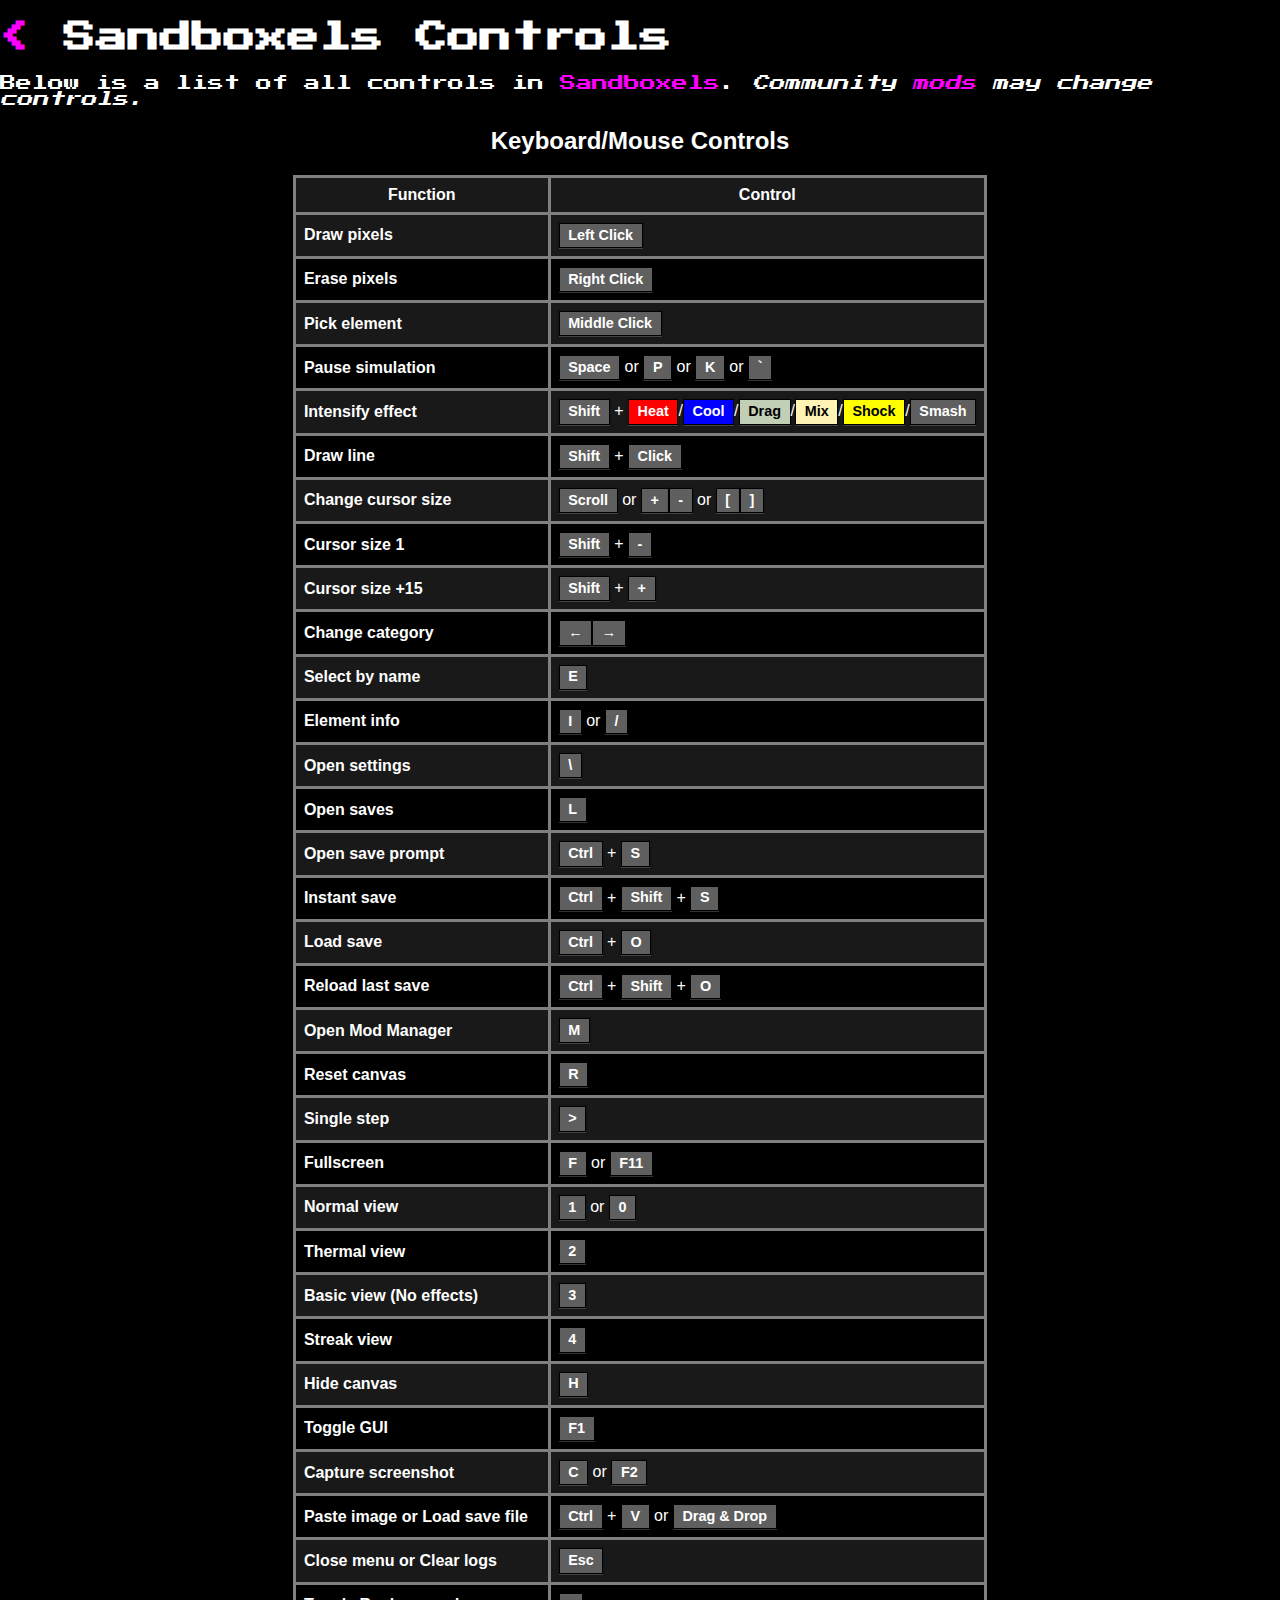
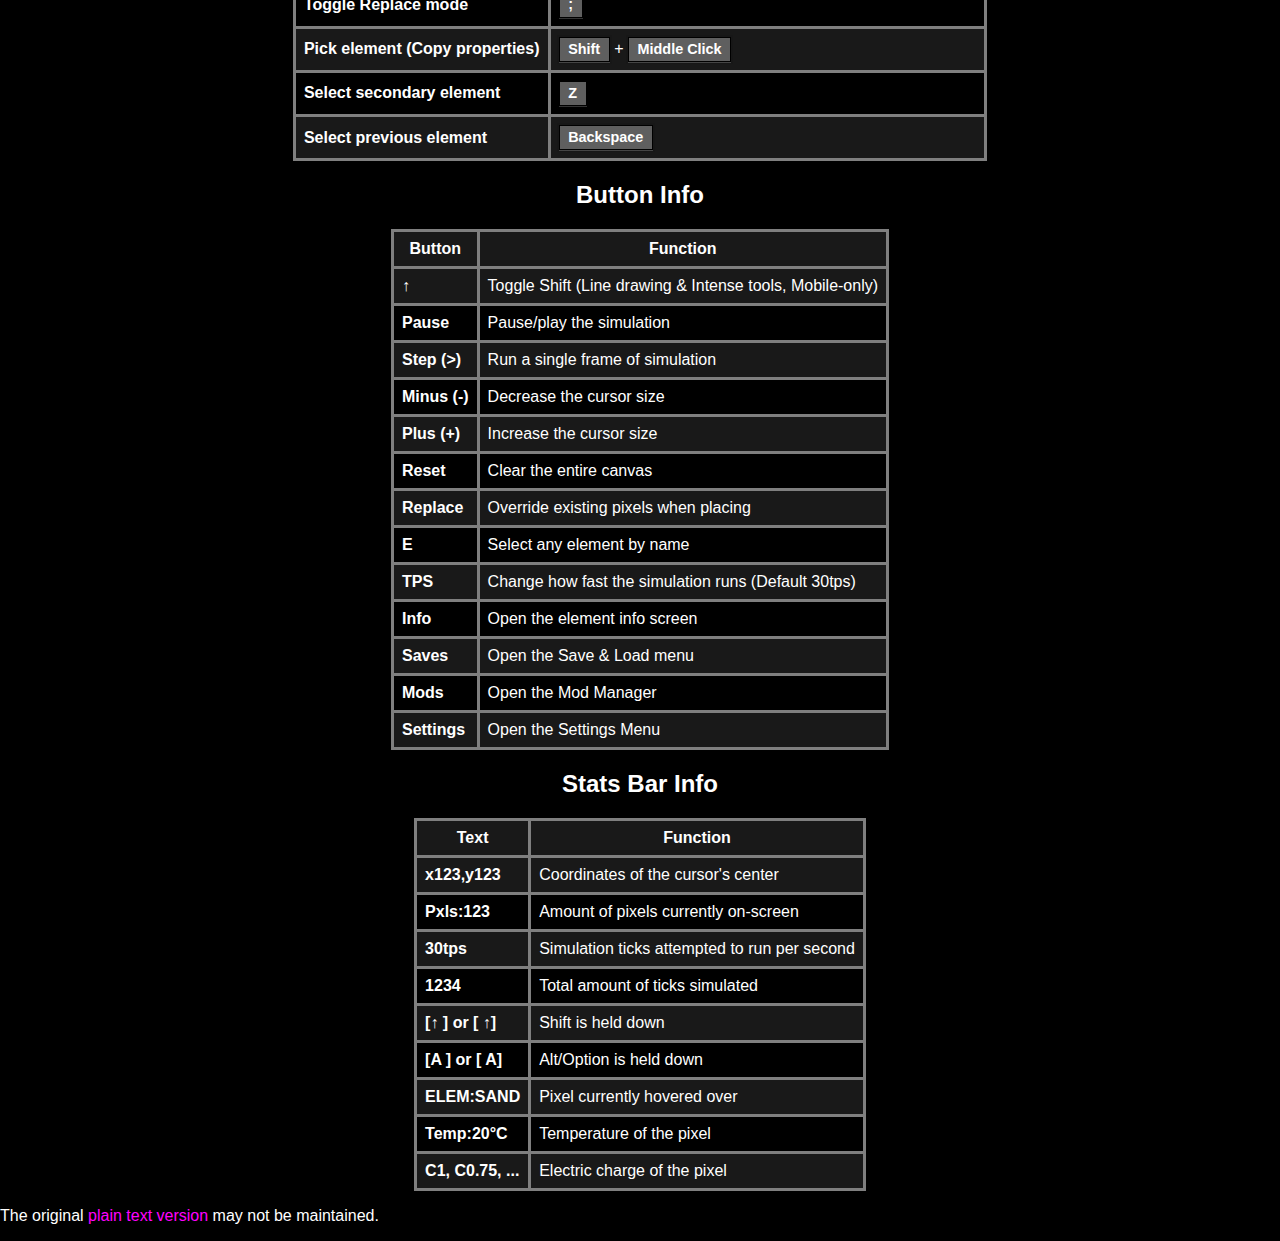
<file: Games/sandboxels (1.12)/controls.html>
<!DOCTYPE html>
<html lang="en">

<head>
    <meta charset="utf-8">
    <title>Sandboxels Controls</title>
    <meta name="description" content="How to play the free falling-sand browser game.">
    <meta name="keywords" content="falling sand, elements, pixel art, simulator, powder">
    <meta name="author" content="R74n">
    <meta name="copyright" content="R74n">
    <meta name="viewport" content="width=device-width, initial-scale=1">
    <meta name="robots" content="all">
    <link rel="canonical" href="https://sandboxels.r74n.com/controls" id="canonicalLink"/>

    <!--Favicons-->
    <link rel="apple-touch-icon" sizes="180x180" href="icons/apple-touch-icon.png?v=2">
    <link rel="icon" type="image/png" sizes="32x32" href="icons/favicon-32x32.png?v=2">
    <link rel="icon" type="image/png" sizes="16x16" href="icons/favicon-16x16.png?v=2">
    <link rel="manifest" href="manifest.json">
    <link rel="mask-icon" href="icons/safari-pinned-tab.svg?v=2" color="#2167ff">
    <link rel="shortcut icon" href="icons/favicon.ico?v=2">
    <meta name="msapplication-TileColor" content="#e6d577">
    <meta name="theme-color" content="#000000">

    <!--OpenGraph-->
    <meta property="og:locale" content="en_US">
    <meta property="og:type" content="website">
    <meta property="og:title" content="Sandboxels Controls">
    <meta property="og:description" content="How to play the free falling-sand browser game.">
    <meta property="og:url" content="https://sandboxels.r74n.com/controls">
	<meta property="og:site_name" content="Sandboxels">
	<meta property="og:image" content="https://sandboxels.r74n.com/icons/cover-3840x1240px-text.png">
	<meta property="og:image:width" content="3840">
	<meta property="og:image:height" content="1240">
	<meta property="og:image:type" content="image/png">
	<meta property="og:image:alt" content="Magma falling into Water, forming Steam and Basalt. Pixel art style.">

    <!--Twitter-->
    <meta name="twitter:card" content="summary_large_image">
    <meta name="twitter:title" content="Sandboxels Controls">
    <meta name="twitter:description" content="How to play the free falling-sand browser game.">
    <meta name="twitter:site:id" content="1436857621827530753">
	<meta name="twitter:image" content="https://sandboxels.r74n.com/icons/cover-3840x1240px-text.png">
	<meta name="twitter:image:alt" content="Magma falling into Water, forming Steam and Basalt. Pixel art style.">
	<meta name="twitter:creator:id" content="1436857621827530753">

    <link rel="stylesheet" type="text/css" href="style.css?nocache=3">
    <style>
        /* on mobile, make h1 fit on one line */
        @media only screen and (max-width: 800px) {
            h1 {
                font-size: 1em;
            }
        }
        #controls {
            font-family: Arial, Helvetica, sans-serif
        }
        td:nth-child(odd) {
            font-weight: bold;
        }
        table {
            margin-left: auto;
            margin-right: auto;
        }
        th {
            text-align: center;
            font-weight: bold;
        }
        h2 { text-align: center; }
    </style>
</head>

<body>
<h1><a href="https://sandboxels.R74n.com" class="backbutton">&lt;</a> Sandboxels Controls</h1>

<p>Below is a list of all controls in <a href="https://sandboxels.R74n.com/">Sandboxels</a>. <em>Community <a href="mod-list">mods</a> may change controls.</em></p>

<div id="controls">

<h2>Keyboard/Mouse Controls</h2>
<table>
    <thead><tr><th>Function</th><th>Control</th></tr></thead>
    <tr><td>Draw pixels</td>   <td><kbd>Left Click</kbd></td></tr>
    <tr><td>Erase pixels</td>   <td><kbd>Right Click</kbd></td></tr>
    <tr><td>Pick element</td>   <td><kbd>Middle Click</kbd></td></tr>
    <tr><td>Pause simulation</td>   <td><kbd>Space</kbd> or <kbd>P</kbd> or <kbd>K</kbd> or <kbd>`</kbd></td></tr>
    <tr><td>Intensify effect</td>   <td><kbd>Shift</kbd> + <kbd style="background-color:red;">Heat</kbd>/<kbd style="background-color:blue;">Cool</kbd>/<kbd style="background-color:#c1cfb6;color:black">Drag</kbd>/<kbd style="background-color:#fff4b5;color:black">Mix</kbd>/<kbd style="background-color:yellow;color:black">Shock</kbd>/<kbd style="background-color:888888;color:white">Smash</kbd></td></tr>
    <tr><td>Draw line</td>   <td><kbd>Shift</kbd> + <kbd>Click</kbd></td></tr>
    <tr><td>Change cursor size</td>   <td><kbd>Scroll</kbd> or <kbd>+</kbd><kbd>-</kbd> or <kbd>[</kbd><kbd>]</kbd></td></tr>
    <tr><td>Cursor size 1</td>   <td><kbd>Shift</kbd> + <kbd>-</kbd></td></tr>
    <tr><td>Cursor size +15</td>   <td><kbd>Shift</kbd> + <kbd>+</kbd></td></tr>
    <tr><td>Change category</td>   <td><kbd>←</kbd><kbd>→</kbd></td></tr>
    <tr><td>Select by name</td>   <td><kbd>E</kbd></td></tr>
    <tr><td>Element info</td>   <td><kbd>I</kbd> or <kbd>/</kbd></td></tr>
    <tr><td>Open settings</td>   <td><kbd>\</kbd></td></tr>
    <tr><td>Open saves</td>   <td><kbd>L</kbd></td></tr>
    <tr><td>Open save prompt</td>   <td><kbd>Ctrl</kbd> + <kbd>S</kbd></td></tr>
    <tr><td>Instant save</td>   <td><kbd>Ctrl</kbd> + <kbd>Shift</kbd> + <kbd>S</kbd></td></tr>
    <tr><td>Load save</td>   <td><kbd>Ctrl</kbd> + <kbd>O</kbd></td></tr>
    <tr><td>Reload last save</td>   <td><kbd>Ctrl</kbd> + <kbd>Shift</kbd> + <kbd>O</kbd></td></tr>
    <tr><td>Open Mod Manager</td>   <td><kbd>M</kbd></td></tr>
    <tr><td>Reset canvas</td>   <td><kbd>R</kbd></td></tr>
    <tr><td>Single step</td>   <td><kbd>&gt;</kbd></td></tr>
    <tr><td>Fullscreen</td>   <td><kbd>F</kbd> or <kbd>F11</kbd></td></tr>
    <tr><td>Normal view</td>   <td><kbd>1</kbd> or <kbd>0</kbd></td></tr>
    <tr><td>Thermal view</td>   <td><kbd>2</kbd></td></tr>
    <tr><td>Basic view (No effects)</td>   <td><kbd>3</kbd></td></tr>
    <tr><td>Streak view</td>   <td><kbd>4</kbd></td></tr>
    <tr><td>Hide canvas</td>   <td><kbd>H</kbd></td></tr>
    <tr><td>Toggle GUI</td>   <td><kbd>F1</kbd></td></tr>
    <tr><td>Capture screenshot</td>   <td><kbd>C</kbd> or <kbd>F2</kbd></td></tr>
    <tr><td>Paste image or Load save file</td>   <td><kbd>Ctrl</kbd> + <kbd>V</kbd> or <kbd>Drag & Drop</kbd></td></tr>
    <tr><td>Close menu or Clear logs</td>   <td><kbd>Esc</kbd></td></tr>
    <tr><td>Toggle Replace mode</td>   <td><kbd>;</kbd></td></tr>
    <tr><td>Pick element (Copy properties)</td>   <td><kbd>Shift</kbd> + <kbd>Middle Click</kbd></td></tr>
    <tr><td>Select secondary element</td>   <td><kbd>Z</kbd></td></tr>
    <tr><td>Select previous element</td>   <td><kbd>Backspace</kbd></td></tr>
</table>

<h2>Button Info</h2>
<table>
    <thead><tr><th>Button</th><th>Function</th></tr></thead>
    <tr><td>↑</td>   <td>Toggle Shift (Line drawing & Intense tools, Mobile-only)</tr>
    <tr><td>Pause</td>   <td>Pause/play the simulation</tr>
    <tr><td>Step (>)</td>   <td>Run a single frame of simulation</tr>
    <tr><td>Minus (-)</td>   <td>Decrease the cursor size</tr>
    <tr><td>Plus (+)</td>   <td>Increase the cursor size</tr>
    <tr><td>Reset</td>   <td>Clear the entire canvas</tr>
    <tr><td>Replace</td>   <td>Override existing pixels when placing</tr>
    <tr><td>E</td>   <td>Select any element by name</tr>
    <tr><td>TPS</td>   <td>Change how fast the simulation runs (Default 30tps)</tr>
    <tr><td>Info</td>   <td>Open the element info screen</tr>
    <tr><td>Saves</td>   <td>Open the Save & Load menu</tr>
    <tr><td>Mods</td>   <td>Open the Mod Manager</tr>
    <tr><td>Settings</td>   <td>Open the Settings Menu</tr>
</table>

<h2>Stats Bar Info</h2>
<table>
    <thead><tr><th>Text</th><th>Function</th></tr></thead>
    <tr><td>x123,y123</td>   <td>Coordinates of the cursor's center</tr>
    <tr><td>Pxls:123</td>   <td>Amount of pixels currently on-screen</tr>
    <tr><td>30tps</td>   <td>Simulation ticks attempted to run per second</tr>
    <tr><td>1234</td>   <td>Total amount of ticks simulated</tr>
    <tr><td>[↑ ] or [ ↑]</td>   <td>Shift is held down</tr>
    <tr><td>[A ] or [ A]</td>   <td>Alt/Option is held down</tr>
    <tr><td>ELEM:SAND</td>   <td>Pixel currently hovered over</tr>
    <tr><td>Temp:20°C</td>   <td>Temperature of the pixel</tr>
    <tr><td>C1, C0.75, ...</td>   <td>Electric charge of the pixel</tr>
</table>

<p>The original <a href="https://sandboxels.r74n.com/controls.txt">plain text version</a> may not be maintained.</p>

<script>
    let isMacLike = /(Mac|iPhone|iPod|iPad)/i.test(navigator.platform);
    if (isMacLike) {
        let kbds = document.getElementsByTagName("kbd");
        for (let i = 0; i < kbds.length; i++) {
            const kbd = kbds[i];
            if (kbd.innerHTML === "Ctrl") {
                kbd.innerHTML = "Cmd"
            }
            
        }
    }
</script>

</div>







<!-- Global site tag (gtag.js) - Google Analytics -->
<script async src="https://www.googletagmanager.com/gtag/js?id=UA-93720349-9"></script>
<script>
    window.dataLayer = window.dataLayer || [];
    function gtag(){dataLayer.push(arguments);}
    gtag('js', new Date());
    gtag('config', 'UA-93720349-9');
</script>

</body>

</html>
</file>
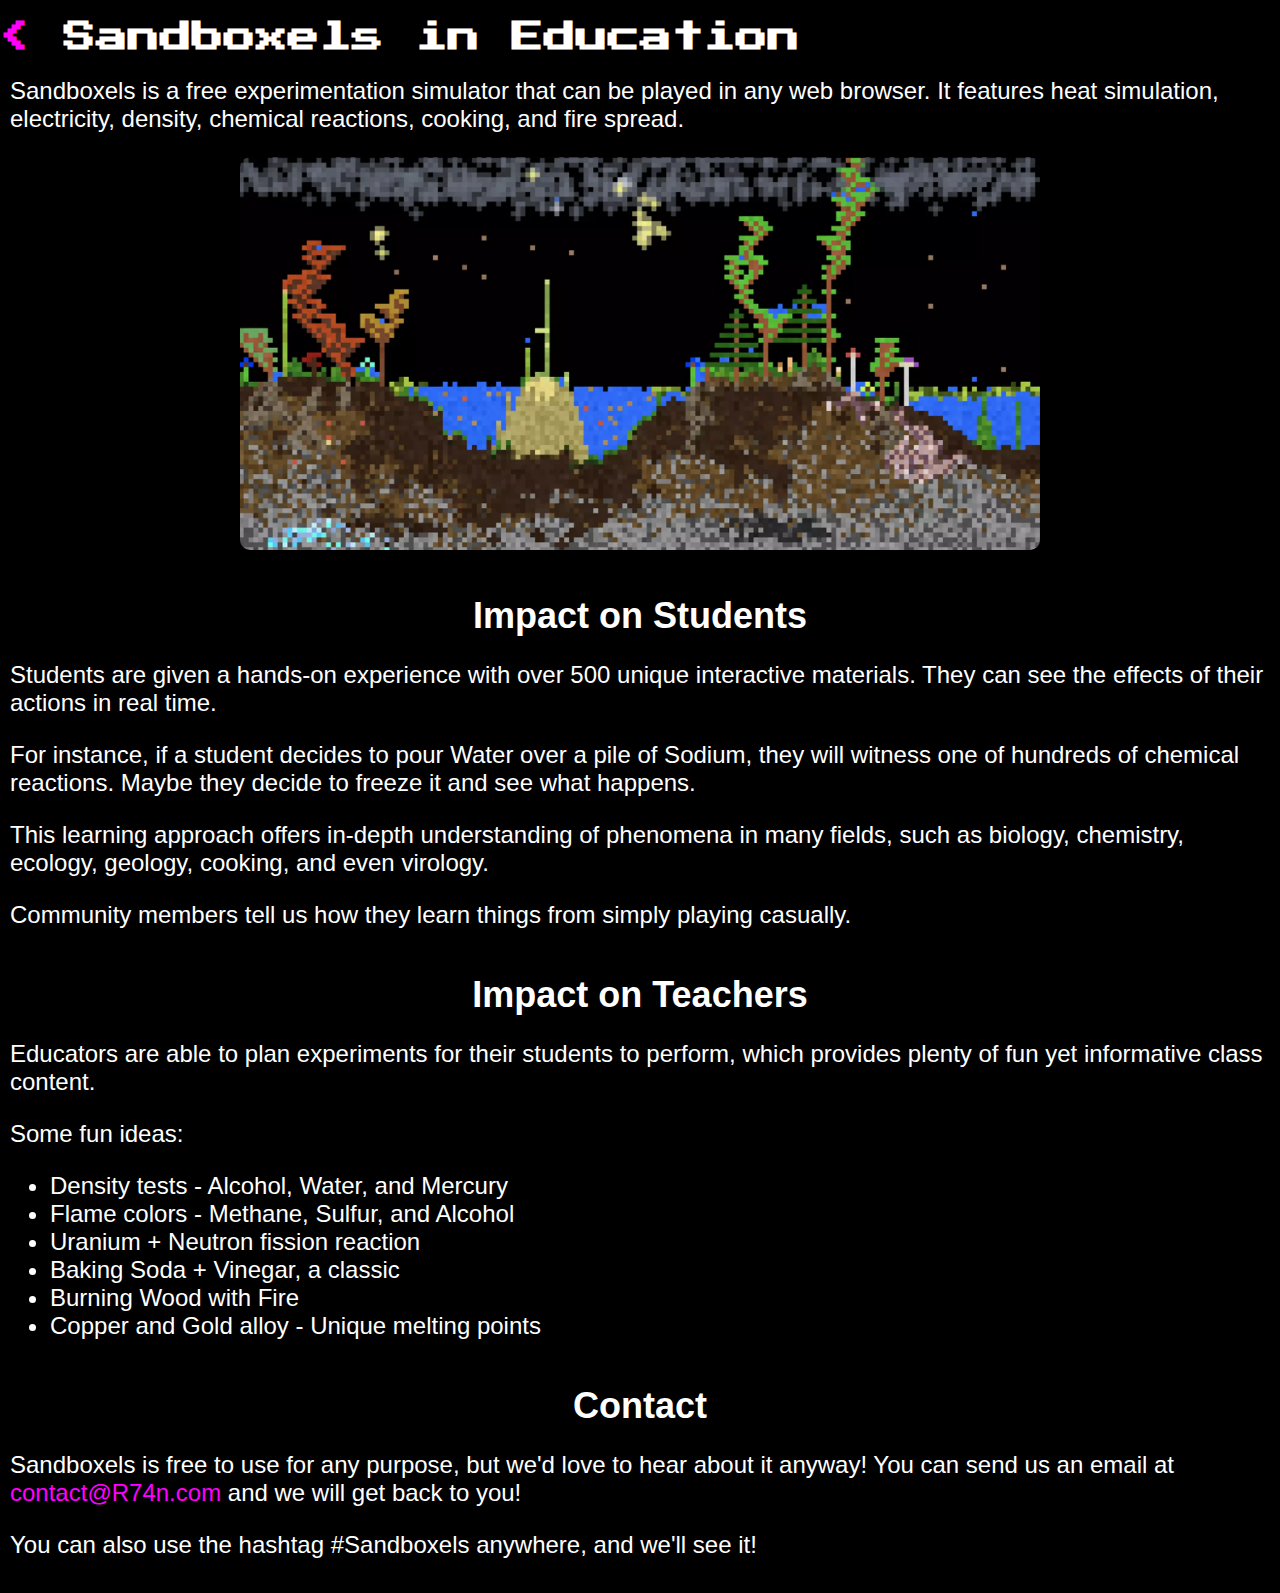
<file: Games/sandboxels (1.12)/education-use.html>
<!DOCTYPE html>
<html lang="en">

<head>
    <meta charset="utf-8">
    <title>Sandboxels Educational Use</title>
    <meta name="description" content="How to use Sandboxels in the classroom for hands-on experiments.">
    <meta name="keywords" content="falling sand, elements, pixel art, simulator, powder">
    <meta name="author" content="R74n">
    <meta name="copyright" content="R74n">
    <meta name="viewport" content="width=device-width, initial-scale=1">
    <meta name="robots" content="all">
    <link rel="canonical" href="https://sandboxels.r74n.com/education-use" id="canonicalLink"/>

    <!--Favicons-->
    <link rel="apple-touch-icon" sizes="180x180" href="icons/apple-touch-icon.png?v=2">
    <link rel="icon" type="image/png" sizes="32x32" href="icons/favicon-32x32.png?v=2">
    <link rel="icon" type="image/png" sizes="16x16" href="icons/favicon-16x16.png?v=2">
    <link rel="manifest" href="manifest.json">
    <link rel="mask-icon" href="icons/safari-pinned-tab.svg?v=2" color="#2167ff">
    <link rel="shortcut icon" href="icons/favicon.ico?v=2">
    <meta name="msapplication-TileColor" content="#e6d577">
    <meta name="theme-color" content="#000000">

    <!--OpenGraph-->
	<meta property="og:locale" content="en_US">
	<meta property="og:type" content="website">
	<meta property="og:title" content="Sandboxels Education Use">
	<meta property="og:description" content="Sandboxels promotes science education with hands-on experiments.">
	<meta property="og:url" content="https://sandboxels.r74n.com/education-use">
	<meta property="og:site_name" content="Sandboxels">
	<meta property="og:image" content="https://sandboxels.r74n.com/icons/cover-3840x1240px-text.png">
	<meta property="og:image:width" content="3840">
	<meta property="og:image:height" content="1240">
	<meta property="og:image:type" content="image/png">
	<meta property="og:image:alt" content="Magma falling into Water, forming Steam and Basalt. Pixel art style.">

	<!--Twitter-->
	<meta name="twitter:card" content="summary_large_image">
	<meta name="twitter:title" content="Sandboxels Education Use">
	<meta name="twitter:description" content="Sandboxels promotes science education with hands-on experiments.">
	<meta name="twitter:site:id" content="1436857621827530753">
	<meta name="twitter:image" content="https://sandboxels.r74n.com/icons/cover-3840x1240px-text.png">
	<meta name="twitter:image:alt" content="Magma falling into Water, forming Steam and Basalt. Pixel art style.">
	<meta name="twitter:creator:id" content="1436857621827530753">

    <link rel="stylesheet" type="text/css" href="style.css?nocache=3">
    <style>
        /* on mobile, make h1 fit on one line */
        @media only screen and (max-width: 800px) {
            h1 { font-size: 1em; }
        }
        #content { font-family: Arial, Helvetica, sans-serif; font-size:1.5em; }
        h2 { text-align: center; margin-bottom:0; margin-top:45px}
    </style>
</head>

<body>
<h1><a href="https://sandboxels.R74n.com" class="backbutton">&lt;</a> Sandboxels in Education</h1>

<div id="content">

<p>Sandboxels is a free experimentation simulator that can be played in any web browser. It features heat simulation, electricity, density, chemical reactions, cooking, and fire spread.</p>

<img src="icons/wallpaper.webp" alt="A rainforest made in Sandboxels" style="width:100%; max-width: 800px; margin: 0 auto; display: block; border-radius: 10px;">

<h2>Impact on Students</h2>
<p>Students are given a hands-on experience with over 500 unique interactive materials. They can see the effects of their actions in real time.</p>
<p>For instance, if a student decides to pour Water over a pile of Sodium, they will witness one of hundreds of chemical reactions. Maybe they decide to freeze it and see what happens.</p>
<p>This learning approach offers in-depth understanding of phenomena in many fields, such as biology, chemistry, ecology, geology, cooking, and even virology.</p>
<p>Community members tell us how they learn things from simply playing casually.</p>

<h2>Impact on Teachers</h2>
<p>Educators are able to plan experiments for their students to perform, which provides plenty of fun yet informative class content.</p>
<p>Some fun ideas:</p>
<ul>
    <li>Density tests - Alcohol, Water, and Mercury</li>
    <li>Flame colors - Methane, Sulfur, and Alcohol</li>
    <li>Uranium + Neutron fission reaction</li>
    <li>Baking Soda + Vinegar, a classic</li>
    <li>Burning Wood with Fire</li>
    <li>Copper and Gold alloy - Unique melting points</li>
</ul>

<h2>Contact</h2>
<p>Sandboxels is free to use for any purpose, but we'd love to hear about it anyway! You can send us an email at <a href="mailto:contact@R74n.com">contact@R74n.com</a> and we will get back to you!</p>
<p>You can also use the hashtag #Sandboxels anywhere, and we'll see it!</p>


</div>







<!-- Global site tag (gtag.js) - Google Analytics -->
<script async src="https://www.googletagmanager.com/gtag/js?id=UA-93720349-9"></script>
<script>
    window.dataLayer = window.dataLayer || [];
    function gtag(){dataLayer.push(arguments);}
    gtag('js', new Date());
    gtag('config', 'UA-93720349-9');
</script>

</body>

</html>
</file>
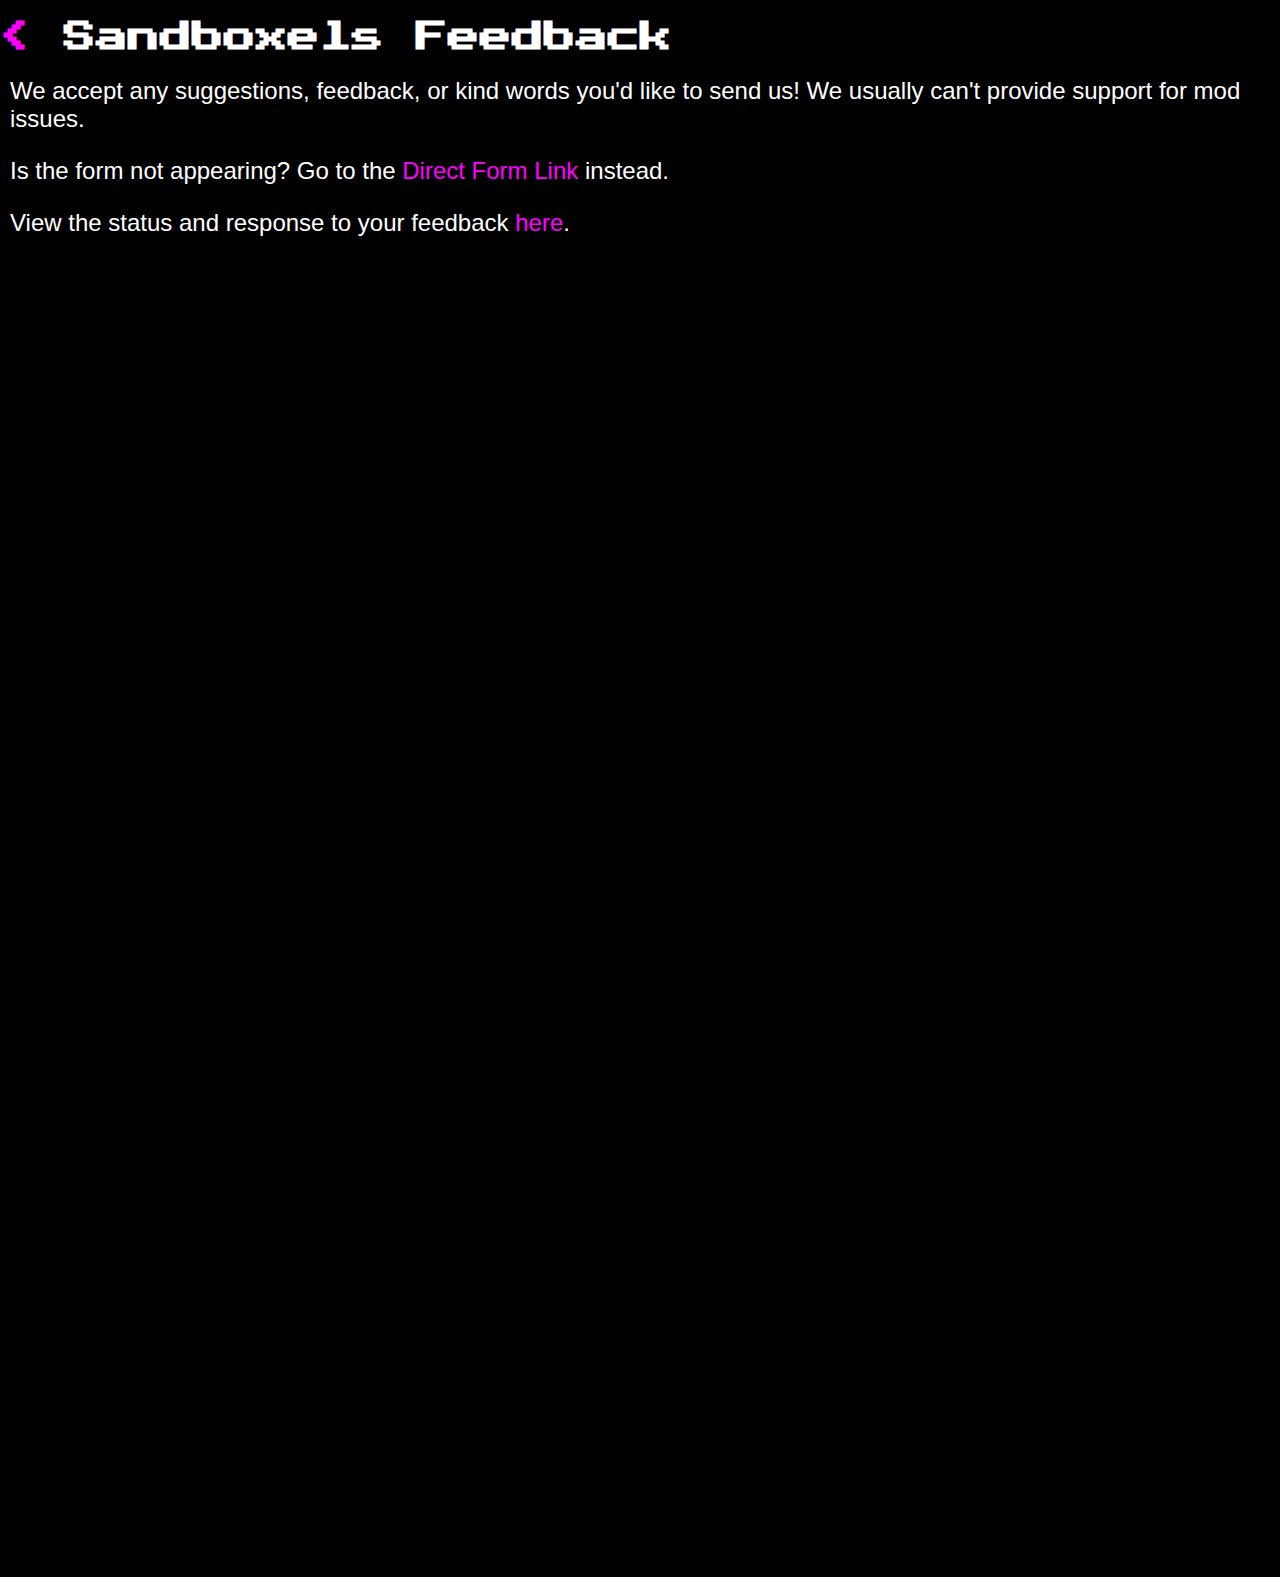
<file: Games/sandboxels (1.12)/feedback.html>
<!DOCTYPE html>
<html lang="en">

<head>
    <meta charset="utf-8">
    <title>Sandboxels Feedback</title>
    <meta name="description" content="Send feedback about Sandboxels here. Element suggestions, gameplay features, tools, or bug reports!">
    <meta name="keywords" content="falling sand, elements, pixel art, simulator, powder">
    <meta name="author" content="R74n">
    <meta name="copyright" content="R74n">
    <meta name="viewport" content="width=device-width, initial-scale=1">
    <meta name="robots" content="all">
    <link rel="canonical" href="https://sandboxels.r74n.com/feedback" id="canonicalLink"/>

    <!--Favicons-->
    <link rel="apple-touch-icon" sizes="180x180" href="icons/apple-touch-icon.png?v=2">
    <link rel="icon" type="image/png" sizes="32x32" href="icons/favicon-32x32.png?v=2">
    <link rel="icon" type="image/png" sizes="16x16" href="icons/favicon-16x16.png?v=2">
    <link rel="manifest" href="manifest.json">
    <link rel="mask-icon" href="icons/safari-pinned-tab.svg?v=2" color="#2167ff">
    <link rel="shortcut icon" href="icons/favicon.ico?v=2">
    <meta name="msapplication-TileColor" content="#e6d577">
    <meta name="theme-color" content="#000000">

    <!--OpenGraph-->
	<meta property="og:locale" content="en_US">
	<meta property="og:type" content="website">
	<meta property="og:title" content="Sandboxels Feedback">
	<meta property="og:description" content="Submit feature suggestions or report bugs with our feedback form.">
	<meta property="og:url" content="https://sandboxels.r74n.com/feedback">
	<meta property="og:site_name" content="Sandboxels">
	<meta property="og:image" content="https://sandboxels.r74n.com/icons/cover-3840x1240px-text.png">
	<meta property="og:image:width" content="3840">
	<meta property="og:image:height" content="1240">
	<meta property="og:image:type" content="image/png">
	<meta property="og:image:alt" content="Magma falling into Water, forming Steam and Basalt. Pixel art style.">

	<!--Twitter-->
	<meta name="twitter:card" content="summary_large_image">
	<meta name="twitter:title" content="Sandboxels Feedback">
	<meta name="twitter:description" content="Submit feature suggestions or report bugs with our feedback form.">
	<meta name="twitter:site:id" content="1436857621827530753">
	<meta name="twitter:image" content="https://sandboxels.r74n.com/icons/cover-3840x1240px-text.png">
	<meta name="twitter:image:alt" content="Magma falling into Water, forming Steam and Basalt. Pixel art style.">
	<meta name="twitter:creator:id" content="1436857621827530753">

    <link rel="stylesheet" type="text/css" href="style.css?nocache=3">
    <style>
        /* on mobile, make h1 fit on one line */
        @media only screen and (max-width: 800px) {
            h1 { font-size: 1em; }
        }
        #content { font-family: Arial, Helvetica, sans-serif; font-size:1.5em; }
        h2 { text-align: center; margin-bottom:0; margin-top:45px}
    </style>
</head>

<body>
<h1><a href="https://sandboxels.R74n.com" class="backbutton">&lt;</a> Sandboxels Feedback</h1>

<div id="content">

<p>We accept any suggestions, feedback, or kind words you'd like to send us! We usually can't provide support for mod issues.</p>
<p>Is the form not appearing? Go to the <a href="https://docs.google.com/forms/d/e/1FAIpQLSfyNRsMTnEND8WgZ2GdbKr_ZO1vA2T66p31sXXFua-NqTreFQ/viewform?usp=sf_link">Direct Form Link</a> instead.</p>
<p>View the status and response to your feedback <a href="https://docs.google.com/spreadsheets/d/16bcUB6iM0yeVKmJ0FXGp9WES5Ek7YHOYbjGEuTgZsGg">here</a>.</p>

<iframe src="https://docs.google.com/forms/d/e/1FAIpQLSfyNRsMTnEND8WgZ2GdbKr_ZO1vA2T66p31sXXFua-NqTreFQ/viewform?embedded=true" width="640" height="1300" frameborder="0" marginheight="0" marginwidth="0" style="width:100%">Loading…</iframe>


</div>







<!-- Global site tag (gtag.js) - Google Analytics -->
<script async src="https://www.googletagmanager.com/gtag/js?id=UA-93720349-9"></script>
<script>
    window.dataLayer = window.dataLayer || [];
    function gtag(){dataLayer.push(arguments);}
    gtag('js', new Date());
    gtag('config', 'UA-93720349-9');
</script>

</body>

</html>
</file>
<file: CSS.css>
body {
      font-family: Monsterrat, sans-serif;
      background-color: #eeeeee;
      color: #333;
      /* Added overflow-x to hide the horizontal scrollbar during animation */
      overflow-x: hidden;
    }
    header, footer {
      text-align: center;
      padding: 20px;
      background-color: #ddd;
    }
    main {
      padding: 20px;
    }
    article {
      margin-bottom: 20px;
      padding: 15px;
      border: 1px solid #ccc;
      border-radius: 5px;
      background-color: #fff;
    }
ul {
  list-style-type: circle;
  margin: 1px;
  padding: 0;
  overflow: hidden;
  background-color: #333;
  position: sticky;
  top: 0;
  z-index: 1000;
  border-radius: 10px;
}

li {
  float: left;
}

li a {
  display: block;
  color: white;
  text-align: center;
  padding: 14px 16px;
  text-decoration: none;
}

/* Change the link color to #111 (black) on hover */
li a:hover {
  background-color: #111;
}
/* Classes */

.header {
  text-align: center;
  padding: 20px;
}

.active {
  background-color: #000000;
  color: white !important;
}
.btn {
  border-radius: 25px;
  box-shadow: #00000081 0px 0px 3px;
}

.gbtn {
  background-color: #0077ff; /* Green */
  border: none;
  color: white;
  padding: 15px 32px;
  text-align: center;
  text-decoration: none;
  display: inline-block;
  font-size: 16px;
  margin: 4px 2px;
  cursor: pointer;
  border-radius: 12px;
  box-shadow: #00000081 0px 0px 3px;
}

.gbtnd {
    cursor: not-allowed;
    background-color: #b6b6b6; /* Grey */
    border: none;
    color: white;
    padding: 15px 32px;
    text-align: center;
    text-decoration: none;
    display: inline-block;
    font-size: 16px;
    margin: 4px 2px;
    border-radius: 12px;
    transition: ease-in 0.5s;
      box-shadow: #00000081 0px 0px 3px;
}

.gbtnerr {
    background-color: #ff4d4d; /* Red */
    border: none;
    color: white;
    padding: 15px 32px;
    text-align: center;
    text-decoration: none;
    display: inline-block;
    font-size: 16px;
    margin: 4px 2px;
    border-radius: 12px;
    transition: ease-in 0.5s;
    cursor: help;
      box-shadow: #00000081 0px 0px 3px;
}
.gbtnw {
    background-color: #ffcc00; /* Yellow */
    border: none;
    color: black;
    padding: 15px 32px;
    text-align: center;
    text-decoration: none;
    display: inline-block;
    font-size: 16px;
    margin: 4px 2px;
    border-radius: 12px;
    transition: ease-in 0.5s;
    cursor: pointer;
      box-shadow: #00000081 0px 0px 3px;
}

.button {
    background-color: #0077ff; /* Blue */
    color: white;
    padding: 15px 32px;
    text-align: center;
    text-decoration: none;
    display: block;
    font-size: 16px;
    margin: 4px 2px;
    border-radius: 12px;
    transition: ease-in 0.5s;
    cursor: pointer;
      box-shadow: #00000081 0px 0px 3px;
    
}

.link {
  color: #0077ff;
  text-decoration: none;
}

.link:hover {
  font-style: italic;
  text-shadow: #b3d7ff 0px 0px 5px;
}
</file>
<file: Games/sandboxels (1.12)/style.css>
html, body {
	width:  100%;
	min-height: 100vh;
	margin: 0;
	scrollbar-color: var(--theme-dark) var(--theme-darker);
}
html.homepage, body.homepage {
	max-width: 100vw;
	overflow-x: hidden;
}
html {
	background-color: #000000;
	background-color: var(--theme-darkest2);
}
:root {
	--theme: rgb(127, 127, 127);
	
	--theme-dark: rgb(63.5, 63.5, 63.5); /* color/2 */

	--theme-darker: rgb(25, 25, 25); /* color/5 */
	--theme-darker-opac85: rgba(25, 25, 25, 0.85);

	--theme-darkest: rgb(0, 0, 0); /* color-127 */
	--theme-darkest2: rgb(0, 0, 0); /* color-191 */

	--theme-opac85: rgba(127, 127, 127, 0.85);
	--theme-opac75: rgba(127, 127, 127, 0.75);
	--theme-opac50: rgba(127, 127, 127, 0.5);
	--theme-opac25: rgba(127, 127, 127, 0.25);
	--theme-opac10: rgba(127, 127, 127, 0.1);
}
/* Load the font PressStart2P-Regular.ttf */
@font-face {
	font-family: 'Press Start 2P';
	src: url('fonts/PressStart2P-Regular.ttf');
}
@font-face {
	font-family: 'VT323';
	src: url('fonts/VT323-Regular.ttf');
}
body {
	font-family: 'Press Start 2P', 'VT323', Arial;
	background-color: var(--theme-darkest2);
	color: #ffffff;
	caret-color: #e6d577;
}
html.standalone, html.standalone body {
	background-color: var(--theme-darkest);
}
::-moz-selection {
	background: #948a54;
}
::selection {
	background: #948a54;
}
.pagetitle {
	padding: 10px;
	padding-bottom: 0px;
	font-size: 0.75em;
	position: absolute;
	top: 0;
	left: 0;
}
a, .saveOption {color: rgb(255, 0, 255);text-decoration: none;}
a:hover, .saveOption:hover {filter: brightness(200%);}
a:active, a:hover:active, .saveOption:active, .saveOption:hover:active {filter: brightness(275%);}
a:hover { text-decoration: underline; }
#gameDiv { /*game canvas*/
	border: 3px solid var(--theme-opac85);
	position: relative;
	-webkit-touch-callout: none; /* iOS Safari */
	-webkit-user-select: none; /* Safari */
	-khtml-user-select: none; /* Konqueror HTML */
	-moz-user-select: none; /* Old versions of Firefox */
	-ms-user-select: none; /* Internet Explorer/Edge */
	user-select: none;
	/* margin-top: 15px; */
	max-width: 100vw;
}
.gameDiv-wide {
	margin-top: 0!important;
	border: none!important;
}
#game {
	image-rendering: pixelated;
	max-width: 100vw;
}
#bottomInfoBox { /* place under the game canvas */
	margin: 1.5em 50px 0px 50px;
	font-family: 'Arial';
}
#bottomTopBox {
	text-align: center;
}
#bottomTopBoxColumns {
	display:flex; justify-content: space-around
}
@media screen and (max-width: 1300px) {
	#bottomTopBoxColumns {
		display:block; justify-content: unset;
	}
}
@media screen and (min-width: 1300px) {
	#newsletterFrame {
		border: none!important;
	}
}
#bottomLeftBox {
	float: left;
	width: 50%;
	text-align: left;
}
#bottomRightBox {
	float: right;
	width: 50%;
	text-align: right;
}
table {
	border-collapse: collapse;
	background-color: var(--theme-darker);
}
#controlsTable {
	width: 75%;
	margin-left: auto;
	margin-right: 0px;
}
/* alternating table row colors */
tr:nth-child(even) {
	background-color: var(--theme-darkest);
}
th, td {
	text-align: left;
	padding: 8px;
	border: 3px solid var(--theme);
}
kbd {
	/* Look like a button */
	display: inline-block;
	padding: 0.2em 0.6em 0.3em;
	font-size: 90%;
	font-weight: 700;
	color: rgb(255, 255, 255);
	background-color: rgb(95, 95, 95);
	border-radius: 0;
	border: 1px solid #000;
	box-shadow: 0 1px 0 rgba(255, 255, 255, 0.2), 0 0 0 2px rgba(0, 0, 0, 0.05);
	font-family: 'Arial';
	cursor: pointer;
}
kbd:active {filter: brightness(70%);}
#infoParent, #modParent, #settingsParent, .menuParent {
	display: none;
	position: absolute;
	border: 4px solid var(--theme);
	left: 50%;
	top: 5%;
	transform: translate(-50%, 0%);
	width: 95%;
	height: 60%;
	max-width: 700px;
	max-height: 450px;
	background-color: var(--theme-darker-opac85);
	backdrop-filter: blur(3px);
	z-index:99999
}
#infoScreen, #modManager, #settingsMenu, .menuScreen {
	position: absolute;
	height:calc(100% - 20px);
	width:calc(100% - 20px);
	padding: 10px;

	/* background-color: rgb(31, 31, 31); */
	overflow-x: hidden;
	z-index: 10;
}
#settingsParent, #savesParent, #savePromptParent {
	height: 85%;
	max-height: 623px;
}
.standalone #settingsParent {
	height: 100%;
}
#saveTags .toggleInput {
	margin-bottom: 4px;
}
#promptParent {
	height: 50%;
}
#infoSearch, #modManagerUrl, #promptInput {
	position: fixed;
	bottom: 0px;
	left: 0px;
	width: calc(100% - 16px);
	max-width: 700px;
	height: 50px;
	background-color: var(--theme-dark);
	color: white;
	font-size: 1.5em;
	padding: 8px;
	font-family: 'Press Start 2P';
	z-index: 11;
	border: none;
	margin-left: 0;
	margin-right: 0;
}
#infoSearch:focus, #modManagerUrl:focus, #promptInput:focus {
	outline: none;
}
.menuTitle {
	font-size: 1.5em;
	text-decoration: underline;
}
.menuText {
	margin-top: 5px;
	line-height: 1.5em;
}
#infoText {
	white-space: pre-wrap;
}
.XButton {
	position: absolute;
	right: 0px;
	top: 0px;
	font-size: 2em;
	background-color: rgb(100, 33, 33);
	padding:5px;
	text-align:center;
	border: 4px solid var(--theme);
	border-top: none;
	border-right: none;
	z-index: 12;
}
.XButton:hover {
	background-color: rgb(200, 33, 33);
}
/*#modManagerAdd {
	position: absolute;
	bottom: 25%;
	right: 25%;
	height: 50px;
	width: 50px;
	transform: translate(-25%, -25%);
	background-color: rgb(0, 190, 32);
	color: white;
	font-size: 2em;
	padding: 10px;
	font-family: 'Press Start 2P';
}*/
#modManagerList {
	margin-top: 20px;
}
#modManagerTagline {
	margin-bottom: 4em;
}
#modManagerList li {
	list-style-type: none;
	position: relative;
}
#modManagerList li::before {
	content: '•';
	position: absolute;
	left: -1.5em;
	font-size: 1em;
	font-family: 'Press Start 2P';
}
.removeModX {
	color: red;
	cursor: pointer;
}
.removeModX:hover {
	color: rgb(255, 107, 107);
}
.infoLink {
	color: rgb(116, 140, 221);
	cursor: pointer;
	text-decoration: underline;
}
.saveSlot {
	display: block;
	border-bottom: solid var(--theme);
	padding-top: 1em;
	padding-bottom: 1em;
	padding-left: 1em;
	position: relative;
	z-index: 20;
}
/* .saveSlot:last-child {
	border-bottom: solid var(--theme);
} */
.saveSlotName, .saveSlotSub {
	display: block;
	line-break: anywhere;
	z-index: 25;
	position: relative;
}
.saveSlotSub {
	color: var(--theme);
}
.saveSlotOptions {
	display: block;
    padding-top: 0.5em;
	z-index: 25;
	position: relative;
}
.saveSlotImage {
	background-color: black;
    position: absolute;
    height: 100%;
    top: 0;
    /* transform: translateY(-50%); */
    right: 0;
    z-index: 21;
    border-left: 2px dashed var(--theme-dark);
}
.saveSlot.current .saveSlotName {
	text-decoration: underline;
}
.saveOption {
	padding-right: 1em;
	color: #ff00ff;
	cursor: pointer;
}
.saveOptionLoad { color:#5fb0ff }
.saveOptionSave { color:#9cff5f }
.saveOptionClear { color:#ff5f5f }
.saveOption[disabled="true"] {
	color: gray;
	cursor: not-allowed;
}
.saveOption[disabled="true"]:hover {
	filter: none
}
.menuBottomButton {
	left: 0;
	width: 100%;
}
#saveFile, #loadFile, #saveConfirm, #promptOK, .promptOK, #promptCancel, #promptConfirm, .menuBottomButton {
	background-color: var(--theme-darkest2);
	text-align: center;
	vertical-align: middle;
	height: 3em;
	line-height: 3em;
	position:absolute;
	bottom: 0;
	cursor: pointer;
	border-top: 4px solid var(--theme);
	z-index: 30;
}
#saveConfirm, #promptOK, .promptOK, .promptChoices {
	bottom: 0;
	position: fixed;
}
span.danger {
	color: red
}
#saveFile, #promptCancel, .menuBottomButton.halfLeft {
	left: 0;
	width: 50%;
}
#loadFile, #promptConfirm, .menuBottomButton.halfRight {
	left: unset;
	right: 0;
	width: 50%;
	border-left: 4px solid var(--theme);
}
#saveConfirm, #promptOK, .promptOK, .promptChoices {
	left: 0;
	width: 100%;
}
.promptChoices .promptChoice {
	background-color: var(--theme-darkest2);
	text-align: center;
	height: 3em;
	line-height: 3em;
	width: 100%;
	display: block;
	cursor: pointer;
	border-top: 4px solid var(--theme);
}
.promptChoices .promptChoicesSub {
	display: flex;
    flex-direction: row;
}
button, input[type="submit"], input[type="reset"] {
	background: none;
	color: inherit;
	border: none;
	padding: 0;
	font: inherit;
	cursor: pointer;
	vertical-align: middle;
}
.usingTab button:focus {
	filter: brightness(75%);
	outline: none;
}
#underBox {
	position: relative;
	left: 50%;
	transform: translate(-50%, -0%);
	margin-top: 10px;
	width: 100%;
}
#underDiv {
	background-color: var(--theme-darkest);
}
#controls button {
	padding: 5px 10px;
	border-radius: 5px;
	font-size: 1em;
	text-shadow: 0.5px 1px 4px #000000;
	color: rgba(255, 255, 255, 0.85);
	border: 2px solid var(--theme-opac85);
	margin: 0px 4px 4px 4px;
	font-variant: small-caps;
	z-index: 15;
}
#controls button.bright {
	text-shadow: 0.5px 1px 4px #ffffff;
	color: rgba(0, 0, 0, 0.85);   
}
/*Darken when active*/
#controls button:active, #controls button:active:hover {
	filter: brightness(60%);
	z-index: 14;
}
#controls button:hover {
	filter: brightness(90%);
}
#controls button:disabled {
	cursor: not-allowed;
	z-index: 13;
}
button, input[type="button"] {
	transition: 0.2s;
	transition-property: transform;
}
/* #controls .elementButton:active, #controls .elementButton:active:hover */
button:active, button:active:hover,
input[type="button"]:active, input[type="button"]:active:hover {
	transform: scale(0.95);
}
#controls button[current="true"], #controls button[on="true"] {
	/* border: 2px solid #ffffff; */
	filter: brightness(110%);
	/* box-shadow: 0 5px 15px rgba(255, 255, 255, .4); */
	color: rgba(255, 255, 255, 1);
}
#controls .elementButton[current="true"] {
	/* border: 2px solid #5ee05e; */
	border-color:#5ee05e!important;
	box-shadow: 0px 1px 15px rgba(0, 255, 0, .75);
}
#controls button.bright[current="true"] {
	color: rgba(0, 0, 0, 1);
}
#controls button[on="true"] {
	border-color:lime;
	color:lime;
}
#controls div {
	display: -webkit-box;	  /* OLD - iOS 6-, Safari 3.1-6 */
	display: -moz-box;		 /* OLD - Firefox 19- (buggy but mostly works) */
	display: -ms-flexbox;	  /* TWEENER - IE 10 */
	display: -webkit-flex;	 /* NEW - Chrome */
	display:flex;
}
.stat {
	margin-right: 25px;
	margin-bottom: 5px;
	float:right;
}
#stats {
	padding: 0px 5px 0px 5px;
	font-size: 0.75em;
	height: 1.5em;
	line-height: 1.5em;
	/* width:calc(100% - 5px); */
	/* no wrapping */
	white-space: nowrap;
	overflow-x: hidden;
	overflow-y: hidden;
	background-color: var(--theme-darkest2);
}
#stat-pos, #stat-pixels, #stat-shift, #stat-tps, #stat-ticks, #stat-view {
	float:left;
}
#stat-element {
	margin-right:10px
}
#stats span {
	background-color: rgba(0,0,0,0.1);
}
#stat-view, #stat-element span {
	text-transform: uppercase;
}
.redText {
	color: red;
}
.categoryName {
	font-size: 0.75em;
	text-transform: uppercase;
	margin-left: 5px;
	vertical-align: middle;
}
#extraInfo {
	margin:5px;
	margin-bottom: 0;
	padding-bottom: 5px;
}
#extraInfo small, #extraInfo p {
	display: inline-block;
	margin-top: 0;
	margin-bottom: 0;
	margin-right: 1em;
}
#extraInfo small {
	margin-bottom: 10px;
}
#extraInfo #extraLinks {
	display: flex;
	flex-direction: row;
	width: 100%;
	margin-top: 15px;
	flex-wrap: wrap;
	justify-content: space-evenly;
}
#extraLinks a {
	text-align: center;
}
.gameDiv-wide .extraInfo-right {
	float:right
}
#toolControls, #category-tools {
	white-space: nowrap;
	overflow-x: auto;
	overflow-y: hidden;
	width: 100%;
	display: flex;
	justify-content: flex-start;
}
#toolControls button, #category-tools button {
	flex-grow: 1;
}
#toolControls button {
	background-color: var(--theme-darkest2);
}
#elementControls {
	flex-direction: column;
}

/* Scrollbars */

#toolControls, #category-tools, #categoryControls, #elementControls {
	scrollbar-color: rgba(255, 255, 255, 0.25) rgba(255, 255, 255, 0.1);
	scrollbar-width: thin;
}

@media screen and (max-width: 700px) {
	#toolControls, #category-tools, #categoryControls, #elementControls {
	margin-bottom: 5px !important;
	}
}

#toolControls::-webkit-scrollbar, #category-tools::-webkit-scrollbar, #categoryControls::-webkit-scrollbar, #elementControls::-webkit-scrollbar {
	width: 5px;
	height: 8px;
	background-color: rgba(255, 255, 255, 0.15);
}
#toolControls::-webkit-scrollbar-thumb, #category-tools::-webkit-scrollbar-thumb, #categoryControls::-webkit-scrollbar-thumb, #elementControls::-webkit-scrollbar-thumb {
	background-color: rgba(255, 255, 255, 0.25);
	border-radius: 5px;
}
#toolControls::-webkit-scrollbar-track, #category-tools::-webkit-scrollbar-track, #categoryControls::-webkit-scrollbar-track, #elementControls::-webkit-scrollbar-track {
	box-shadow: inset 0 0 5px rgba(255, 255, 255, 0.15);
	border-radius: 10px;
}
#toolControls::-webkit-scrollbar-thumb:hover, #category-tools::-webkit-scrollbar-thumb:hover, #categoryControls::-webkit-scrollbar-thumb:hover, #elementControls::-webkit-scrollbar-thumb:hover {
	background-color: rgba(255, 255, 255, 0.3);
}

#toolControls {
	z-index: 3;
}
#category-tools {
	z-index: 2;
}

#categoryControls {
	margin-bottom: 5px;
	background-color: var(--theme-darker);
	white-space: nowrap;
	overflow-x: auto;
	flex-wrap: wrap;
	overflow-y: hidden;
	width: 100%;
	position: relative;
	z-index: 1;
	display: -webkit-box;	  /* OLD - iOS 6-, Safari 3.1-6 */
	display: -moz-box;		 /* OLD - Firefox 19- (buggy but mostly works) */
	display: -ms-flexbox;	  /* TWEENER - IE 10 */
	display: -webkit-flex;	 /* NEW - Chrome */
	display:flex;
}
#categoryControls button {
	/* Borderless buttons */
	border: none;
	border-radius: 0;
	padding-left: 3px;
	padding-right: 3px;
	margin: 0;
	padding-top: 5px;
	padding-bottom: 5px;
	display: inline-block;
	position: relative;
	z-index:0;
	flex-grow: 1;
	/* border-bottom: 2px solid rgba(255, 255, 255, 0.2); */
	border-bottom: 2px solid var(--theme-dark);
	background-color: var(--theme-darker);
}
#categoryControls button:not(:last-child) {
	border-right: 2px solid var(--theme-dark);
}
#categoryControls button[current="true"] {
	background-color: var(--theme-opac85);
}
.category {
	margin-top:0.25em;
	margin-bottom:0.25em;
	position:relative;
	display: -webkit-box;	  /* OLD - iOS 6-, Safari 3.1-6 */
	display: -moz-box;		 /* OLD - Firefox 19- (buggy but mostly works) */
	display: -ms-flexbox;	  /* TWEENER - IE 10 */
	display: -webkit-flex;	 /* NEW - Chrome */
	display:flex;
	flex-direction: row;
	text-align:center;
	justify-content:space-evenly;
	flex-wrap:wrap;
}
.category button {
	flex-grow: 1;
}
.category:after {
	content: "";
	flex-grow: 20
}

/* screen size < 800px */
@media screen and (max-width: 800px) { /* Mobile Styles */
	.pagetitle {
		font-size: 1em;
		padding-left: 0.25em;
	}
	#bottomLeftBox, #bottomRightBox {
		width: 100%;
		margin: 1px;
		text-align: left;
	}
	#bottomInfoBox {
		margin-left: 10px;
		margin-right: 10px;
	}
	table {
		width: 100%;
		margin-left: 0px;
		margin-right: 0px;
	}
	#gameDiv { /*game canvas*/
		margin-top: 0;
	}
	.stat {
		margin-right: 15px;
		margin-bottom: 3px;
	}
	#stats {
		width: 97%;
		margin-left: 5px;
		font-size: 0.75em;
		height: 2.5em;
		line-height: 1;
	}
	#saveFile, #loadFile {
		font-size: small
	}
	.saveSlot {
		font-size: small
	}
	#extraLinks a {
		padding: 3px;
	}
}
@media screen and (max-width: 600px) {
	#gameDiv { /*game canvas*/
		margin-top: 0;
		border-left: none;
		border-right: none;
		border-top: none;
	}
	.pagetitle {
		display: none
	}
	#categoryControls {
		flex-wrap: nowrap;
	}
	#categoryControls button {
		padding-left: 8px;
		padding-right: 8px;
	}
}
@media screen and (min-width: 800px) { /* Desktop-Only Styles */
	#gameDiv {
		width:800px;
		left: 50%;
		transform: translate(-50%, -0%);
	}
}
/* screen size > 1325px, h1::after {content:" Sandboxels"} */
@media screen and (min-width: 1325px) {
	.pagetitle::after {content:" Sandboxels"}
}
button, input { /*Disable double tap zoom on mobile devices*/
	touch-action: manipulation;
	color-scheme: dark;
}
.settingsButton, select, .toggleInput, #settingsMenu input[type="number"], #settingsMenu input[type="text"], .menuScreen input[type="text"], #savePromptMenu input, input[type="email"], input[type="number"], .button {
	background-color: var(--theme-darkest2);
	vertical-align: middle;
	margin-left: 4px;
	margin-right: 4px;
	border: var(--theme) 2px solid;
	padding: 0.4em;
	color: white;
	font-size: 1em;
	font-family: Arial, Helvetica, sans-serif;
	cursor: pointer;
}
#settingsMenu .menuText {
	font-family: 'VT323';
	font-size:1.5em
}
#settingsMenu .toggleInput, #settingsMenu .menuText button, #settingsMenu input[type], #settingsMenu select, .button {
	display: inline-block;
	text-align: center;
	font-family: 'VT323';
	padding-left:13px;
	padding-right:13px;
	margin:0
}
.button {
	cursor:pointer;
	font-size: 1.5em;
}
#settingsMenu input[type=color] {
	padding:0;
	background-color: var(--theme-dark);
	border: none;
	cursor: pointer;
	vertical-align: middle;
    height: 40px;
}
#settingsMenu select, #settingsMenu input[type=text] {
	font-size: 1em;
	padding:5px;
}
.toggleInput { cursor: pointer; }
.toggleInput[state="1"] {color: lime!important;}
.toggleInput[state="0"] {color: red!important;}
#settingsMenu input[type="number"] {
	width: 3em;
	text-align: left;
}
#settingsMenu input[type="text"] {
	text-align: left;
}
.settingsButton:active, .toggleInput:active {
	filter: brightness(75%);
}
.settingsReset, .settingsRefresh {
	font-style:italic;
	cursor:pointer;
	color: var(--theme);
}
#canvasDiv {
	position:relative;
	overflow-x:hidden
}
#colorSelector {
	position:absolute;
	bottom:1em;
	right:1em;
	display: none;
}
.categoryButton.notify {
	background-color: rgba(255, 0, 0, 0.25)!important;
}
/* .elementButton.notify with a red glow */
.elementButton.notify {
	-webkit-box-shadow: 0px 0px 15px 5px #FF0000; 
	box-shadow: 0px 0px 15px 5px #FF0000;
}
.noselect {
	-webkit-touch-callout: none; /* iOS Safari */
	  -webkit-user-select: none; /* Safari */
	   -khtml-user-select: none; /* Konqueror HTML */
		 -moz-user-select: none; /* Firefox */
		  -ms-user-select: none; /* Internet Explorer/Edge */
			  user-select: none; /* Non-prefixed version, currently supported by Chrome and Opera */
}
.setting-span {
	display:block;padding-bottom:0.5em
}
.multisetting {
	display: inline-block
}
.helpMark {text-decoration:dotted underline; font-style:italic; cursor:help; color:yellow}
#content {
	margin-left:10px;
	margin-right:10px;
	padding-bottom: 10px;
}
#logDiv {
	position: absolute;
	top: 0px;
	left: 0px;
	pointer-events: none;
	padding: 5px;
	white-space: pre-wrap;
	font-size: 0.75em;
	text-shadow: 0px 0px 6px black;
}
button.disabled {
	opacity: 0.5;
	cursor:not-allowed;
}

#savesMenu div.menuTab {
	padding-top:0; height:75%; overflow-y:scroll;
}
#savesMenu .menuText {
	padding-bottom: 3em;
	margin-top: 0;
}

.menuTabs {
    border-bottom: solid var(--theme) 3px;
    margin-top: 1em;
    padding-left: 1em;
	white-space: nowrap;
    overflow-x: scroll;
	-ms-overflow-style: none;
	scrollbar-width: none;
	display: flex;
}
.menuTabs::-webkit-scrollbar { 
    display: none;
}

button.menuTab {
    padding: 1em;
    border: solid var(--theme) 3px;
    border-bottom: none;
	color: var(--theme);
	background-color: var(--theme-darkest);
	margin-left: 0.75em;
}
button.menuTab.selected {
	filter: brightness(2);
	background-color: var(--theme-darker);
}
button.menuTab:active, button.menuTab:active:hover {
	transform: scaleY(0.9) translateY(3px);
}
button.menuTab:first-of-type {
	margin-left: 0;
}

div.menuTab {
	display: none;
}
div.menuTab.selected {
	display: block;
}

.menuTopBar {
    width: 100%;
    display: flex;
    position: relative;
    flex-direction: row;
}
.menuTopBar input, .menuTopBar input[type="text"], .menuTopBar select, .menuTopBar button {
	flex-grow: 1;
	margin-left: 0;
	margin-right: 0;
	margin: 0;
	border-top: none;
	font-family: 'VT323', 'Press Start 2P', Arial;
	font-size: 1.3em;
}
#workshopSearch, #discordSearch {
    border-width: 3px;
    border-right: none;
}
#workshopFilter, #discordFilter {
	border-width: 3px;
}

.texticon {
	color: rgba(0,0,0,0);
	background-repeat: no-repeat;
	background-size: contain;
	height: 1.33em;
	width: 1em;
	max-width: 1em;
	overflow: hidden;
	display: inline-block;
	vertical-align: middle;
	text-align: center;
}
a.texticon {
	background-image: url("data:image/svg+xml,%3C%3Fxml%20version%3D%221.0%22%20encoding%3D%22utf-8%22%3F%3E%3Csvg%20width%3D%22800px%22%20height%3D%22800px%22%20viewBox%3D%220%200%2024%2024%22%20xmlns%3D%22http%3A%2F%2Fwww.w3.org%2F2000%2Fsvg%22%20fill%3D%22none%22%20stroke%3D%22%23FF00FF%22%20stroke-width%3D%224%22%20stroke-linecap%3D%22round%22%20stroke-linejoin%3D%22round%22%20class%3D%22feather%20feather-arrow-up-right%22%3E%3Cline%20x1%3D%222%22%20y1%3D%2222%22%20x2%3D%2222%22%20y2%3D%222%22%3E%3C%2Fline%3E%3Cpolyline%20points%3D%222%202%2022%202%2022%2022%22%3E%3C%2Fpolyline%3E%3C%2Fsvg%3E");
}
a.texticon:hover, a.texticon:active, a.texticon:hover:active {
	color: rgba(0,0,0,0);
}
/* .standalone.mobile #savesButton, .standalone.mobile #extraInfo {
	display: none
} */
.standalone #extraLinks, .standalone #attribution {
	display: none!important
}
.standalone #extraInfo .extraInfo-right {
	margin-bottom: 0;
	margin-right: 0;
	float: none;
	text-align: right;
	display: block;
}
.standalone #extraInfo .extraInfo-right p {
	margin: 0;
}
#extraInfo #extraInfo-name {
	width: 0px;
	text-overflow: clip;
	overflow-x: hidden;
	opacity: 0.01;
	display: inline-block;
}
.standalone #extraInfo #extraInfo-name {
	width: unset;
	text-overflow: unset;
	overflow-x: unset;
	opacity: unset;
	padding-right: 1em;
}
</file>
